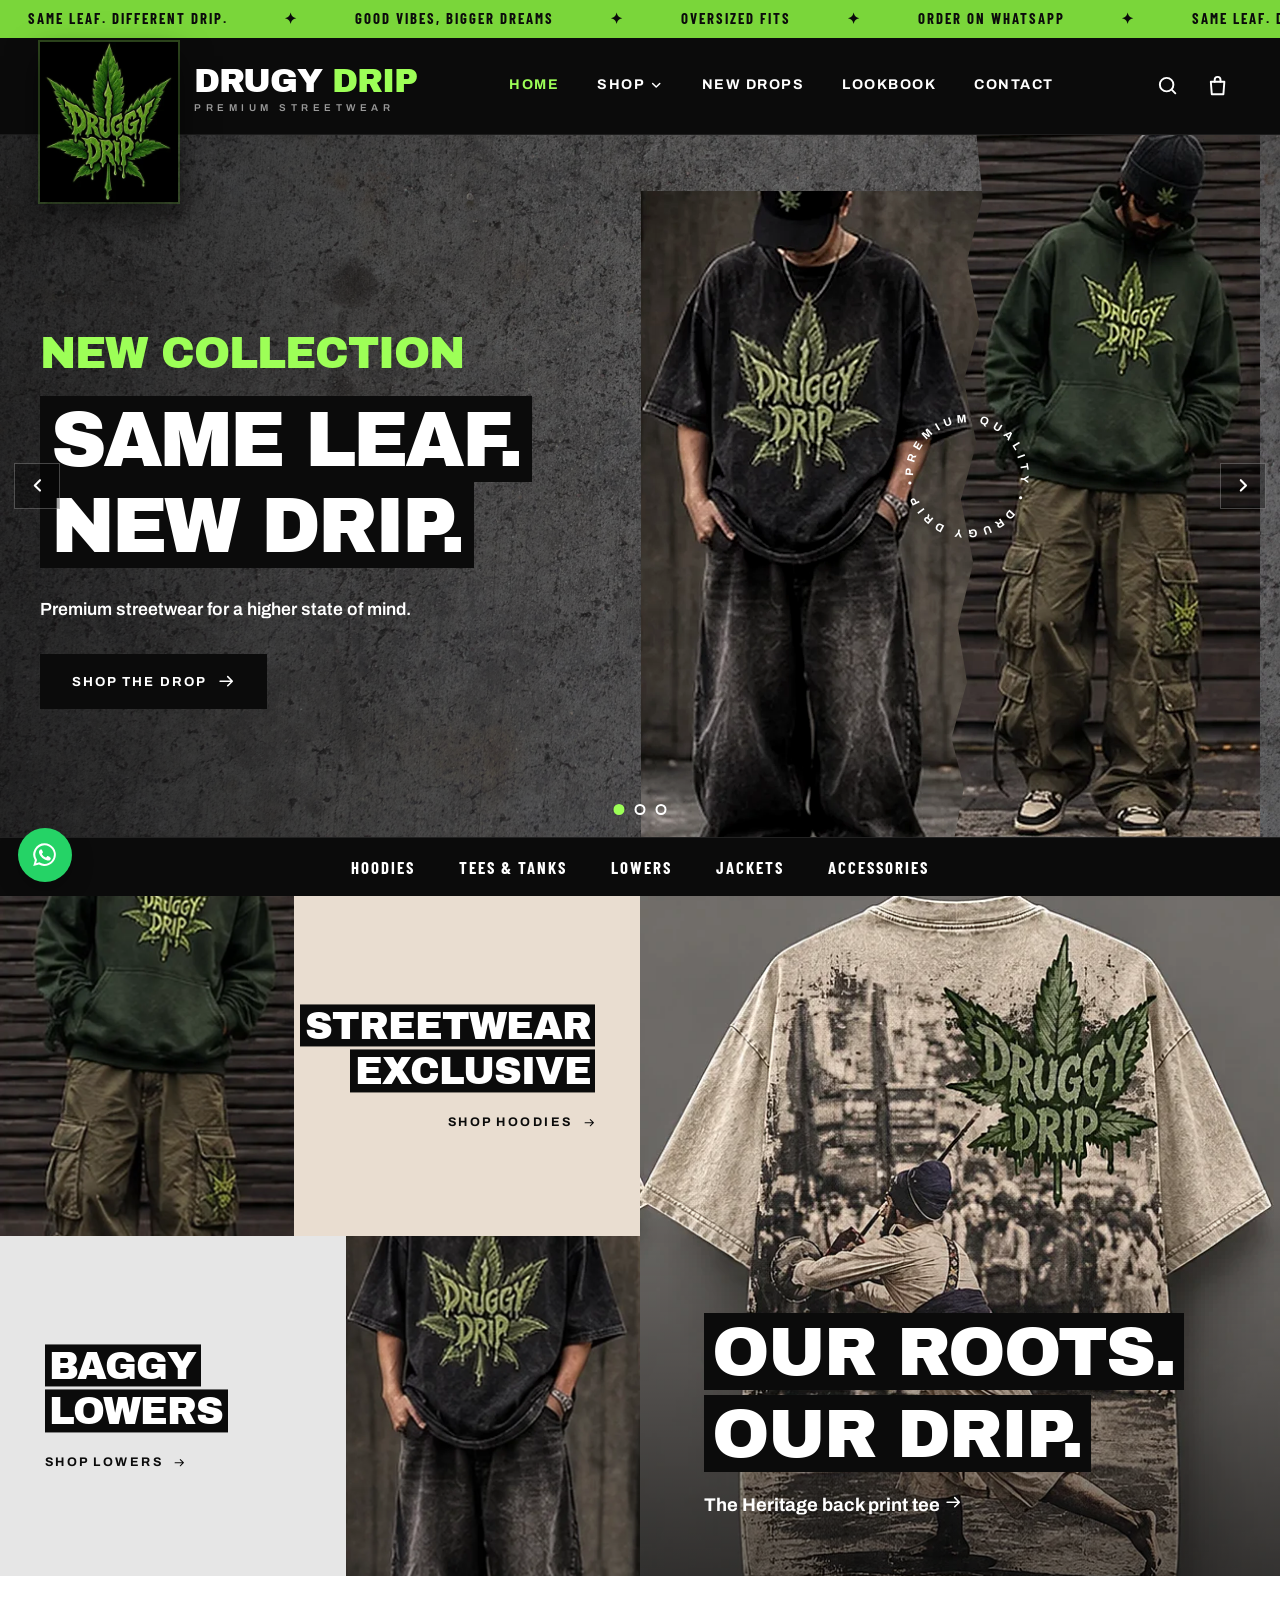
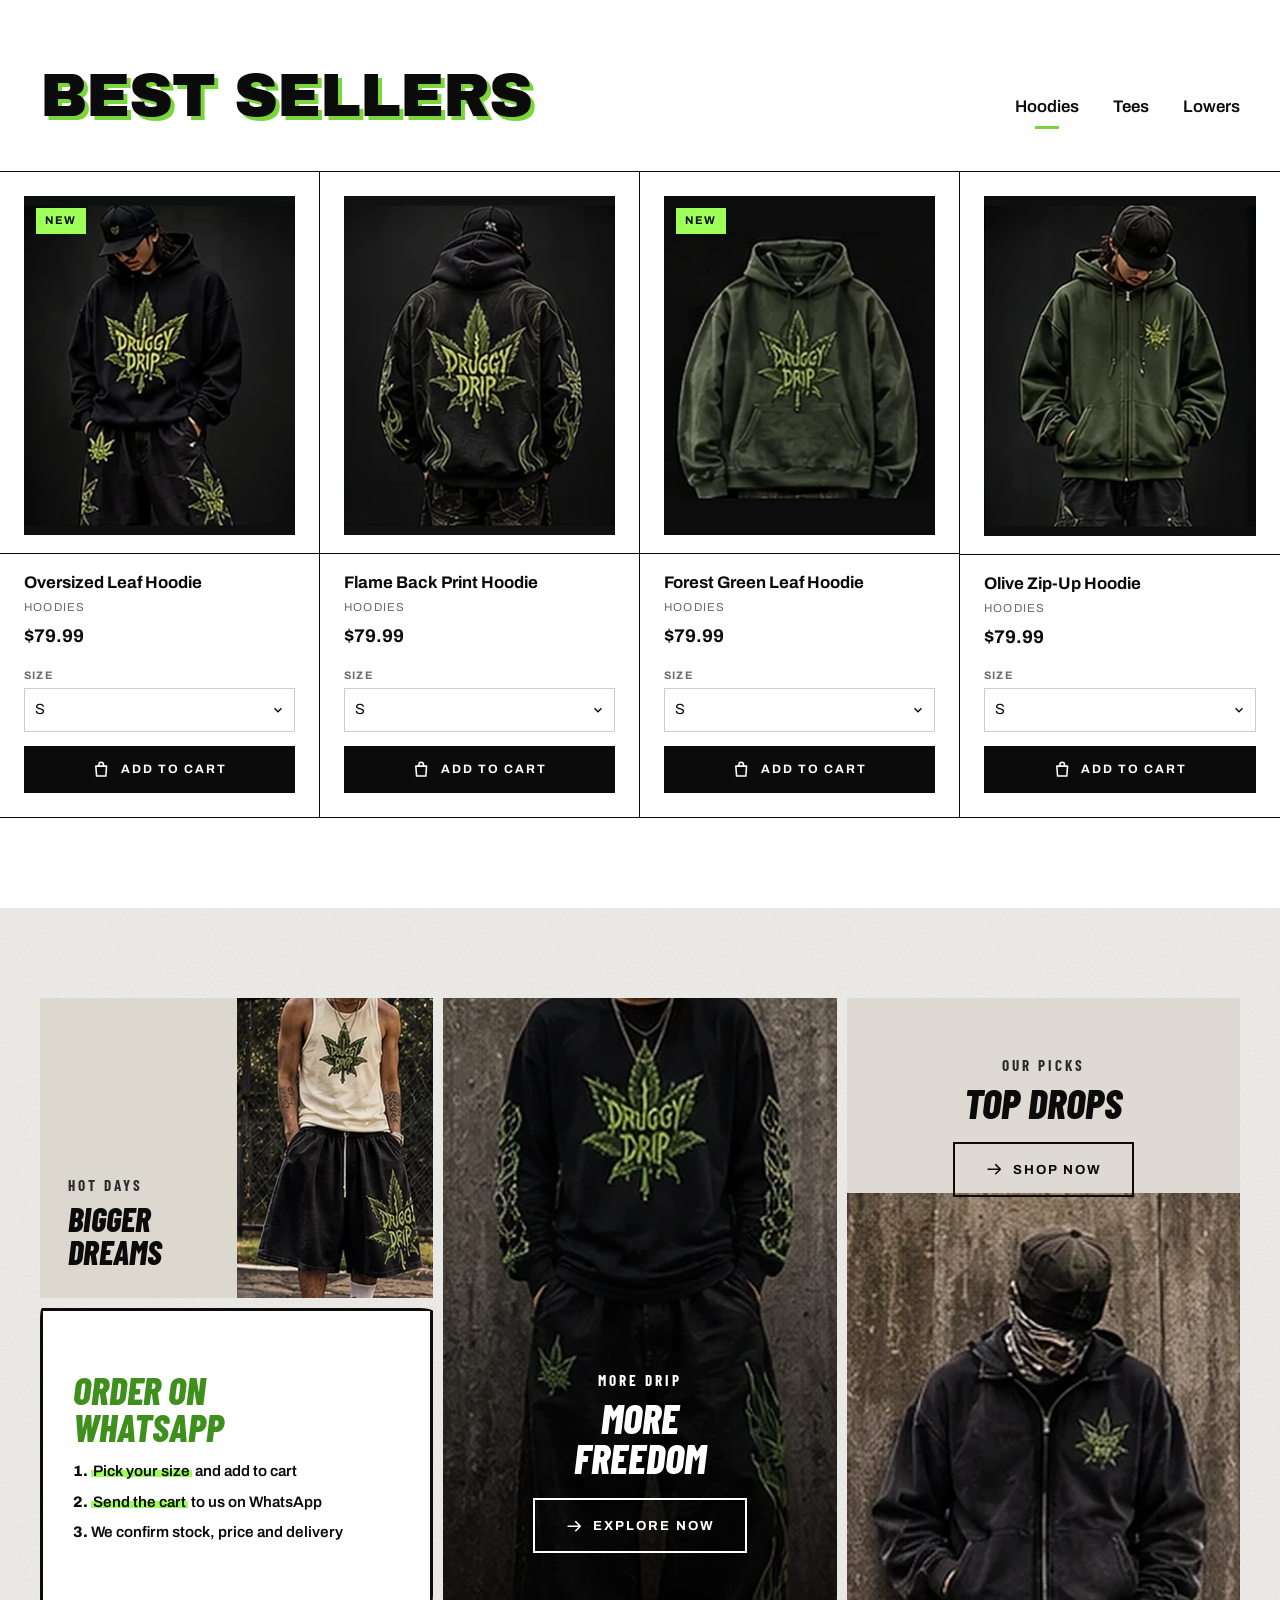
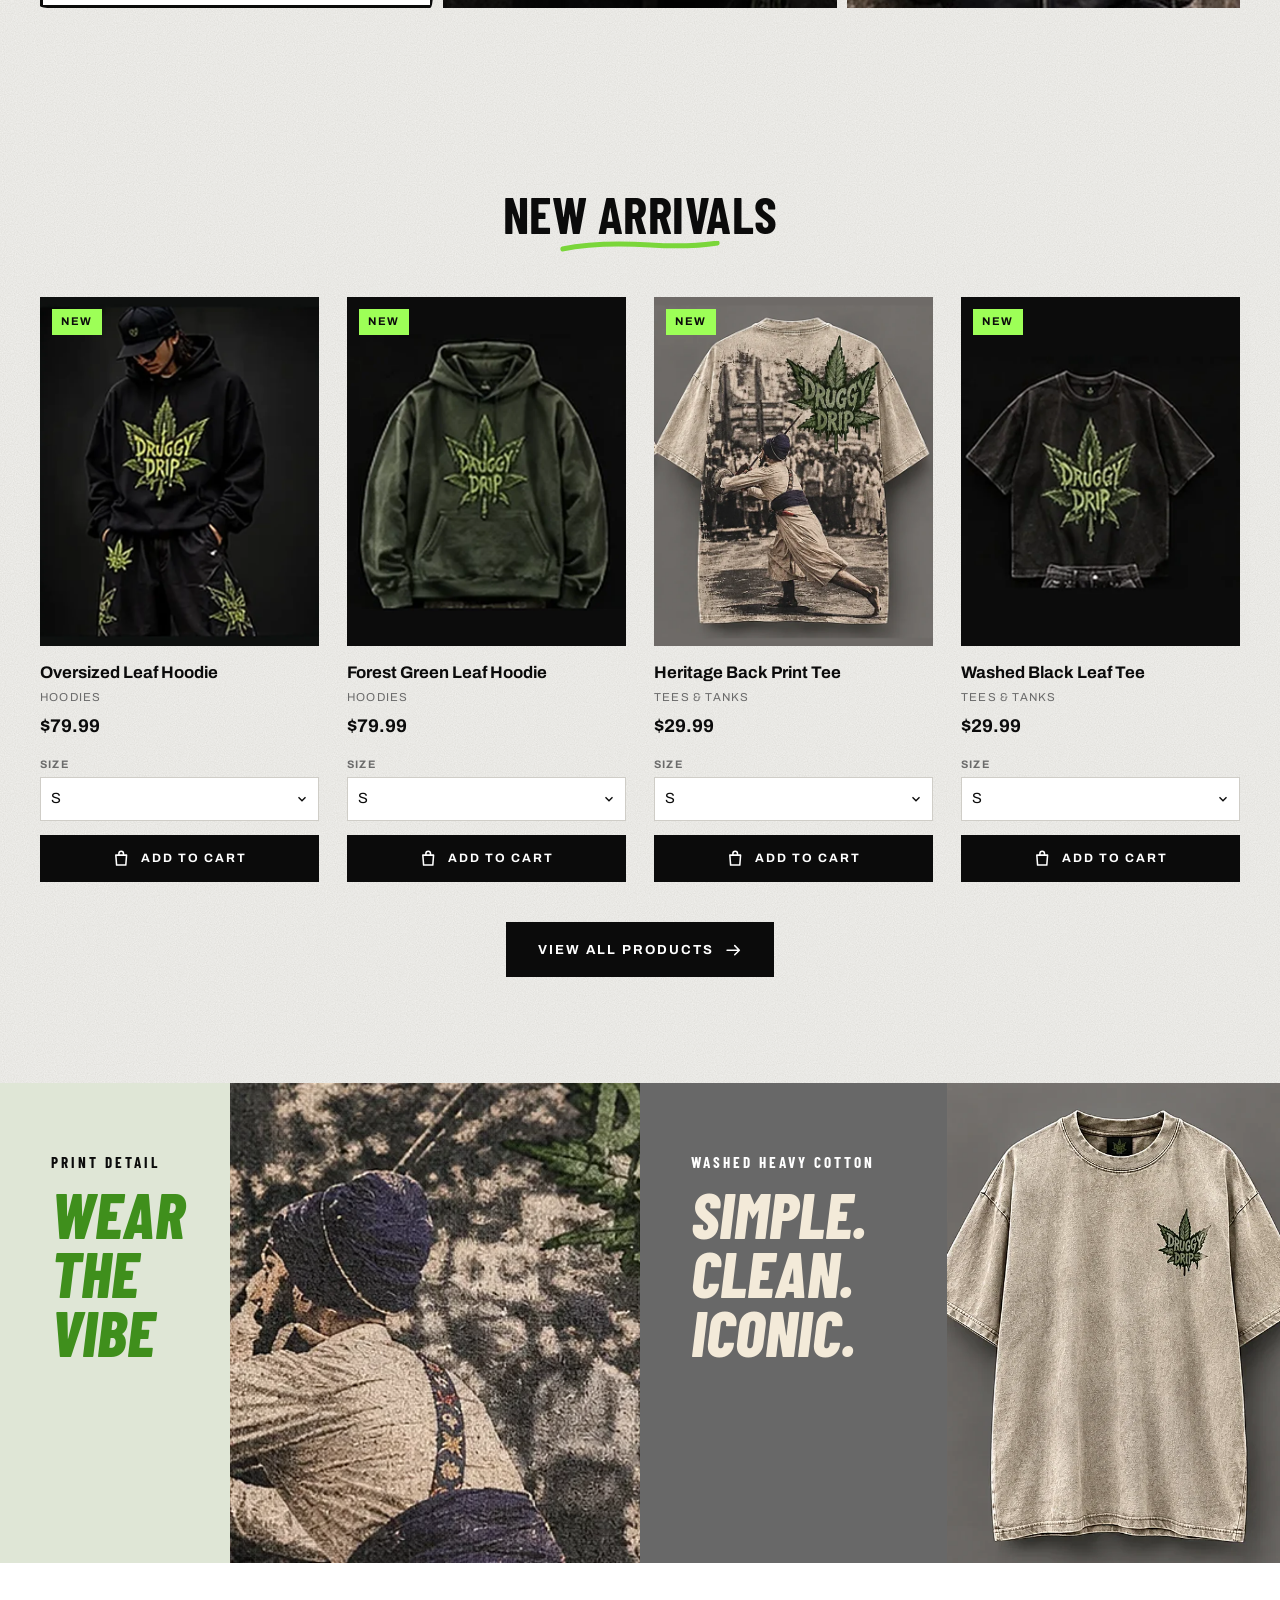
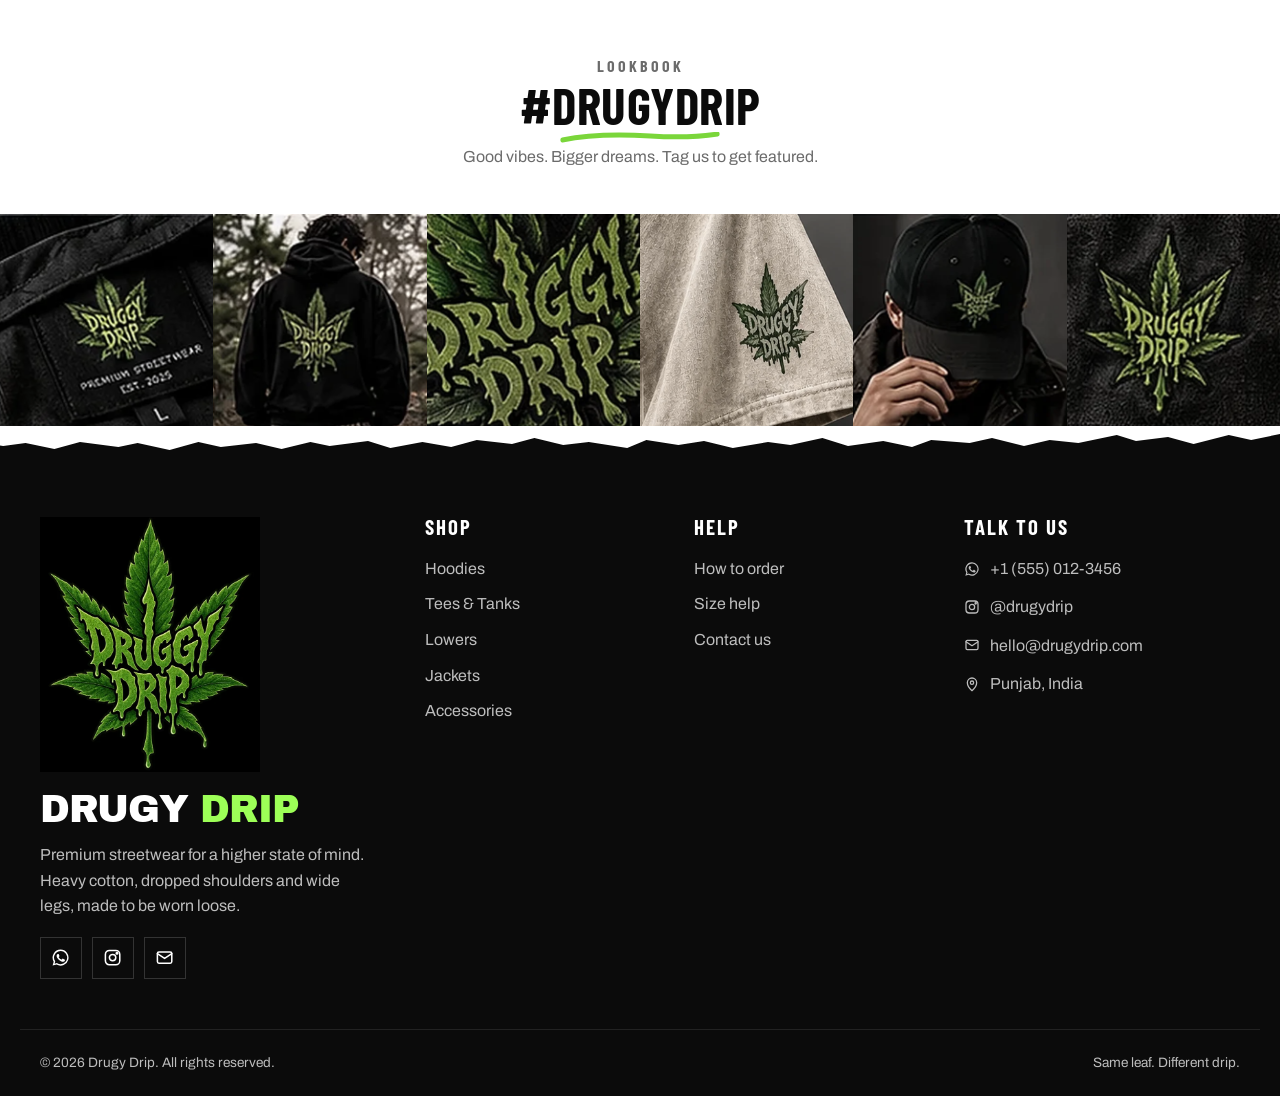
<file: index.html>
<!DOCTYPE html>
<html lang="en">
<head>
<meta charset="utf-8">
<meta name="viewport" content="width=device-width, initial-scale=1">
<title>Drugy Drip | Premium Baggy Streetwear</title>
<meta name="description" content="Drugy Drip: Premium streetwear for a higher state of mind. Oversized tees, heavy hoodies, baggy lowers, jackets and caps. Order on WhatsApp.">
<meta name="theme-color" content="#0b0b0b">
<meta property="og:type" content="website">
<meta property="og:title" content="Drugy Drip | Premium Baggy Streetwear">
<meta property="og:description" content="Drugy Drip: Premium streetwear for a higher state of mind. Oversized tees, heavy hoodies, baggy lowers, jackets and caps. Order on WhatsApp.">
<meta property="og:image" content="images/logo/drugydrip-logo-640.webp">
<link rel="icon" href="images/favicon.png" type="image/png">
<link rel="apple-touch-icon" href="images/favicon-192.png">
<link rel="preconnect" href="https://fonts.googleapis.com">
<link rel="preconnect" href="https://fonts.gstatic.com" crossorigin>
<link href="https://fonts.googleapis.com/css2?family=Archivo+Black&amp;family=Archivo:wght@400;500;600;700&amp;family=Barlow+Condensed:ital,wght@0,600;0,700;1,700;1,800&amp;display=swap" rel="stylesheet">
<link rel="stylesheet" href="css/style.css?v=3">
</head>
<body>
<a class="skip-link" href="#main">Skip to content</a>
<div class="announce"><div class="announce__track">
  <span>Same leaf. Different drip.</span><span>Good vibes, bigger dreams</span><span>Oversized fits</span><span>Order on WhatsApp</span>
  <span>Same leaf. Different drip.</span><span>Good vibes, bigger dreams</span><span>Oversized fits</span><span>Order on WhatsApp</span>
</div></div>
<header class="header">
  <div class="container header__inner">
    <button class="icon-btn header__menu" type="button" data-nav-open aria-label="Open menu" aria-controls="site-nav" aria-expanded="false"><svg viewBox="0 0 24 24" fill="none" stroke="currentColor" stroke-width="2.2" stroke-linecap="round" aria-hidden="true"><path d="M4 7h16M4 12h16M4 17h16"/></svg></button>
    <a class="logo" href="index.html" aria-label="Drugy Drip home"><img class="logo__mark" src="images/logo/drugydrip-logo-320.webp" alt="" width="320" height="370"><span class="logo__name">DRUGY <b>DRIP</b><small>Premium streetwear</small></span></a>
    <nav class="nav" id="site-nav" aria-label="Main">
      <button class="icon-btn nav__close" type="button" data-nav-close aria-label="Close menu"><svg viewBox="0 0 24 24" fill="none" stroke="currentColor" stroke-width="2.2" stroke-linecap="round" aria-hidden="true"><path d="M6 6l12 12M18 6 6 18"/></svg></button>
      <ul class="nav__list"><li><a class="nav__link" href="index.html" aria-current="page">Home</a></li><li class="nav__drop"><a class="nav__link" href="shop.html">Shop <svg viewBox="0 0 24 24" fill="none" stroke="currentColor" stroke-width="2.4" stroke-linecap="round" stroke-linejoin="round" aria-hidden="true"><path d="m6 9 6 6 6-6"/></svg></a><div class="nav__menu"><a href="shop.html#hoodies">Hoodies</a><a href="shop.html#tees">Tees &amp; Tanks</a><a href="shop.html#lowers">Lowers</a><a href="shop.html#jackets">Jackets</a><a href="shop.html#accessories">Accessories</a></div></li><li><a class="nav__link" href="shop.html#new">New Drops</a></li><li><a class="nav__link" href="index.html#lookbook">Lookbook</a></li><li><a class="nav__link" href="contact.html">Contact</a></li></ul>
    </nav>
    <div class="header__icons">
      <a class="icon-btn" href="shop.html#search" aria-label="Search products"><svg viewBox="0 0 24 24" fill="none" stroke="currentColor" stroke-width="2" stroke-linecap="round" aria-hidden="true"><circle cx="11" cy="11" r="7"/><path d="m20 20-3.5-3.5"/></svg></a>
      <button class="icon-btn cart-btn" type="button" data-cart-open aria-label="Open cart"><svg viewBox="0 0 24 24" fill="none" stroke="currentColor" stroke-width="2" stroke-linecap="round" stroke-linejoin="round" aria-hidden="true"><path d="M5 8h14l-1 13H6z"/><path d="M9 8V6a3 3 0 0 1 6 0v2"/></svg><span class="cart-btn__count" data-cart-count hidden>0</span></button>
    </div>
  </div>
</header>
<main id="main">
<section class="hero" aria-roledescription="carousel" aria-label="Featured drops" data-slider>
  <div class="hero__slide is-active" data-slide aria-roledescription="slide" aria-label="1 of 3">
      <div class="container hero__inner">
        <div class="hero__text">
          <p class="hero__kicker">New collection</p>
          <h1 class="hero__title"><span class="ink">SAME LEAF.</span><br><span class="ink">NEW DRIP.</span></h1>
          <p class="hero__sub">Premium streetwear for a higher state of mind.</p>
          <a class="btn btn--dark" href="shop.html#new">Shop the drop <svg viewBox="0 0 24 24" fill="none" stroke="currentColor" stroke-width="2" stroke-linecap="round" stroke-linejoin="round" aria-hidden="true"><path d="M4 12h16M14 6l6 6-6 6"/></svg></a>
        </div>
        <div class="hero__photos">
          <img class="hero__photo hero__photo--a" src="images/stock/outfit-1.webp" alt="" width="600" height="1420" loading="eager">
          <img class="hero__photo hero__photo--b" src="images/stock/outfit-2.webp" alt="" width="600" height="1420" loading="eager">
          <svg class="badge" viewBox="0 0 200 200" aria-hidden="true">
  <defs><path id="badge-ring" d="M100 100m-72 0a72 72 0 1 1 144 0a72 72 0 1 1-144 0"/></defs>
  <text><textPath href="#badge-ring" textLength="446" lengthAdjust="spacing">PREMIUM QUALITY &#8226; DRUGY DRIP &#8226;</textPath></text>
</svg>
        </div>
      </div>
    </div><div class="hero__slide" data-slide aria-roledescription="slide" aria-label="2 of 3">
      <div class="container hero__inner">
        <div class="hero__text">
          <p class="hero__kicker">Our roots. Our culture.</p>
          <h2 class="hero__title"><span class="ink">GOOD VIBES</span><br><span class="ink">BIG DREAMS</span></h2>
          <p class="hero__sub">Back-print tees, wide-leg pants and the leaf on everything.</p>
          <a class="btn btn--dark" href="shop.html#tees">Shop tees <svg viewBox="0 0 24 24" fill="none" stroke="currentColor" stroke-width="2" stroke-linecap="round" stroke-linejoin="round" aria-hidden="true"><path d="M4 12h16M14 6l6 6-6 6"/></svg></a>
        </div>
        <div class="hero__photos">
          <img class="hero__photo hero__photo--a" src="images/stock/outfit-3.webp" alt="" width="600" height="1420" loading="lazy">
          <img class="hero__photo hero__photo--b" src="images/stock/outfit-4.webp" alt="" width="600" height="1420" loading="lazy">
          <svg class="badge" viewBox="0 0 200 200" aria-hidden="true">
  <defs><path id="badge-ring" d="M100 100m-72 0a72 72 0 1 1 144 0a72 72 0 1 1-144 0"/></defs>
  <text><textPath href="#badge-ring" textLength="446" lengthAdjust="spacing">PREMIUM QUALITY &#8226; DRUGY DRIP &#8226;</textPath></text>
</svg>
        </div>
      </div>
    </div><div class="hero__slide" data-slide aria-roledescription="slide" aria-label="3 of 3">
      <div class="container hero__inner">
        <div class="hero__text">
          <p class="hero__kicker">Layer up. Level up.</p>
          <h2 class="hero__title"><span class="ink">STAY</span><br><span class="ink">DRIPPY</span></h2>
          <p class="hero__sub">Heavy hoodies, zip jackets and baggy cargos.</p>
          <a class="btn btn--dark" href="shop.html#hoodies">Shop hoodies <svg viewBox="0 0 24 24" fill="none" stroke="currentColor" stroke-width="2" stroke-linecap="round" stroke-linejoin="round" aria-hidden="true"><path d="M4 12h16M14 6l6 6-6 6"/></svg></a>
        </div>
        <div class="hero__photos">
          <img class="hero__photo hero__photo--a" src="images/stock/outfit-5.webp" alt="" width="600" height="1420" loading="lazy">
          <img class="hero__photo hero__photo--b" src="images/stock/outfit-6.webp" alt="" width="600" height="1420" loading="lazy">
          <svg class="badge" viewBox="0 0 200 200" aria-hidden="true">
  <defs><path id="badge-ring" d="M100 100m-72 0a72 72 0 1 1 144 0a72 72 0 1 1-144 0"/></defs>
  <text><textPath href="#badge-ring" textLength="446" lengthAdjust="spacing">PREMIUM QUALITY &#8226; DRUGY DRIP &#8226;</textPath></text>
</svg>
        </div>
      </div>
    </div>
  <button class="hero__arrow hero__arrow--prev" type="button" data-prev aria-label="Previous slide"><svg viewBox="0 0 24 24" fill="none" stroke="currentColor" stroke-width="2.4" stroke-linecap="round" stroke-linejoin="round" aria-hidden="true"><path d="m15 6-6 6 6 6"/></svg></button>
  <button class="hero__arrow hero__arrow--next" type="button" data-next aria-label="Next slide"><svg viewBox="0 0 24 24" fill="none" stroke="currentColor" stroke-width="2.4" stroke-linecap="round" stroke-linejoin="round" aria-hidden="true"><path d="m9 6 6 6-6 6"/></svg></button>
  <div class="hero__dots"><button type="button" data-dot="0" aria-label="Show slide 1" aria-current="true"></button><button type="button" data-dot="1" aria-label="Show slide 2"></button><button type="button" data-dot="2" aria-label="Show slide 3"></button></div>
</section>
<nav class="cat-strip" aria-label="Categories"><div class="container cat-strip__inner"><a href="shop.html#hoodies">Hoodies</a><a href="shop.html#tees">Tees & Tanks</a><a href="shop.html#lowers">Lowers</a><a href="shop.html#jackets">Jackets</a><a href="shop.html#accessories">Accessories</a></div></nav>
<section class="tiles" aria-label="Collections">
  <a class="tile tile--sand" href="shop.html#hoodies">
    <img src="images/stock/outfit-2.webp" alt="" loading="lazy" width="600" height="1420">
    <span class="tile__text tile__text--right"><span class="ink">STREETWEAR</span><br><span class="ink">EXCLUSIVE</span>
      <span class="tile__link">Shop hoodies <svg viewBox="0 0 24 24" fill="none" stroke="currentColor" stroke-width="2" stroke-linecap="round" stroke-linejoin="round" aria-hidden="true"><path d="M4 12h16M14 6l6 6-6 6"/></svg></span></span>
  </a>
  <a class="tile tile--grey" href="shop.html#lowers">
    <img src="images/stock/outfit-1.webp" alt="" loading="lazy" width="600" height="1420">
    <span class="tile__text"><span class="ink">BAGGY</span><br><span class="ink">LOWERS</span>
      <span class="tile__link">Shop lowers <svg viewBox="0 0 24 24" fill="none" stroke="currentColor" stroke-width="2" stroke-linecap="round" stroke-linejoin="round" aria-hidden="true"><path d="M4 12h16M14 6l6 6-6 6"/></svg></span></span>
  </a>
  <a class="tile tile--big tile--tee" href="shop.html#tees">
    <img src="images/stock/tee-back-big.webp" alt="" loading="lazy" width="630" height="772">
    <span class="tile__text tile__text--bottom"><span class="ink ink--xl">OUR ROOTS.</span><br><span class="ink ink--xl">OUR DRIP.</span>
      <span class="tile__sub">The Heritage back print tee <svg viewBox="0 0 24 24" fill="none" stroke="currentColor" stroke-width="2" stroke-linecap="round" stroke-linejoin="round" aria-hidden="true"><path d="M4 12h16M14 6l6 6-6 6"/></svg></span></span>
  </a>
</section>
<section class="section" id="best-sellers">
  <div class="container">
    <div class="section-head section-head--split">
      <h2 class="title-shadow">BEST SELLERS</h2>
      <div class="tabs" role="tablist" aria-label="Best seller categories"><button type="button" role="tab" data-tab="hoodies" aria-selected="true">Hoodies</button><button type="button" role="tab" data-tab="tees" aria-selected="false">Tees</button><button type="button" role="tab" data-tab="lowers" aria-selected="false">Lowers</button></div>
    </div>
  </div>
  <div class="container container--wide"><div class="product-grid product-grid--lined" role="tabpanel" data-panel="hoodies"><article class="card" data-pid="hoodie-front-leaf" data-name="Oversized Leaf Hoodie" data-price="79.99" data-img="images/products/hoodie-front-leaf.webp" data-cat="hoodies" data-tags="best new" data-fixed="{&quot;Colour&quot;: &quot;Black&quot;}">
  <div class="card__img"><span class="card__badge">New</span><img src="images/products/hoodie-front-leaf.webp" alt="Oversized Leaf Hoodie" width="560" height="700" loading="lazy"></div>
  <div class="card__body">
    <h3 class="card__name">Oversized Leaf Hoodie</h3>
    <p class="card__cat">Hoodies</p>
    <p class="card__price"><b>$79.99</b></p>
    <div class="card__opts">
      <label class="pick"><span>Size</span><select data-opt="Size"><option>S</option><option>M</option><option>L</option><option>XL</option><option>XXL</option></select></label>
    </div>
    <button class="btn btn--add" type="button" data-add><svg viewBox="0 0 24 24" fill="none" stroke="currentColor" stroke-width="2" stroke-linecap="round" stroke-linejoin="round" aria-hidden="true"><path d="M5 8h14l-1 13H6z"/><path d="M9 8V6a3 3 0 0 1 6 0v2"/></svg> Add to cart</button>
  </div>
</article><article class="card" data-pid="hoodie-back-print" data-name="Flame Back Print Hoodie" data-price="79.99" data-img="images/products/hoodie-back-print.webp" data-cat="hoodies" data-tags="best" data-fixed="{&quot;Colour&quot;: &quot;Black&quot;}">
  <div class="card__img"><img src="images/products/hoodie-back-print.webp" alt="Flame Back Print Hoodie" width="560" height="700" loading="lazy"></div>
  <div class="card__body">
    <h3 class="card__name">Flame Back Print Hoodie</h3>
    <p class="card__cat">Hoodies</p>
    <p class="card__price"><b>$79.99</b></p>
    <div class="card__opts">
      <label class="pick"><span>Size</span><select data-opt="Size"><option>S</option><option>M</option><option>L</option><option>XL</option><option>XXL</option></select></label>
    </div>
    <button class="btn btn--add" type="button" data-add><svg viewBox="0 0 24 24" fill="none" stroke="currentColor" stroke-width="2" stroke-linecap="round" stroke-linejoin="round" aria-hidden="true"><path d="M5 8h14l-1 13H6z"/><path d="M9 8V6a3 3 0 0 1 6 0v2"/></svg> Add to cart</button>
  </div>
</article><article class="card" data-pid="hoodie-forest" data-name="Forest Green Leaf Hoodie" data-price="79.99" data-img="images/products/hoodie-forest.webp" data-cat="hoodies" data-tags="best new" data-fixed="{&quot;Colour&quot;: &quot;Forest green&quot;}">
  <div class="card__img"><span class="card__badge">New</span><img src="images/products/hoodie-forest.webp" alt="Forest Green Leaf Hoodie" width="560" height="700" loading="lazy"></div>
  <div class="card__body">
    <h3 class="card__name">Forest Green Leaf Hoodie</h3>
    <p class="card__cat">Hoodies</p>
    <p class="card__price"><b>$79.99</b></p>
    <div class="card__opts">
      <label class="pick"><span>Size</span><select data-opt="Size"><option>S</option><option>M</option><option>L</option><option>XL</option><option>XXL</option></select></label>
    </div>
    <button class="btn btn--add" type="button" data-add><svg viewBox="0 0 24 24" fill="none" stroke="currentColor" stroke-width="2" stroke-linecap="round" stroke-linejoin="round" aria-hidden="true"><path d="M5 8h14l-1 13H6z"/><path d="M9 8V6a3 3 0 0 1 6 0v2"/></svg> Add to cart</button>
  </div>
</article><article class="card" data-pid="hoodie-zip-olive" data-name="Olive Zip-Up Hoodie" data-price="79.99" data-img="images/products/hoodie-zip-olive.webp" data-cat="hoodies" data-tags="best" data-fixed="{&quot;Colour&quot;: &quot;Olive&quot;}">
  <div class="card__img"><img src="images/products/hoodie-zip-olive.webp" alt="Olive Zip-Up Hoodie" width="560" height="700" loading="lazy"></div>
  <div class="card__body">
    <h3 class="card__name">Olive Zip-Up Hoodie</h3>
    <p class="card__cat">Hoodies</p>
    <p class="card__price"><b>$79.99</b></p>
    <div class="card__opts">
      <label class="pick"><span>Size</span><select data-opt="Size"><option>S</option><option>M</option><option>L</option><option>XL</option><option>XXL</option></select></label>
    </div>
    <button class="btn btn--add" type="button" data-add><svg viewBox="0 0 24 24" fill="none" stroke="currentColor" stroke-width="2" stroke-linecap="round" stroke-linejoin="round" aria-hidden="true"><path d="M5 8h14l-1 13H6z"/><path d="M9 8V6a3 3 0 0 1 6 0v2"/></svg> Add to cart</button>
  </div>
</article></div><div class="product-grid product-grid--lined" role="tabpanel" data-panel="tees" hidden><article class="card" data-pid="tee-heritage" data-name="Heritage Back Print Tee" data-price="29.99" data-img="images/products/tee-heritage-back.webp" data-cat="tees" data-tags="best new" data-fixed="{&quot;Colour&quot;: &quot;Washed sand&quot;}">
  <div class="card__img"><span class="card__badge">New</span><img src="images/products/tee-heritage-back.webp" alt="Heritage Back Print Tee" width="560" height="700" loading="lazy"></div>
  <div class="card__body">
    <h3 class="card__name">Heritage Back Print Tee</h3>
    <p class="card__cat">Tees &amp; Tanks</p>
    <p class="card__price"><b>$29.99</b></p>
    <div class="card__opts">
      <label class="pick"><span>Size</span><select data-opt="Size"><option>S</option><option>M</option><option>L</option><option>XL</option><option>XXL</option></select></label>
    </div>
    <button class="btn btn--add" type="button" data-add><svg viewBox="0 0 24 24" fill="none" stroke="currentColor" stroke-width="2" stroke-linecap="round" stroke-linejoin="round" aria-hidden="true"><path d="M5 8h14l-1 13H6z"/><path d="M9 8V6a3 3 0 0 1 6 0v2"/></svg> Add to cart</button>
  </div>
</article><article class="card" data-pid="tee-graphic-back" data-name="Graphic Back Tee" data-price="29.99" data-img="images/products/tee-graphic-back.webp" data-cat="tees" data-tags="best" data-fixed="{&quot;Colour&quot;: &quot;Cream&quot;}">
  <div class="card__img"><img src="images/products/tee-graphic-back.webp" alt="Graphic Back Tee" width="560" height="700" loading="lazy"></div>
  <div class="card__body">
    <h3 class="card__name">Graphic Back Tee</h3>
    <p class="card__cat">Tees &amp; Tanks</p>
    <p class="card__price"><b>$29.99</b></p>
    <div class="card__opts">
      <label class="pick"><span>Size</span><select data-opt="Size"><option>S</option><option>M</option><option>L</option><option>XL</option><option>XXL</option></select></label>
    </div>
    <button class="btn btn--add" type="button" data-add><svg viewBox="0 0 24 24" fill="none" stroke="currentColor" stroke-width="2" stroke-linecap="round" stroke-linejoin="round" aria-hidden="true"><path d="M5 8h14l-1 13H6z"/><path d="M9 8V6a3 3 0 0 1 6 0v2"/></svg> Add to cart</button>
  </div>
</article><article class="card" data-pid="tee-leaf-black" data-name="Oversized Leaf Tee" data-price="29.99" data-img="images/products/tee-leaf-black.webp" data-cat="tees" data-tags="best" data-fixed="{&quot;Colour&quot;: &quot;Black&quot;}">
  <div class="card__img"><img src="images/products/tee-leaf-black.webp" alt="Oversized Leaf Tee" width="560" height="700" loading="lazy"></div>
  <div class="card__body">
    <h3 class="card__name">Oversized Leaf Tee</h3>
    <p class="card__cat">Tees &amp; Tanks</p>
    <p class="card__price"><b>$29.99</b></p>
    <div class="card__opts">
      <label class="pick"><span>Size</span><select data-opt="Size"><option>S</option><option>M</option><option>L</option><option>XL</option><option>XXL</option></select></label>
    </div>
    <button class="btn btn--add" type="button" data-add><svg viewBox="0 0 24 24" fill="none" stroke="currentColor" stroke-width="2" stroke-linecap="round" stroke-linejoin="round" aria-hidden="true"><path d="M5 8h14l-1 13H6z"/><path d="M9 8V6a3 3 0 0 1 6 0v2"/></svg> Add to cart</button>
  </div>
</article><article class="card" data-pid="tee-washed-black" data-name="Washed Black Leaf Tee" data-price="29.99" data-img="images/products/tee-washed-black.webp" data-cat="tees" data-tags="best new" data-fixed="{&quot;Colour&quot;: &quot;Washed black&quot;}">
  <div class="card__img"><span class="card__badge">New</span><img src="images/products/tee-washed-black.webp" alt="Washed Black Leaf Tee" width="560" height="700" loading="lazy"></div>
  <div class="card__body">
    <h3 class="card__name">Washed Black Leaf Tee</h3>
    <p class="card__cat">Tees &amp; Tanks</p>
    <p class="card__price"><b>$29.99</b></p>
    <div class="card__opts">
      <label class="pick"><span>Size</span><select data-opt="Size"><option>S</option><option>M</option><option>L</option><option>XL</option><option>XXL</option></select></label>
    </div>
    <button class="btn btn--add" type="button" data-add><svg viewBox="0 0 24 24" fill="none" stroke="currentColor" stroke-width="2" stroke-linecap="round" stroke-linejoin="round" aria-hidden="true"><path d="M5 8h14l-1 13H6z"/><path d="M9 8V6a3 3 0 0 1 6 0v2"/></svg> Add to cart</button>
  </div>
</article></div><div class="product-grid product-grid--lined" role="tabpanel" data-panel="lowers" hidden><article class="card" data-pid="lower-cargo-black" data-name="Embroidered Cargo Pants" data-price="39.99" data-img="images/products/lower-cargo-black.webp" data-cat="lowers" data-tags="best new" data-fixed="{&quot;Colour&quot;: &quot;Black&quot;}">
  <div class="card__img"><span class="card__badge">New</span><img src="images/products/lower-cargo-black.webp" alt="Embroidered Cargo Pants" width="560" height="700" loading="lazy"></div>
  <div class="card__body">
    <h3 class="card__name">Embroidered Cargo Pants</h3>
    <p class="card__cat">Lowers</p>
    <p class="card__price"><b>$39.99</b></p>
    <div class="card__opts">
      <label class="pick"><span>Size</span><select data-opt="Size"><option>28</option><option>30</option><option>32</option><option>34</option><option>36</option></select></label>
    </div>
    <button class="btn btn--add" type="button" data-add><svg viewBox="0 0 24 24" fill="none" stroke="currentColor" stroke-width="2" stroke-linecap="round" stroke-linejoin="round" aria-hidden="true"><path d="M5 8h14l-1 13H6z"/><path d="M9 8V6a3 3 0 0 1 6 0v2"/></svg> Add to cart</button>
  </div>
</article><article class="card" data-pid="lower-cargo-olive" data-name="Olive Baggy Cargos" data-price="39.99" data-img="images/products/lower-cargo-olive.webp" data-cat="lowers" data-tags="best" data-fixed="{&quot;Colour&quot;: &quot;Olive&quot;}">
  <div class="card__img"><img src="images/products/lower-cargo-olive.webp" alt="Olive Baggy Cargos" width="560" height="700" loading="lazy"></div>
  <div class="card__body">
    <h3 class="card__name">Olive Baggy Cargos</h3>
    <p class="card__cat">Lowers</p>
    <p class="card__price"><b>$39.99</b></p>
    <div class="card__opts">
      <label class="pick"><span>Size</span><select data-opt="Size"><option>28</option><option>30</option><option>32</option><option>34</option><option>36</option></select></label>
    </div>
    <button class="btn btn--add" type="button" data-add><svg viewBox="0 0 24 24" fill="none" stroke="currentColor" stroke-width="2" stroke-linecap="round" stroke-linejoin="round" aria-hidden="true"><path d="M5 8h14l-1 13H6z"/><path d="M9 8V6a3 3 0 0 1 6 0v2"/></svg> Add to cart</button>
  </div>
</article><article class="card" data-pid="lower-flame-pants" data-name="Flame Wide-Leg Pants" data-price="39.99" data-img="images/products/lower-flame-pants.webp" data-cat="lowers" data-tags="best" data-fixed="{&quot;Colour&quot;: &quot;Black&quot;}">
  <div class="card__img"><img src="images/products/lower-flame-pants.webp" alt="Flame Wide-Leg Pants" width="560" height="700" loading="lazy"></div>
  <div class="card__body">
    <h3 class="card__name">Flame Wide-Leg Pants</h3>
    <p class="card__cat">Lowers</p>
    <p class="card__price"><b>$39.99</b></p>
    <div class="card__opts">
      <label class="pick"><span>Size</span><select data-opt="Size"><option>28</option><option>30</option><option>32</option><option>34</option><option>36</option></select></label>
    </div>
    <button class="btn btn--add" type="button" data-add><svg viewBox="0 0 24 24" fill="none" stroke="currentColor" stroke-width="2" stroke-linecap="round" stroke-linejoin="round" aria-hidden="true"><path d="M5 8h14l-1 13H6z"/><path d="M9 8V6a3 3 0 0 1 6 0v2"/></svg> Add to cart</button>
  </div>
</article><article class="card" data-pid="lower-denim-print" data-name="Leaf Print Baggy Denim" data-price="39.99" data-img="images/products/lower-denim-print.webp" data-cat="lowers" data-tags="best" data-fixed="{&quot;Colour&quot;: &quot;Washed black&quot;}">
  <div class="card__img"><img src="images/products/lower-denim-print.webp" alt="Leaf Print Baggy Denim" width="560" height="700" loading="lazy"></div>
  <div class="card__body">
    <h3 class="card__name">Leaf Print Baggy Denim</h3>
    <p class="card__cat">Lowers</p>
    <p class="card__price"><b>$39.99</b></p>
    <div class="card__opts">
      <label class="pick"><span>Size</span><select data-opt="Size"><option>28</option><option>30</option><option>32</option><option>34</option><option>36</option></select></label>
    </div>
    <button class="btn btn--add" type="button" data-add><svg viewBox="0 0 24 24" fill="none" stroke="currentColor" stroke-width="2" stroke-linecap="round" stroke-linejoin="round" aria-hidden="true"><path d="M5 8h14l-1 13H6z"/><path d="M9 8V6a3 3 0 0 1 6 0v2"/></svg> Add to cart</button>
  </div>
</article></div></div>
</section>
<section class="section section--grain">
  <div class="container drops">
    <a class="drop drop--a" href="shop.html#lowers">
      <img src="images/stock/outfit-6.webp" alt="" loading="lazy" width="600" height="1420">
      <span class="drop__text drop__text--right"><small>Hot days</small><strong>BIGGER<br>DREAMS</strong></span>
    </a>
    <a class="drop drop--b" href="shop.html#lowers">
      <img src="images/stock/outfit-4.webp" alt="" loading="lazy" width="600" height="1420">
      <span class="drop__text drop__text--center"><small>More drip</small><strong>MORE<br>FREEDOM</strong><span class="btn btn--ghost"><svg viewBox="0 0 24 24" fill="none" stroke="currentColor" stroke-width="2" stroke-linecap="round" stroke-linejoin="round" aria-hidden="true"><path d="M4 12h16M14 6l6 6-6 6"/></svg> Explore now</span></span>
    </a>
    <a class="drop drop--c" href="shop.html#hoodies">
      <span class="drop__text drop__text--top"><small>Our picks</small><strong>TOP DROPS</strong><span class="btn btn--outline"><svg viewBox="0 0 24 24" fill="none" stroke="currentColor" stroke-width="2" stroke-linecap="round" stroke-linejoin="round" aria-hidden="true"><path d="M4 12h16M14 6l6 6-6 6"/></svg> Shop now</span></span>
      <img src="images/stock/outfit-5.webp" alt="" loading="lazy" width="600" height="1420">
    </a>
    <div class="order-strip" id="how-to-order">
      <p class="order-strip__big">ORDER ON<br>WHATSAPP</p>
      <ol class="order-strip__steps">
        <li><mark>Pick your size</mark> and add to cart</li>
        <li><mark>Send the cart</mark> to us on WhatsApp</li>
        <li>We confirm stock, price and delivery</li>
      </ol>
    </div>
  </div>
</section>
<section class="section section--grain" id="new">
  <div class="container">
    <div class="section-head section-head--center">
      <h2 class="title-brush">NEW ARRIVALS</h2>
    </div>
    <div class="product-grid"><article class="card" data-pid="hoodie-front-leaf" data-name="Oversized Leaf Hoodie" data-price="79.99" data-img="images/products/hoodie-front-leaf.webp" data-cat="hoodies" data-tags="best new" data-fixed="{&quot;Colour&quot;: &quot;Black&quot;}">
  <div class="card__img"><span class="card__badge">New</span><img src="images/products/hoodie-front-leaf.webp" alt="Oversized Leaf Hoodie" width="560" height="700" loading="lazy"></div>
  <div class="card__body">
    <h3 class="card__name">Oversized Leaf Hoodie</h3>
    <p class="card__cat">Hoodies</p>
    <p class="card__price"><b>$79.99</b></p>
    <div class="card__opts">
      <label class="pick"><span>Size</span><select data-opt="Size"><option>S</option><option>M</option><option>L</option><option>XL</option><option>XXL</option></select></label>
    </div>
    <button class="btn btn--add" type="button" data-add><svg viewBox="0 0 24 24" fill="none" stroke="currentColor" stroke-width="2" stroke-linecap="round" stroke-linejoin="round" aria-hidden="true"><path d="M5 8h14l-1 13H6z"/><path d="M9 8V6a3 3 0 0 1 6 0v2"/></svg> Add to cart</button>
  </div>
</article><article class="card" data-pid="hoodie-forest" data-name="Forest Green Leaf Hoodie" data-price="79.99" data-img="images/products/hoodie-forest.webp" data-cat="hoodies" data-tags="best new" data-fixed="{&quot;Colour&quot;: &quot;Forest green&quot;}">
  <div class="card__img"><span class="card__badge">New</span><img src="images/products/hoodie-forest.webp" alt="Forest Green Leaf Hoodie" width="560" height="700" loading="lazy"></div>
  <div class="card__body">
    <h3 class="card__name">Forest Green Leaf Hoodie</h3>
    <p class="card__cat">Hoodies</p>
    <p class="card__price"><b>$79.99</b></p>
    <div class="card__opts">
      <label class="pick"><span>Size</span><select data-opt="Size"><option>S</option><option>M</option><option>L</option><option>XL</option><option>XXL</option></select></label>
    </div>
    <button class="btn btn--add" type="button" data-add><svg viewBox="0 0 24 24" fill="none" stroke="currentColor" stroke-width="2" stroke-linecap="round" stroke-linejoin="round" aria-hidden="true"><path d="M5 8h14l-1 13H6z"/><path d="M9 8V6a3 3 0 0 1 6 0v2"/></svg> Add to cart</button>
  </div>
</article><article class="card" data-pid="tee-heritage" data-name="Heritage Back Print Tee" data-price="29.99" data-img="images/products/tee-heritage-back.webp" data-cat="tees" data-tags="best new" data-fixed="{&quot;Colour&quot;: &quot;Washed sand&quot;}">
  <div class="card__img"><span class="card__badge">New</span><img src="images/products/tee-heritage-back.webp" alt="Heritage Back Print Tee" width="560" height="700" loading="lazy"></div>
  <div class="card__body">
    <h3 class="card__name">Heritage Back Print Tee</h3>
    <p class="card__cat">Tees &amp; Tanks</p>
    <p class="card__price"><b>$29.99</b></p>
    <div class="card__opts">
      <label class="pick"><span>Size</span><select data-opt="Size"><option>S</option><option>M</option><option>L</option><option>XL</option><option>XXL</option></select></label>
    </div>
    <button class="btn btn--add" type="button" data-add><svg viewBox="0 0 24 24" fill="none" stroke="currentColor" stroke-width="2" stroke-linecap="round" stroke-linejoin="round" aria-hidden="true"><path d="M5 8h14l-1 13H6z"/><path d="M9 8V6a3 3 0 0 1 6 0v2"/></svg> Add to cart</button>
  </div>
</article><article class="card" data-pid="tee-washed-black" data-name="Washed Black Leaf Tee" data-price="29.99" data-img="images/products/tee-washed-black.webp" data-cat="tees" data-tags="best new" data-fixed="{&quot;Colour&quot;: &quot;Washed black&quot;}">
  <div class="card__img"><span class="card__badge">New</span><img src="images/products/tee-washed-black.webp" alt="Washed Black Leaf Tee" width="560" height="700" loading="lazy"></div>
  <div class="card__body">
    <h3 class="card__name">Washed Black Leaf Tee</h3>
    <p class="card__cat">Tees &amp; Tanks</p>
    <p class="card__price"><b>$29.99</b></p>
    <div class="card__opts">
      <label class="pick"><span>Size</span><select data-opt="Size"><option>S</option><option>M</option><option>L</option><option>XL</option><option>XXL</option></select></label>
    </div>
    <button class="btn btn--add" type="button" data-add><svg viewBox="0 0 24 24" fill="none" stroke="currentColor" stroke-width="2" stroke-linecap="round" stroke-linejoin="round" aria-hidden="true"><path d="M5 8h14l-1 13H6z"/><path d="M9 8V6a3 3 0 0 1 6 0v2"/></svg> Add to cart</button>
  </div>
</article></div>
    <p class="center"><a class="btn btn--dark" href="shop.html">View all products <svg viewBox="0 0 24 24" fill="none" stroke="currentColor" stroke-width="2" stroke-linecap="round" stroke-linejoin="round" aria-hidden="true"><path d="M4 12h16M14 6l6 6-6 6"/></svg></a></p>
  </div>
</section>
<section class="banners" aria-label="Featured looks">
  <a class="banner banner--mint" href="shop.html#tees">
    <img src="images/stock/detail-print.webp" alt="" loading="lazy" width="932" height="792">
    <span class="banner__text"><small>Print detail</small><strong>WEAR<br>THE<br>VIBE</strong></span>
  </a>
  <a class="banner banner--cream" href="shop.html#tees">
    <img src="images/stock/tee-front-big.webp" alt="" loading="lazy" width="630" height="772">
    <span class="banner__text"><small>Washed heavy cotton</small><strong>SIMPLE.<br>CLEAN.<br>ICONIC.</strong></span>
  </a>
</section>
<section class="section lookbook" id="lookbook">
  <div class="container">
    <div class="section-head section-head--center">
      <p class="eyebrow">Lookbook</p>
      <h2 class="title-brush">#DRUGYDRIP</h2>
      <p>Good vibes. Bigger dreams. Tag us to get featured.</p>
    </div>
  </div>
  <div class="looks"><a class="look" href="https://www.instagram.com/drugydrip/" target="_blank" rel="noopener"><img src="images/stock/detail-label.webp" alt="" loading="lazy" width="600" height="445"></a><a class="look" href="https://www.instagram.com/drugydrip/" target="_blank" rel="noopener"><img src="images/stock/look-hoodie.webp" alt="" loading="lazy" width="600" height="445"></a><a class="look" href="https://www.instagram.com/drugydrip/" target="_blank" rel="noopener"><img src="images/stock/detail-print-2.webp" alt="" loading="lazy" width="600" height="445"></a><a class="look" href="https://www.instagram.com/drugydrip/" target="_blank" rel="noopener"><img src="images/stock/detail-sleeve.webp" alt="" loading="lazy" width="600" height="445"></a><a class="look" href="https://www.instagram.com/drugydrip/" target="_blank" rel="noopener"><img src="images/stock/look-cap.webp" alt="" loading="lazy" width="600" height="445"></a><a class="look" href="https://www.instagram.com/drugydrip/" target="_blank" rel="noopener"><img src="images/stock/detail-stitch.webp" alt="" loading="lazy" width="600" height="445"></a></div>
</section>
</main>
<footer class="footer">
  <div class="footer__grime" aria-hidden="true"></div>
  <div class="container footer__grid">
    <div class="footer__brand">
      <a class="footer__logo" href="index.html"><img src="images/logo/drugydrip-logo-640.webp" alt="Drugy Drip" width="640" height="741" loading="lazy"></a>
      <p class="footer__name">DRUGY <b>DRIP</b></p>
      <p>Premium streetwear for a higher state of mind. Heavy cotton, dropped shoulders and wide legs, made to be worn loose.</p>
      <div class="footer__social"><a href="https://wa.me/15550123456?text=Hi%20Drugy%20Drip%21" target="_blank" rel="noopener" aria-label="WhatsApp"><svg viewBox="0 0 24 24" fill="currentColor" aria-hidden="true"><path d="M12 2a10 10 0 0 0-8.6 15.1L2 22l5-1.3A10 10 0 1 0 12 2zm0 18.2a8.2 8.2 0 0 1-4.2-1.2l-.3-.2-3 .8.8-2.9-.2-.3A8.2 8.2 0 1 1 12 20.2z"/><path d="M16.6 14.1c-.3-.1-1.5-.7-1.7-.8-.2-.1-.4-.1-.6.1l-.8 1c-.1.2-.3.2-.5.1a6.7 6.7 0 0 1-3.3-2.9c-.3-.4.2-.4.8-1.4.1-.2 0-.3 0-.5l-.8-1.8c-.2-.5-.4-.4-.6-.4h-.5a1 1 0 0 0-.7.3 2.9 2.9 0 0 0-.9 2.2 5 5 0 0 0 1.1 2.7 11.5 11.5 0 0 0 4.4 3.9c1.6.7 2.3.8 3.1.6.5-.1 1.5-.6 1.7-1.2.2-.6.2-1.1.1-1.2l-.8-.3z"/></svg></a><a href="https://www.instagram.com/drugydrip/" target="_blank" rel="noopener" aria-label="Instagram"><svg viewBox="0 0 24 24" fill="none" stroke="currentColor" stroke-width="1.9" stroke-linecap="round" stroke-linejoin="round" aria-hidden="true"><rect x="3" y="3" width="18" height="18" rx="5"/><circle cx="12" cy="12" r="4"/><circle cx="17.5" cy="6.5" r="1"/></svg></a><a href="mailto:hello@drugydrip.com" target="_blank" rel="noopener" aria-label="Email"><svg viewBox="0 0 24 24" fill="none" stroke="currentColor" stroke-width="1.9" stroke-linecap="round" stroke-linejoin="round" aria-hidden="true"><rect x="3" y="5" width="18" height="14" rx="2"/><path d="m3 7 9 6 9-6"/></svg></a></div>
    </div>
    <div><h3>Shop</h3><ul><li><a href="shop.html#hoodies">Hoodies</a></li><li><a href="shop.html#tees">Tees &amp; Tanks</a></li><li><a href="shop.html#lowers">Lowers</a></li><li><a href="shop.html#jackets">Jackets</a></li><li><a href="shop.html#accessories">Accessories</a></li></ul></div>
    <div><h3>Help</h3><ul>
      <li><a href="contact.html#order">How to order</a></li>
      <li><a href="contact.html#sizes">Size help</a></li>
      <li><a href="contact.html">Contact us</a></li>
    </ul></div>
    <div><h3>Talk to us</h3><ul class="footer__contact"><li><a href="https://wa.me/15550123456?text=Hi%20Drugy%20Drip%21" target="_blank" rel="noopener"><svg viewBox="0 0 24 24" fill="currentColor" aria-hidden="true"><path d="M12 2a10 10 0 0 0-8.6 15.1L2 22l5-1.3A10 10 0 1 0 12 2zm0 18.2a8.2 8.2 0 0 1-4.2-1.2l-.3-.2-3 .8.8-2.9-.2-.3A8.2 8.2 0 1 1 12 20.2z"/><path d="M16.6 14.1c-.3-.1-1.5-.7-1.7-.8-.2-.1-.4-.1-.6.1l-.8 1c-.1.2-.3.2-.5.1a6.7 6.7 0 0 1-3.3-2.9c-.3-.4.2-.4.8-1.4.1-.2 0-.3 0-.5l-.8-1.8c-.2-.5-.4-.4-.6-.4h-.5a1 1 0 0 0-.7.3 2.9 2.9 0 0 0-.9 2.2 5 5 0 0 0 1.1 2.7 11.5 11.5 0 0 0 4.4 3.9c1.6.7 2.3.8 3.1.6.5-.1 1.5-.6 1.7-1.2.2-.6.2-1.1.1-1.2l-.8-.3z"/></svg> +1 (555) 012-3456</a></li><li><a href="https://www.instagram.com/drugydrip/" target="_blank" rel="noopener"><svg viewBox="0 0 24 24" fill="none" stroke="currentColor" stroke-width="1.9" stroke-linecap="round" stroke-linejoin="round" aria-hidden="true"><rect x="3" y="3" width="18" height="18" rx="5"/><circle cx="12" cy="12" r="4"/><circle cx="17.5" cy="6.5" r="1"/></svg> @drugydrip</a></li><li><a href="mailto:hello@drugydrip.com"><svg viewBox="0 0 24 24" fill="none" stroke="currentColor" stroke-width="1.9" stroke-linecap="round" stroke-linejoin="round" aria-hidden="true"><rect x="3" y="5" width="18" height="14" rx="2"/><path d="m3 7 9 6 9-6"/></svg> hello@drugydrip.com</a></li><li><span><svg viewBox="0 0 24 24" fill="none" stroke="currentColor" stroke-width="1.9" stroke-linecap="round" stroke-linejoin="round" aria-hidden="true"><path d="M12 22s7-6.3 7-12a7 7 0 0 0-14 0c0 5.7 7 12 7 12z"/><circle cx="12" cy="10" r="2.5"/></svg> Punjab, India</span></li></ul></div>
  </div>
  <div class="container footer__bottom">
    <span>&copy; <span data-year>2026</span> Drugy Drip. All rights reserved.</span>
    <span>Same leaf. Different drip.</span>
  </div>
</footer>
<a class="wa-float" href="https://wa.me/15550123456?text=Hi%20Drugy%20Drip%21" target="_blank" rel="noopener" aria-label="Chat on WhatsApp"><svg viewBox="0 0 24 24" fill="currentColor" aria-hidden="true"><path d="M12 2a10 10 0 0 0-8.6 15.1L2 22l5-1.3A10 10 0 1 0 12 2zm0 18.2a8.2 8.2 0 0 1-4.2-1.2l-.3-.2-3 .8.8-2.9-.2-.3A8.2 8.2 0 1 1 12 20.2z"/><path d="M16.6 14.1c-.3-.1-1.5-.7-1.7-.8-.2-.1-.4-.1-.6.1l-.8 1c-.1.2-.3.2-.5.1a6.7 6.7 0 0 1-3.3-2.9c-.3-.4.2-.4.8-1.4.1-.2 0-.3 0-.5l-.8-1.8c-.2-.5-.4-.4-.6-.4h-.5a1 1 0 0 0-.7.3 2.9 2.9 0 0 0-.9 2.2 5 5 0 0 0 1.1 2.7 11.5 11.5 0 0 0 4.4 3.9c1.6.7 2.3.8 3.1.6.5-.1 1.5-.6 1.7-1.2.2-.6.2-1.1.1-1.2l-.8-.3z"/></svg></a>
<button class="to-top" type="button" data-to-top aria-label="Back to top"><svg viewBox="0 0 24 24" fill="none" stroke="currentColor" stroke-width="2.4" stroke-linecap="round" stroke-linejoin="round" aria-hidden="true"><path d="m6 15 6-6 6 6"/></svg></button>
<script>window.DD_WHATSAPP = "15550123456";</script>
<script src="js/cart.js?v=3"></script>
<script src="js/main.js?v=3"></script>
</body>
</html>
</file>
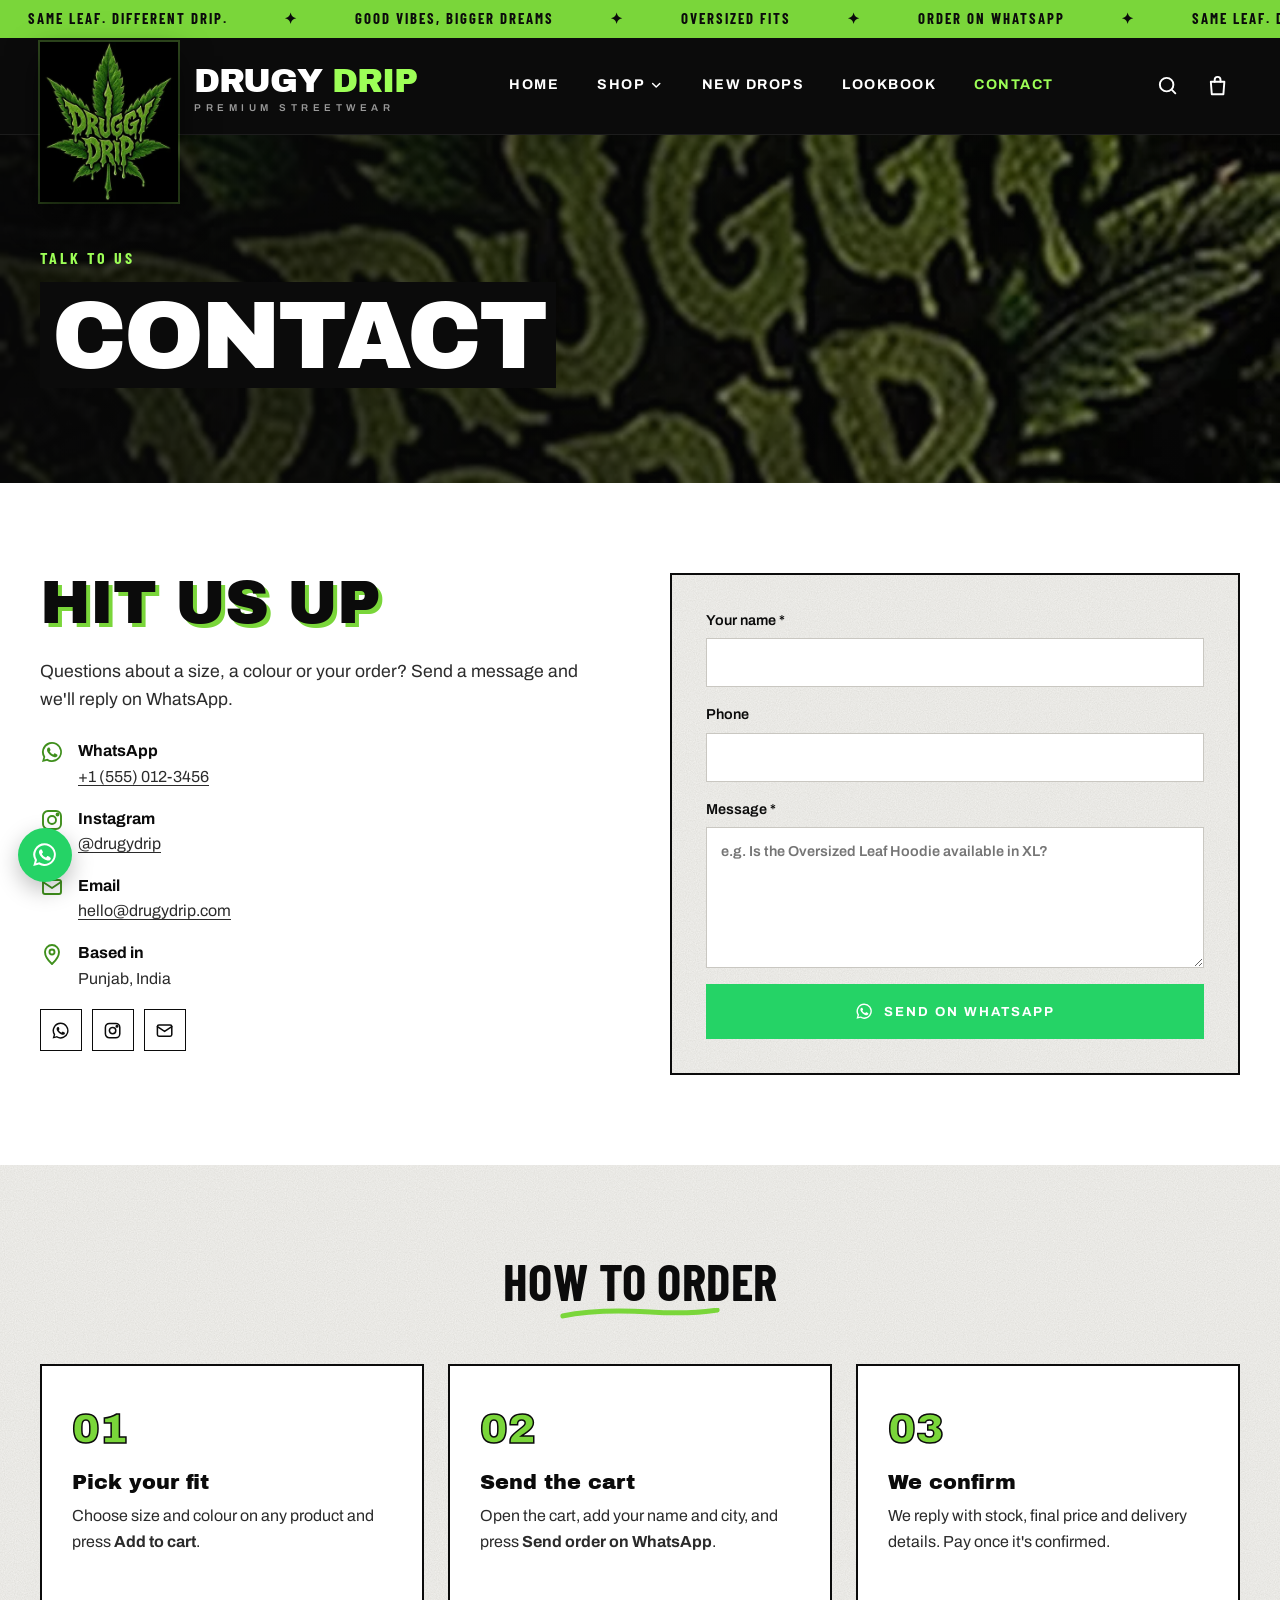
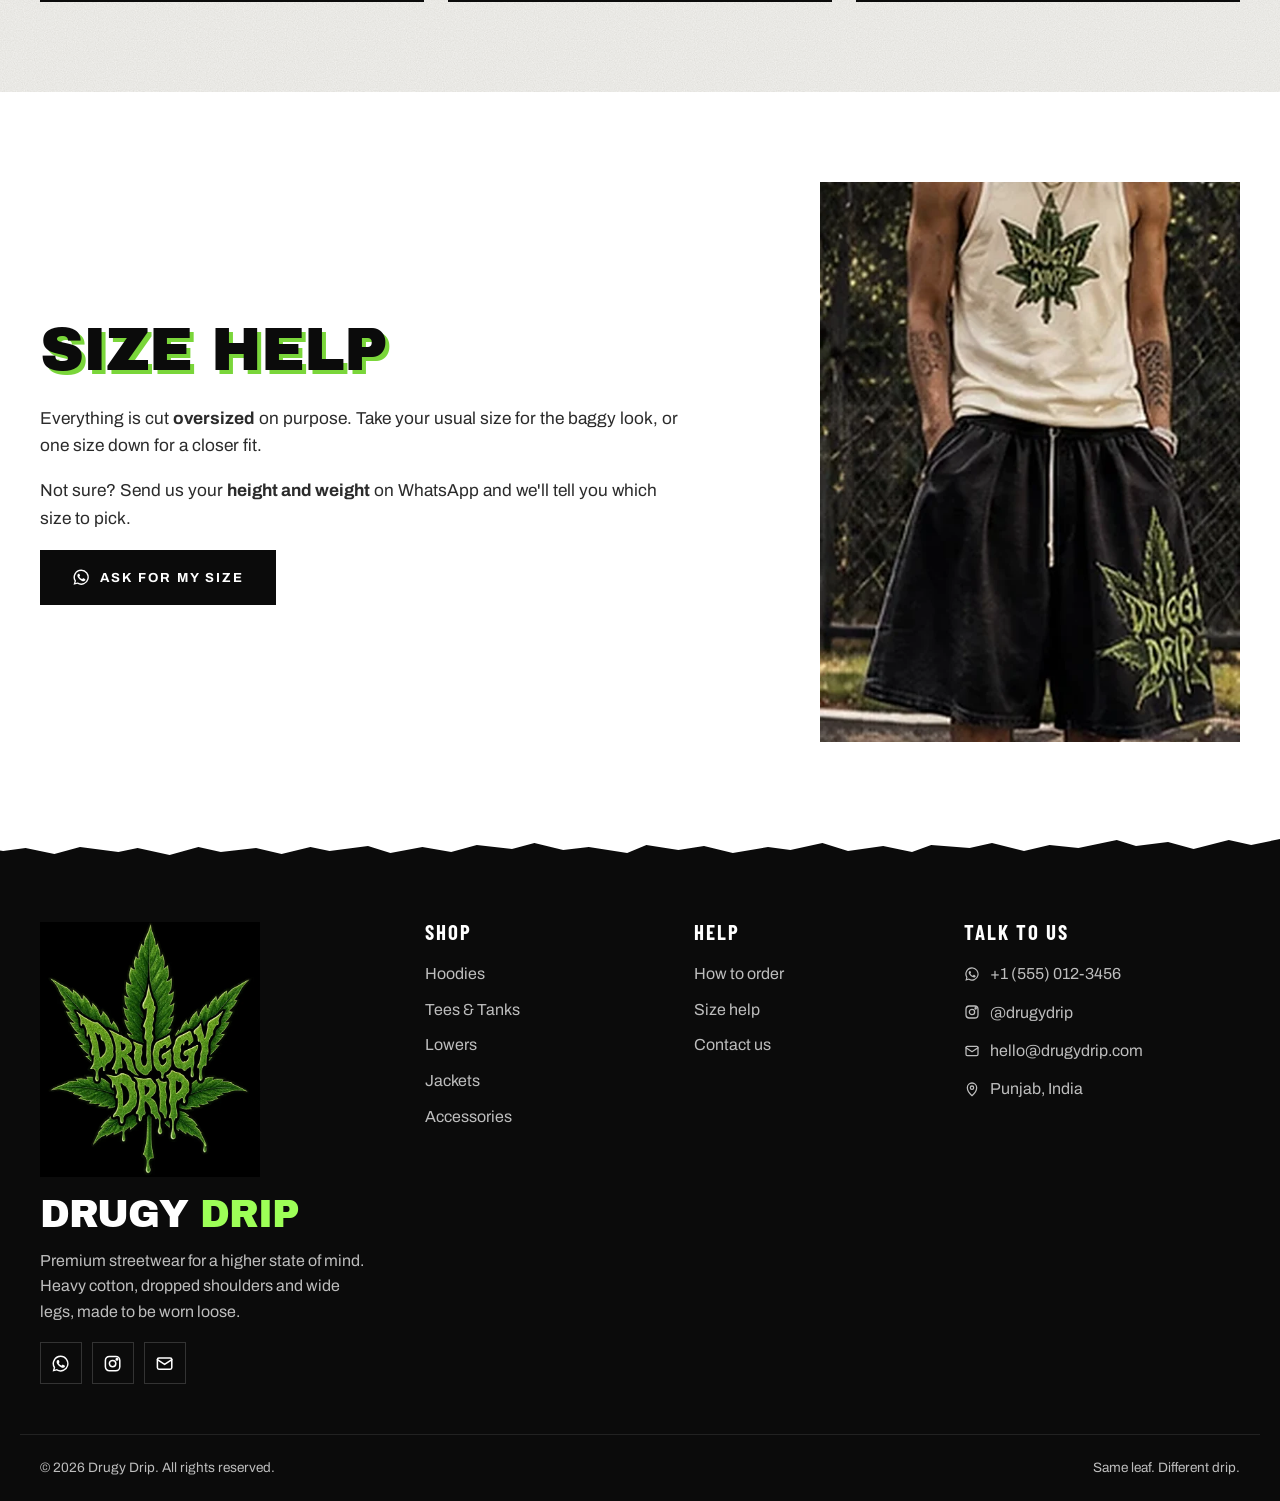
<file: contact.html>
<!DOCTYPE html>
<html lang="en">
<head>
<meta charset="utf-8">
<meta name="viewport" content="width=device-width, initial-scale=1">
<title>Contact | Drugy Drip</title>
<meta name="description" content="Contact Drugy Drip on WhatsApp for orders, sizes and new drops.">
<meta name="theme-color" content="#0b0b0b">
<meta property="og:type" content="website">
<meta property="og:title" content="Contact | Drugy Drip">
<meta property="og:description" content="Contact Drugy Drip on WhatsApp for orders, sizes and new drops.">
<meta property="og:image" content="images/logo/drugydrip-logo-640.webp">
<link rel="icon" href="images/favicon.png" type="image/png">
<link rel="apple-touch-icon" href="images/favicon-192.png">
<link rel="preconnect" href="https://fonts.googleapis.com">
<link rel="preconnect" href="https://fonts.gstatic.com" crossorigin>
<link href="https://fonts.googleapis.com/css2?family=Archivo+Black&amp;family=Archivo:wght@400;500;600;700&amp;family=Barlow+Condensed:ital,wght@0,600;0,700;1,700;1,800&amp;display=swap" rel="stylesheet">
<link rel="stylesheet" href="css/style.css?v=3">
</head>
<body>
<a class="skip-link" href="#main">Skip to content</a>
<div class="announce"><div class="announce__track">
  <span>Same leaf. Different drip.</span><span>Good vibes, bigger dreams</span><span>Oversized fits</span><span>Order on WhatsApp</span>
  <span>Same leaf. Different drip.</span><span>Good vibes, bigger dreams</span><span>Oversized fits</span><span>Order on WhatsApp</span>
</div></div>
<header class="header">
  <div class="container header__inner">
    <button class="icon-btn header__menu" type="button" data-nav-open aria-label="Open menu" aria-controls="site-nav" aria-expanded="false"><svg viewBox="0 0 24 24" fill="none" stroke="currentColor" stroke-width="2.2" stroke-linecap="round" aria-hidden="true"><path d="M4 7h16M4 12h16M4 17h16"/></svg></button>
    <a class="logo" href="index.html" aria-label="Drugy Drip home"><img class="logo__mark" src="images/logo/drugydrip-logo-320.webp" alt="" width="320" height="370"><span class="logo__name">DRUGY <b>DRIP</b><small>Premium streetwear</small></span></a>
    <nav class="nav" id="site-nav" aria-label="Main">
      <button class="icon-btn nav__close" type="button" data-nav-close aria-label="Close menu"><svg viewBox="0 0 24 24" fill="none" stroke="currentColor" stroke-width="2.2" stroke-linecap="round" aria-hidden="true"><path d="M6 6l12 12M18 6 6 18"/></svg></button>
      <ul class="nav__list"><li><a class="nav__link" href="index.html">Home</a></li><li class="nav__drop"><a class="nav__link" href="shop.html">Shop <svg viewBox="0 0 24 24" fill="none" stroke="currentColor" stroke-width="2.4" stroke-linecap="round" stroke-linejoin="round" aria-hidden="true"><path d="m6 9 6 6 6-6"/></svg></a><div class="nav__menu"><a href="shop.html#hoodies">Hoodies</a><a href="shop.html#tees">Tees &amp; Tanks</a><a href="shop.html#lowers">Lowers</a><a href="shop.html#jackets">Jackets</a><a href="shop.html#accessories">Accessories</a></div></li><li><a class="nav__link" href="shop.html#new">New Drops</a></li><li><a class="nav__link" href="index.html#lookbook">Lookbook</a></li><li><a class="nav__link" href="contact.html" aria-current="page">Contact</a></li></ul>
    </nav>
    <div class="header__icons">
      <a class="icon-btn" href="shop.html#search" aria-label="Search products"><svg viewBox="0 0 24 24" fill="none" stroke="currentColor" stroke-width="2" stroke-linecap="round" aria-hidden="true"><circle cx="11" cy="11" r="7"/><path d="m20 20-3.5-3.5"/></svg></a>
      <button class="icon-btn cart-btn" type="button" data-cart-open aria-label="Open cart"><svg viewBox="0 0 24 24" fill="none" stroke="currentColor" stroke-width="2" stroke-linecap="round" stroke-linejoin="round" aria-hidden="true"><path d="M5 8h14l-1 13H6z"/><path d="M9 8V6a3 3 0 0 1 6 0v2"/></svg><span class="cart-btn__count" data-cart-count hidden>0</span></button>
    </div>
  </div>
</header>
<main id="main">
<section class="page-banner" style="background-image: linear-gradient(90deg, rgba(8,8,8,.88), rgba(8,8,8,.35)), url('images/stock/detail-print-2.webp')">
  <div class="container">
    <p class="eyebrow">Talk to us</p>
    <h1><span class="ink">CONTACT</span></h1>
  </div>
</section>

<section class="section">
  <div class="container contact">
    <div class="contact__info">
      <h2 class="title-shadow">HIT US UP</h2>
      <p>Questions about a size, a colour or your order? Send a message and we'll reply on WhatsApp.</p>
      <ul class="contact__list"><li><svg viewBox="0 0 24 24" fill="currentColor" aria-hidden="true"><path d="M12 2a10 10 0 0 0-8.6 15.1L2 22l5-1.3A10 10 0 1 0 12 2zm0 18.2a8.2 8.2 0 0 1-4.2-1.2l-.3-.2-3 .8.8-2.9-.2-.3A8.2 8.2 0 1 1 12 20.2z"/><path d="M16.6 14.1c-.3-.1-1.5-.7-1.7-.8-.2-.1-.4-.1-.6.1l-.8 1c-.1.2-.3.2-.5.1a6.7 6.7 0 0 1-3.3-2.9c-.3-.4.2-.4.8-1.4.1-.2 0-.3 0-.5l-.8-1.8c-.2-.5-.4-.4-.6-.4h-.5a1 1 0 0 0-.7.3 2.9 2.9 0 0 0-.9 2.2 5 5 0 0 0 1.1 2.7 11.5 11.5 0 0 0 4.4 3.9c1.6.7 2.3.8 3.1.6.5-.1 1.5-.6 1.7-1.2.2-.6.2-1.1.1-1.2l-.8-.3z"/></svg><span><b>WhatsApp</b><a href="https://wa.me/15550123456?text=Hi%20Drugy%20Drip%21" target="_blank" rel="noopener">+1 (555) 012-3456</a></span></li><li><svg viewBox="0 0 24 24" fill="none" stroke="currentColor" stroke-width="1.9" stroke-linecap="round" stroke-linejoin="round" aria-hidden="true"><rect x="3" y="3" width="18" height="18" rx="5"/><circle cx="12" cy="12" r="4"/><circle cx="17.5" cy="6.5" r="1"/></svg><span><b>Instagram</b><a href="https://www.instagram.com/drugydrip/" target="_blank" rel="noopener">@drugydrip</a></span></li><li><svg viewBox="0 0 24 24" fill="none" stroke="currentColor" stroke-width="1.9" stroke-linecap="round" stroke-linejoin="round" aria-hidden="true"><rect x="3" y="5" width="18" height="14" rx="2"/><path d="m3 7 9 6 9-6"/></svg><span><b>Email</b><a href="mailto:hello@drugydrip.com">hello@drugydrip.com</a></span></li><li><svg viewBox="0 0 24 24" fill="none" stroke="currentColor" stroke-width="1.9" stroke-linecap="round" stroke-linejoin="round" aria-hidden="true"><path d="M12 22s7-6.3 7-12a7 7 0 0 0-14 0c0 5.7 7 12 7 12z"/><circle cx="12" cy="10" r="2.5"/></svg><span><b>Based in</b>Punjab, India</span></li></ul>
      <div class="footer__social contact__social"><a href="https://wa.me/15550123456?text=Hi%20Drugy%20Drip%21" target="_blank" rel="noopener" aria-label="WhatsApp"><svg viewBox="0 0 24 24" fill="currentColor" aria-hidden="true"><path d="M12 2a10 10 0 0 0-8.6 15.1L2 22l5-1.3A10 10 0 1 0 12 2zm0 18.2a8.2 8.2 0 0 1-4.2-1.2l-.3-.2-3 .8.8-2.9-.2-.3A8.2 8.2 0 1 1 12 20.2z"/><path d="M16.6 14.1c-.3-.1-1.5-.7-1.7-.8-.2-.1-.4-.1-.6.1l-.8 1c-.1.2-.3.2-.5.1a6.7 6.7 0 0 1-3.3-2.9c-.3-.4.2-.4.8-1.4.1-.2 0-.3 0-.5l-.8-1.8c-.2-.5-.4-.4-.6-.4h-.5a1 1 0 0 0-.7.3 2.9 2.9 0 0 0-.9 2.2 5 5 0 0 0 1.1 2.7 11.5 11.5 0 0 0 4.4 3.9c1.6.7 2.3.8 3.1.6.5-.1 1.5-.6 1.7-1.2.2-.6.2-1.1.1-1.2l-.8-.3z"/></svg></a><a href="https://www.instagram.com/drugydrip/" target="_blank" rel="noopener" aria-label="Instagram"><svg viewBox="0 0 24 24" fill="none" stroke="currentColor" stroke-width="1.9" stroke-linecap="round" stroke-linejoin="round" aria-hidden="true"><rect x="3" y="3" width="18" height="18" rx="5"/><circle cx="12" cy="12" r="4"/><circle cx="17.5" cy="6.5" r="1"/></svg></a><a href="mailto:hello@drugydrip.com" target="_blank" rel="noopener" aria-label="Email"><svg viewBox="0 0 24 24" fill="none" stroke="currentColor" stroke-width="1.9" stroke-linecap="round" stroke-linejoin="round" aria-hidden="true"><rect x="3" y="5" width="18" height="14" rx="2"/><path d="m3 7 9 6 9-6"/></svg></a></div>
    </div>
    <form class="contact__form" data-contact-form novalidate>
      <label><span>Your name *</span><input name="name" type="text" autocomplete="name" required></label>
      <label><span>Phone</span><input name="phone" type="tel" autocomplete="tel" inputmode="tel"></label>
      <label><span>Message *</span><textarea name="message" rows="5" required placeholder="e.g. Is the Oversized Leaf Hoodie available in XL?"></textarea></label>
      <p class="form-err" data-form-err hidden>Please fill in your name and message.</p>
      <button class="btn btn--wa" type="submit"><svg viewBox="0 0 24 24" fill="currentColor" aria-hidden="true"><path d="M12 2a10 10 0 0 0-8.6 15.1L2 22l5-1.3A10 10 0 1 0 12 2zm0 18.2a8.2 8.2 0 0 1-4.2-1.2l-.3-.2-3 .8.8-2.9-.2-.3A8.2 8.2 0 1 1 12 20.2z"/><path d="M16.6 14.1c-.3-.1-1.5-.7-1.7-.8-.2-.1-.4-.1-.6.1l-.8 1c-.1.2-.3.2-.5.1a6.7 6.7 0 0 1-3.3-2.9c-.3-.4.2-.4.8-1.4.1-.2 0-.3 0-.5l-.8-1.8c-.2-.5-.4-.4-.6-.4h-.5a1 1 0 0 0-.7.3 2.9 2.9 0 0 0-.9 2.2 5 5 0 0 0 1.1 2.7 11.5 11.5 0 0 0 4.4 3.9c1.6.7 2.3.8 3.1.6.5-.1 1.5-.6 1.7-1.2.2-.6.2-1.1.1-1.2l-.8-.3z"/></svg> Send on WhatsApp</button>
    </form>
  </div>
</section>

<section class="section section--grain" id="order">
  <div class="container">
    <div class="section-head section-head--center"><h2 class="title-brush">HOW TO ORDER</h2></div>
    <ol class="steps">
      <li><span>01</span><h3>Pick your fit</h3><p>Choose size and colour on any product and press <b>Add to cart</b>.</p></li>
      <li><span>02</span><h3>Send the cart</h3><p>Open the cart, add your name and city, and press <b>Send order on WhatsApp</b>.</p></li>
      <li><span>03</span><h3>We confirm</h3><p>We reply with stock, final price and delivery details. Pay once it's confirmed.</p></li>
    </ol>
  </div>
</section>

<section class="section" id="sizes">
  <div class="container size-help">
    <div>
      <h2 class="title-shadow">SIZE HELP</h2>
      <p>Everything is cut <b>oversized</b> on purpose. Take your usual size for the baggy look, or one size down for a closer fit.</p>
      <p>Not sure? Send us your <b>height and weight</b> on WhatsApp and we'll tell you which size to pick.</p>
      <a class="btn btn--dark" href="https://wa.me/15550123456?text=Hi%21%20Which%20size%20should%20I%20take%3F%20My%20height%20is%20___%20and%20weight%20is%20___" target="_blank" rel="noopener"><svg viewBox="0 0 24 24" fill="currentColor" aria-hidden="true"><path d="M12 2a10 10 0 0 0-8.6 15.1L2 22l5-1.3A10 10 0 1 0 12 2zm0 18.2a8.2 8.2 0 0 1-4.2-1.2l-.3-.2-3 .8.8-2.9-.2-.3A8.2 8.2 0 1 1 12 20.2z"/><path d="M16.6 14.1c-.3-.1-1.5-.7-1.7-.8-.2-.1-.4-.1-.6.1l-.8 1c-.1.2-.3.2-.5.1a6.7 6.7 0 0 1-3.3-2.9c-.3-.4.2-.4.8-1.4.1-.2 0-.3 0-.5l-.8-1.8c-.2-.5-.4-.4-.6-.4h-.5a1 1 0 0 0-.7.3 2.9 2.9 0 0 0-.9 2.2 5 5 0 0 0 1.1 2.7 11.5 11.5 0 0 0 4.4 3.9c1.6.7 2.3.8 3.1.6.5-.1 1.5-.6 1.7-1.2.2-.6.2-1.1.1-1.2l-.8-.3z"/></svg> Ask for my size</a>
    </div>
    <img src="images/stock/outfit-6.webp" alt="" loading="lazy" width="600" height="1420">
  </div>
</section>
</main>
<footer class="footer">
  <div class="footer__grime" aria-hidden="true"></div>
  <div class="container footer__grid">
    <div class="footer__brand">
      <a class="footer__logo" href="index.html"><img src="images/logo/drugydrip-logo-640.webp" alt="Drugy Drip" width="640" height="741" loading="lazy"></a>
      <p class="footer__name">DRUGY <b>DRIP</b></p>
      <p>Premium streetwear for a higher state of mind. Heavy cotton, dropped shoulders and wide legs, made to be worn loose.</p>
      <div class="footer__social"><a href="https://wa.me/15550123456?text=Hi%20Drugy%20Drip%21" target="_blank" rel="noopener" aria-label="WhatsApp"><svg viewBox="0 0 24 24" fill="currentColor" aria-hidden="true"><path d="M12 2a10 10 0 0 0-8.6 15.1L2 22l5-1.3A10 10 0 1 0 12 2zm0 18.2a8.2 8.2 0 0 1-4.2-1.2l-.3-.2-3 .8.8-2.9-.2-.3A8.2 8.2 0 1 1 12 20.2z"/><path d="M16.6 14.1c-.3-.1-1.5-.7-1.7-.8-.2-.1-.4-.1-.6.1l-.8 1c-.1.2-.3.2-.5.1a6.7 6.7 0 0 1-3.3-2.9c-.3-.4.2-.4.8-1.4.1-.2 0-.3 0-.5l-.8-1.8c-.2-.5-.4-.4-.6-.4h-.5a1 1 0 0 0-.7.3 2.9 2.9 0 0 0-.9 2.2 5 5 0 0 0 1.1 2.7 11.5 11.5 0 0 0 4.4 3.9c1.6.7 2.3.8 3.1.6.5-.1 1.5-.6 1.7-1.2.2-.6.2-1.1.1-1.2l-.8-.3z"/></svg></a><a href="https://www.instagram.com/drugydrip/" target="_blank" rel="noopener" aria-label="Instagram"><svg viewBox="0 0 24 24" fill="none" stroke="currentColor" stroke-width="1.9" stroke-linecap="round" stroke-linejoin="round" aria-hidden="true"><rect x="3" y="3" width="18" height="18" rx="5"/><circle cx="12" cy="12" r="4"/><circle cx="17.5" cy="6.5" r="1"/></svg></a><a href="mailto:hello@drugydrip.com" target="_blank" rel="noopener" aria-label="Email"><svg viewBox="0 0 24 24" fill="none" stroke="currentColor" stroke-width="1.9" stroke-linecap="round" stroke-linejoin="round" aria-hidden="true"><rect x="3" y="5" width="18" height="14" rx="2"/><path d="m3 7 9 6 9-6"/></svg></a></div>
    </div>
    <div><h3>Shop</h3><ul><li><a href="shop.html#hoodies">Hoodies</a></li><li><a href="shop.html#tees">Tees &amp; Tanks</a></li><li><a href="shop.html#lowers">Lowers</a></li><li><a href="shop.html#jackets">Jackets</a></li><li><a href="shop.html#accessories">Accessories</a></li></ul></div>
    <div><h3>Help</h3><ul>
      <li><a href="contact.html#order">How to order</a></li>
      <li><a href="contact.html#sizes">Size help</a></li>
      <li><a href="contact.html">Contact us</a></li>
    </ul></div>
    <div><h3>Talk to us</h3><ul class="footer__contact"><li><a href="https://wa.me/15550123456?text=Hi%20Drugy%20Drip%21" target="_blank" rel="noopener"><svg viewBox="0 0 24 24" fill="currentColor" aria-hidden="true"><path d="M12 2a10 10 0 0 0-8.6 15.1L2 22l5-1.3A10 10 0 1 0 12 2zm0 18.2a8.2 8.2 0 0 1-4.2-1.2l-.3-.2-3 .8.8-2.9-.2-.3A8.2 8.2 0 1 1 12 20.2z"/><path d="M16.6 14.1c-.3-.1-1.5-.7-1.7-.8-.2-.1-.4-.1-.6.1l-.8 1c-.1.2-.3.2-.5.1a6.7 6.7 0 0 1-3.3-2.9c-.3-.4.2-.4.8-1.4.1-.2 0-.3 0-.5l-.8-1.8c-.2-.5-.4-.4-.6-.4h-.5a1 1 0 0 0-.7.3 2.9 2.9 0 0 0-.9 2.2 5 5 0 0 0 1.1 2.7 11.5 11.5 0 0 0 4.4 3.9c1.6.7 2.3.8 3.1.6.5-.1 1.5-.6 1.7-1.2.2-.6.2-1.1.1-1.2l-.8-.3z"/></svg> +1 (555) 012-3456</a></li><li><a href="https://www.instagram.com/drugydrip/" target="_blank" rel="noopener"><svg viewBox="0 0 24 24" fill="none" stroke="currentColor" stroke-width="1.9" stroke-linecap="round" stroke-linejoin="round" aria-hidden="true"><rect x="3" y="3" width="18" height="18" rx="5"/><circle cx="12" cy="12" r="4"/><circle cx="17.5" cy="6.5" r="1"/></svg> @drugydrip</a></li><li><a href="mailto:hello@drugydrip.com"><svg viewBox="0 0 24 24" fill="none" stroke="currentColor" stroke-width="1.9" stroke-linecap="round" stroke-linejoin="round" aria-hidden="true"><rect x="3" y="5" width="18" height="14" rx="2"/><path d="m3 7 9 6 9-6"/></svg> hello@drugydrip.com</a></li><li><span><svg viewBox="0 0 24 24" fill="none" stroke="currentColor" stroke-width="1.9" stroke-linecap="round" stroke-linejoin="round" aria-hidden="true"><path d="M12 22s7-6.3 7-12a7 7 0 0 0-14 0c0 5.7 7 12 7 12z"/><circle cx="12" cy="10" r="2.5"/></svg> Punjab, India</span></li></ul></div>
  </div>
  <div class="container footer__bottom">
    <span>&copy; <span data-year>2026</span> Drugy Drip. All rights reserved.</span>
    <span>Same leaf. Different drip.</span>
  </div>
</footer>
<a class="wa-float" href="https://wa.me/15550123456?text=Hi%20Drugy%20Drip%21" target="_blank" rel="noopener" aria-label="Chat on WhatsApp"><svg viewBox="0 0 24 24" fill="currentColor" aria-hidden="true"><path d="M12 2a10 10 0 0 0-8.6 15.1L2 22l5-1.3A10 10 0 1 0 12 2zm0 18.2a8.2 8.2 0 0 1-4.2-1.2l-.3-.2-3 .8.8-2.9-.2-.3A8.2 8.2 0 1 1 12 20.2z"/><path d="M16.6 14.1c-.3-.1-1.5-.7-1.7-.8-.2-.1-.4-.1-.6.1l-.8 1c-.1.2-.3.2-.5.1a6.7 6.7 0 0 1-3.3-2.9c-.3-.4.2-.4.8-1.4.1-.2 0-.3 0-.5l-.8-1.8c-.2-.5-.4-.4-.6-.4h-.5a1 1 0 0 0-.7.3 2.9 2.9 0 0 0-.9 2.2 5 5 0 0 0 1.1 2.7 11.5 11.5 0 0 0 4.4 3.9c1.6.7 2.3.8 3.1.6.5-.1 1.5-.6 1.7-1.2.2-.6.2-1.1.1-1.2l-.8-.3z"/></svg></a>
<button class="to-top" type="button" data-to-top aria-label="Back to top"><svg viewBox="0 0 24 24" fill="none" stroke="currentColor" stroke-width="2.4" stroke-linecap="round" stroke-linejoin="round" aria-hidden="true"><path d="m6 15 6-6 6 6"/></svg></button>
<script>window.DD_WHATSAPP = "15550123456";</script>
<script src="js/cart.js?v=3"></script>
<script src="js/main.js?v=3"></script>
</body>
</html>
</file>
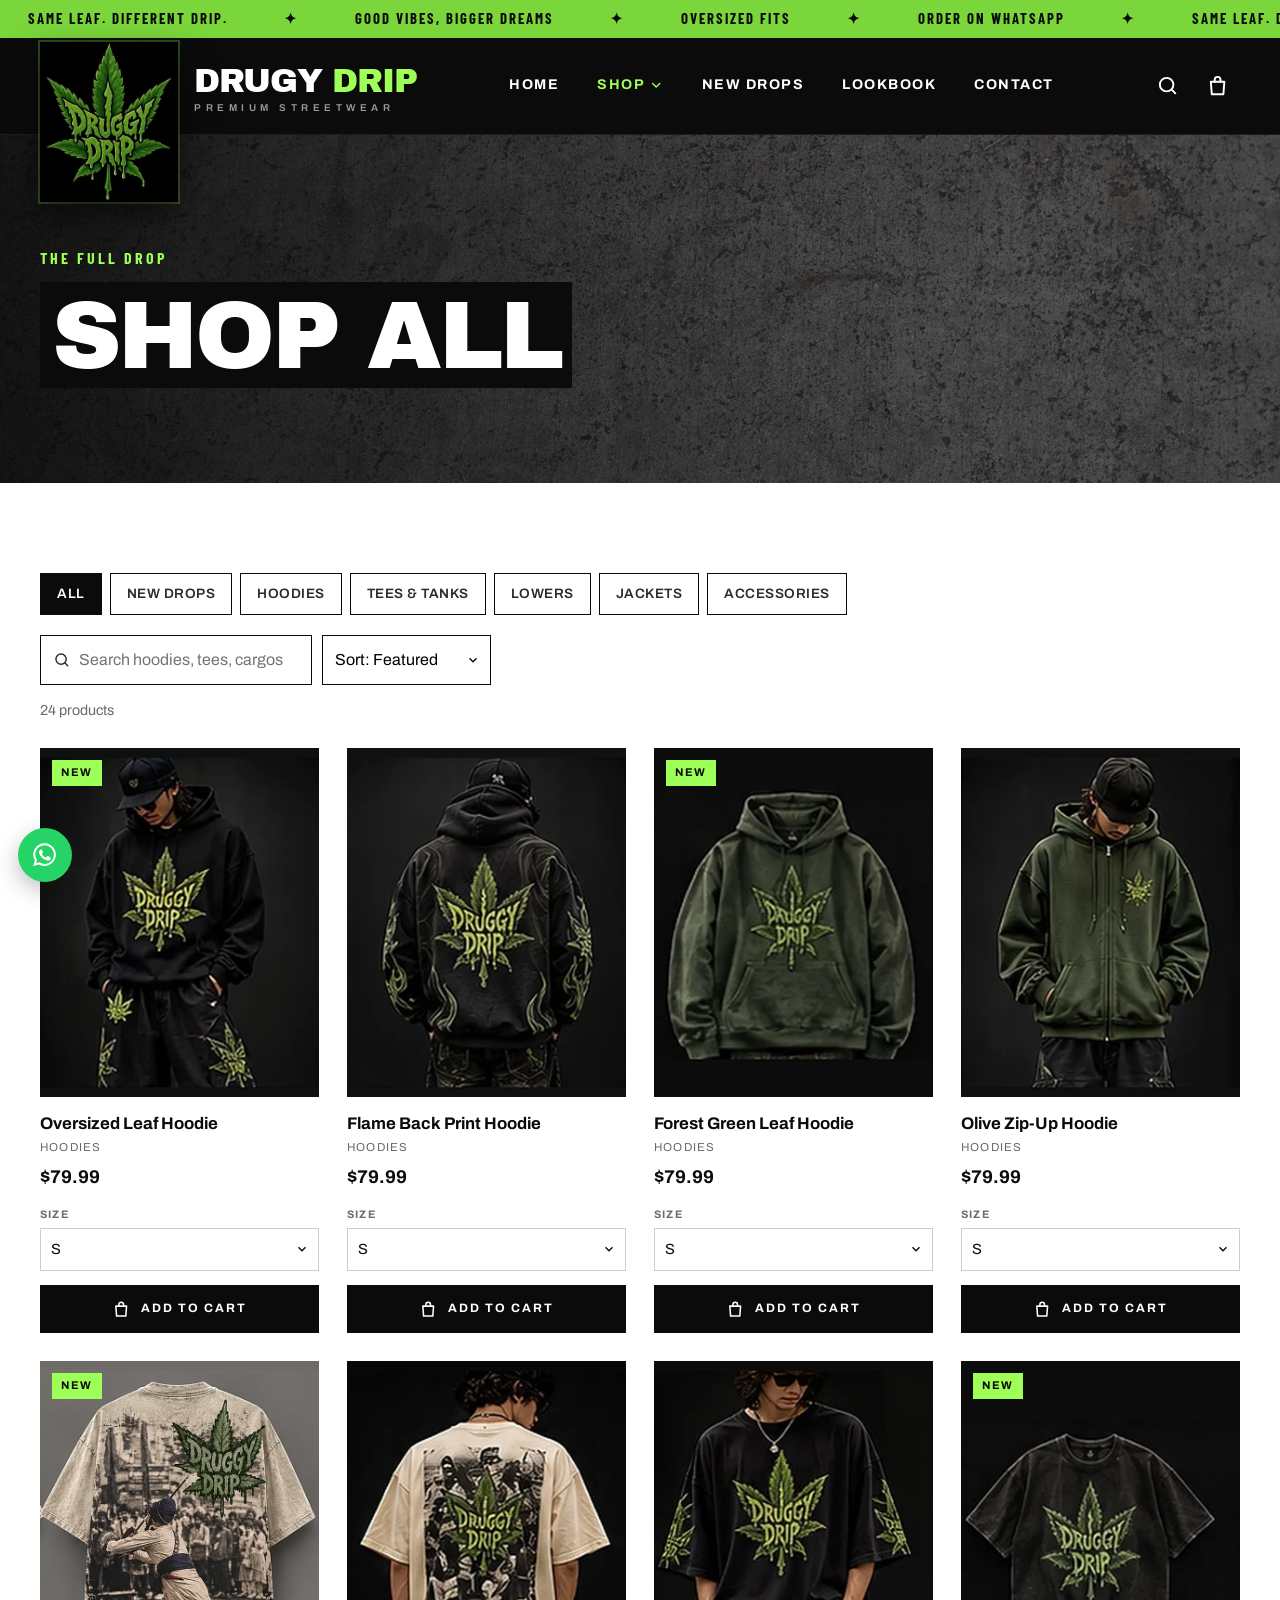
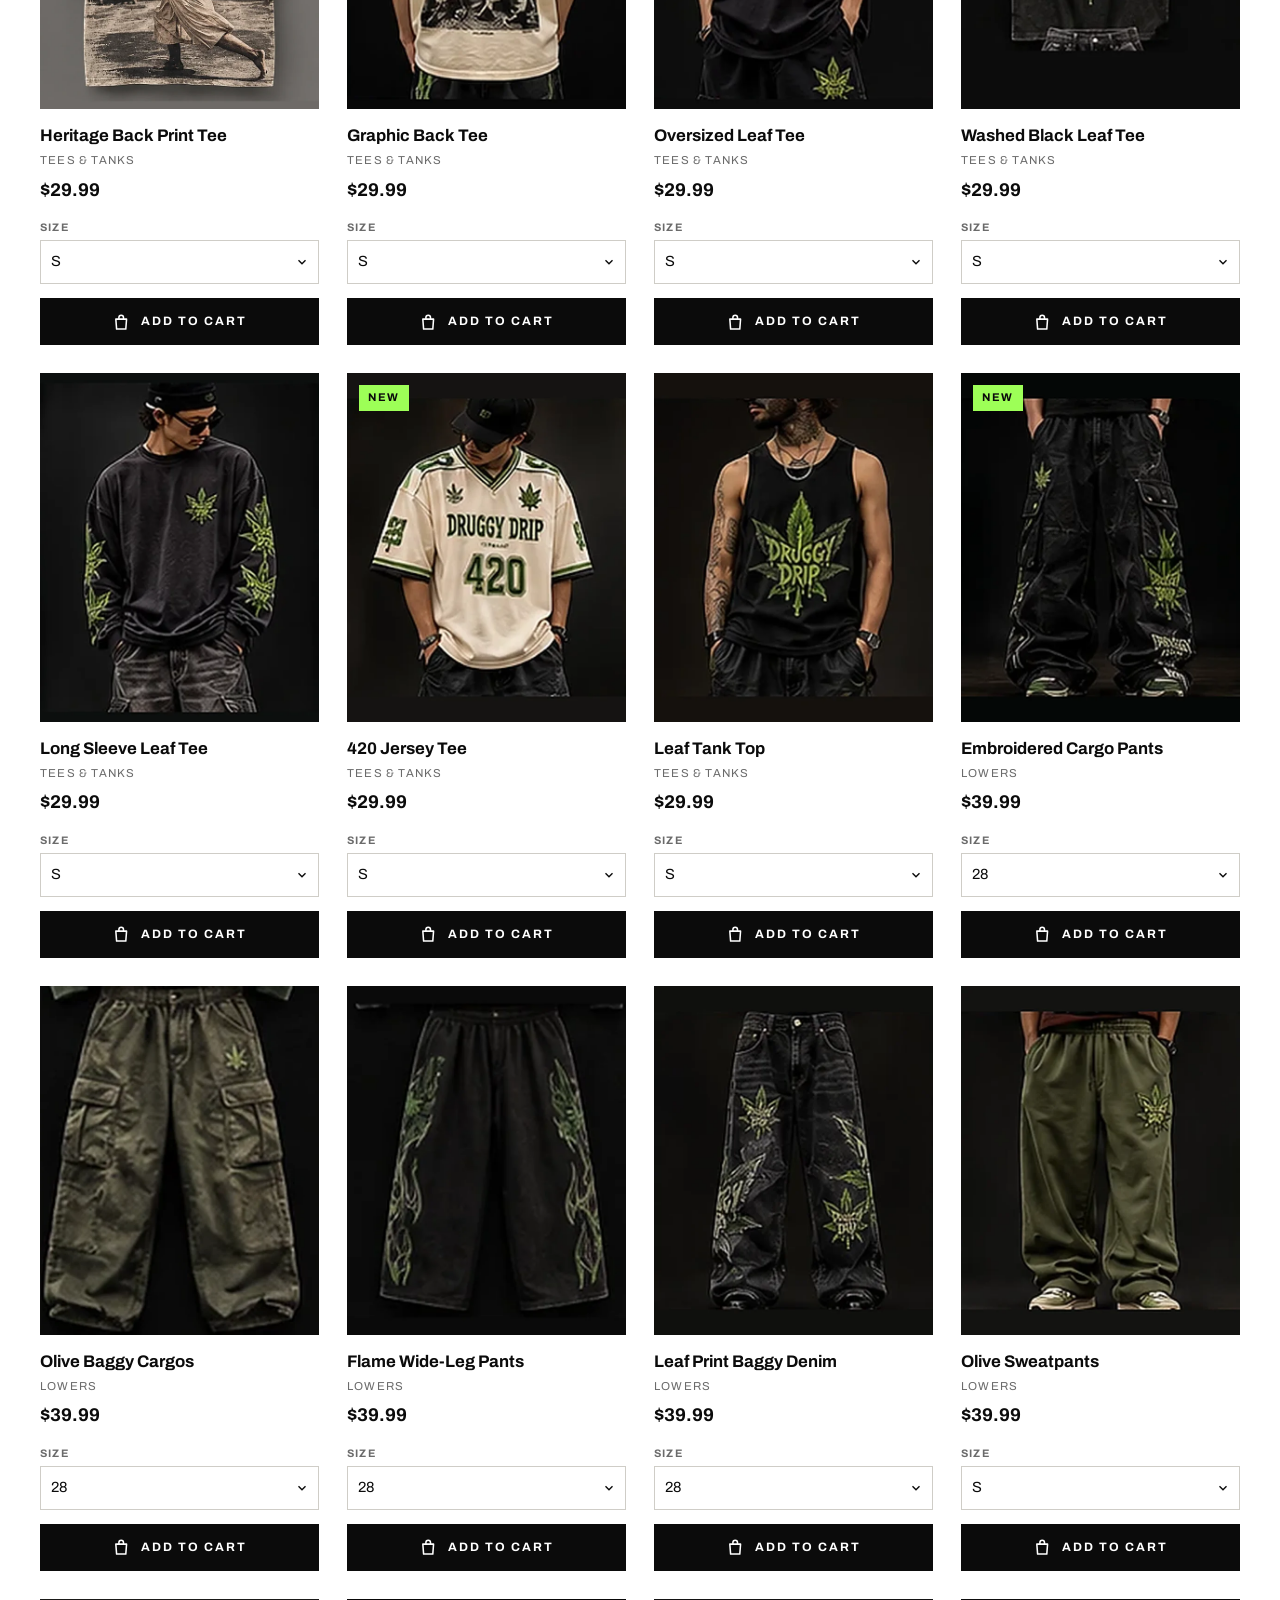
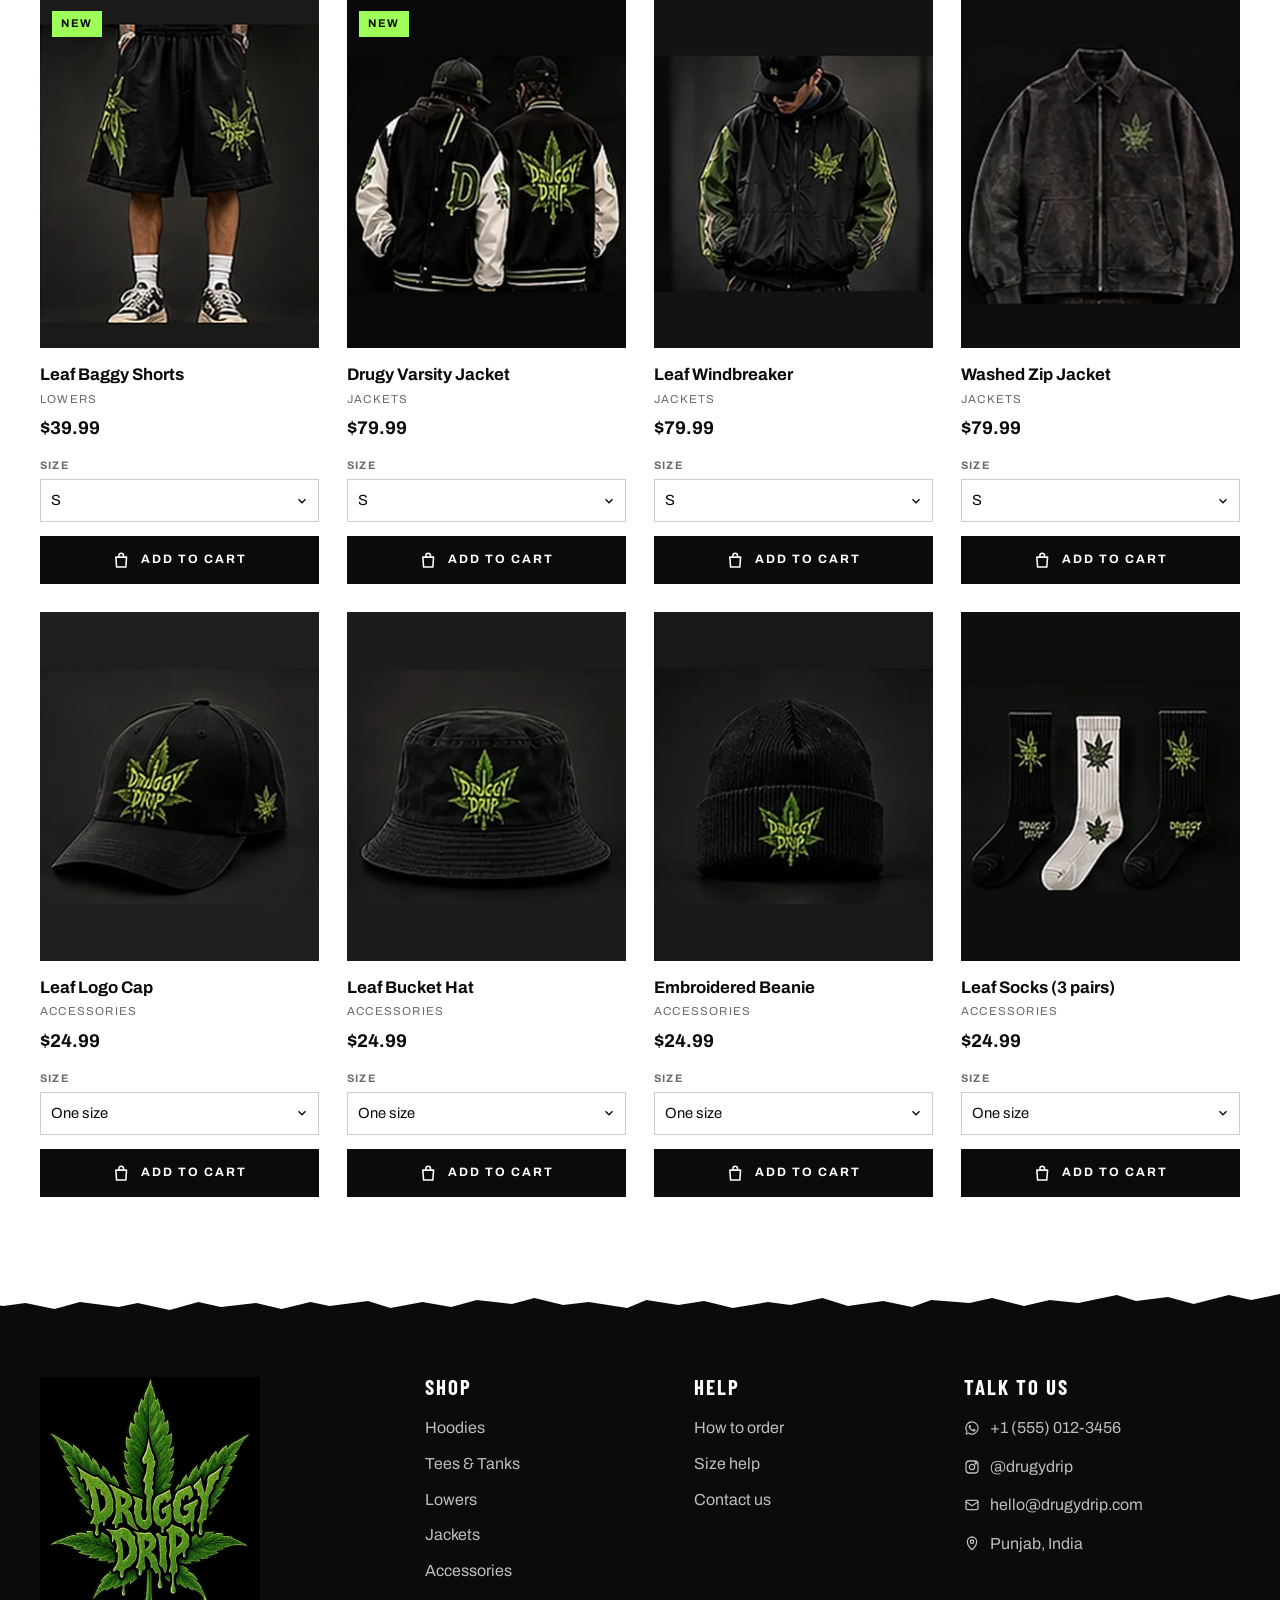
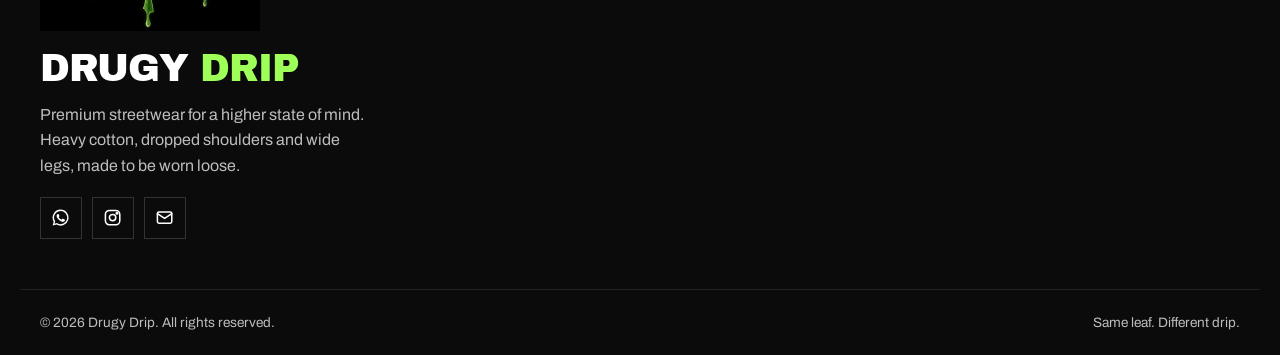
<file: shop.html>
<!DOCTYPE html>
<html lang="en">
<head>
<meta charset="utf-8">
<meta name="viewport" content="width=device-width, initial-scale=1">
<title>Shop | Drugy Drip</title>
<meta name="description" content="Shop Drugy Drip: oversized tees, hoodies, baggy lowers, jackets and accessories.">
<meta name="theme-color" content="#0b0b0b">
<meta property="og:type" content="website">
<meta property="og:title" content="Shop | Drugy Drip">
<meta property="og:description" content="Shop Drugy Drip: oversized tees, hoodies, baggy lowers, jackets and accessories.">
<meta property="og:image" content="images/logo/drugydrip-logo-640.webp">
<link rel="icon" href="images/favicon.png" type="image/png">
<link rel="apple-touch-icon" href="images/favicon-192.png">
<link rel="preconnect" href="https://fonts.googleapis.com">
<link rel="preconnect" href="https://fonts.gstatic.com" crossorigin>
<link href="https://fonts.googleapis.com/css2?family=Archivo+Black&amp;family=Archivo:wght@400;500;600;700&amp;family=Barlow+Condensed:ital,wght@0,600;0,700;1,700;1,800&amp;display=swap" rel="stylesheet">
<link rel="stylesheet" href="css/style.css?v=3">
</head>
<body>
<a class="skip-link" href="#main">Skip to content</a>
<div class="announce"><div class="announce__track">
  <span>Same leaf. Different drip.</span><span>Good vibes, bigger dreams</span><span>Oversized fits</span><span>Order on WhatsApp</span>
  <span>Same leaf. Different drip.</span><span>Good vibes, bigger dreams</span><span>Oversized fits</span><span>Order on WhatsApp</span>
</div></div>
<header class="header">
  <div class="container header__inner">
    <button class="icon-btn header__menu" type="button" data-nav-open aria-label="Open menu" aria-controls="site-nav" aria-expanded="false"><svg viewBox="0 0 24 24" fill="none" stroke="currentColor" stroke-width="2.2" stroke-linecap="round" aria-hidden="true"><path d="M4 7h16M4 12h16M4 17h16"/></svg></button>
    <a class="logo" href="index.html" aria-label="Drugy Drip home"><img class="logo__mark" src="images/logo/drugydrip-logo-320.webp" alt="" width="320" height="370"><span class="logo__name">DRUGY <b>DRIP</b><small>Premium streetwear</small></span></a>
    <nav class="nav" id="site-nav" aria-label="Main">
      <button class="icon-btn nav__close" type="button" data-nav-close aria-label="Close menu"><svg viewBox="0 0 24 24" fill="none" stroke="currentColor" stroke-width="2.2" stroke-linecap="round" aria-hidden="true"><path d="M6 6l12 12M18 6 6 18"/></svg></button>
      <ul class="nav__list"><li><a class="nav__link" href="index.html">Home</a></li><li class="nav__drop"><a class="nav__link" href="shop.html" aria-current="page">Shop <svg viewBox="0 0 24 24" fill="none" stroke="currentColor" stroke-width="2.4" stroke-linecap="round" stroke-linejoin="round" aria-hidden="true"><path d="m6 9 6 6 6-6"/></svg></a><div class="nav__menu"><a href="shop.html#hoodies">Hoodies</a><a href="shop.html#tees">Tees &amp; Tanks</a><a href="shop.html#lowers">Lowers</a><a href="shop.html#jackets">Jackets</a><a href="shop.html#accessories">Accessories</a></div></li><li><a class="nav__link" href="shop.html#new">New Drops</a></li><li><a class="nav__link" href="index.html#lookbook">Lookbook</a></li><li><a class="nav__link" href="contact.html">Contact</a></li></ul>
    </nav>
    <div class="header__icons">
      <a class="icon-btn" href="shop.html#search" aria-label="Search products"><svg viewBox="0 0 24 24" fill="none" stroke="currentColor" stroke-width="2" stroke-linecap="round" aria-hidden="true"><circle cx="11" cy="11" r="7"/><path d="m20 20-3.5-3.5"/></svg></a>
      <button class="icon-btn cart-btn" type="button" data-cart-open aria-label="Open cart"><svg viewBox="0 0 24 24" fill="none" stroke="currentColor" stroke-width="2" stroke-linecap="round" stroke-linejoin="round" aria-hidden="true"><path d="M5 8h14l-1 13H6z"/><path d="M9 8V6a3 3 0 0 1 6 0v2"/></svg><span class="cart-btn__count" data-cart-count hidden>0</span></button>
    </div>
  </div>
</header>
<main id="main">
<section class="page-banner" style="background-image: linear-gradient(90deg, rgba(8,8,8,.88), rgba(8,8,8,.35)), url('images/stock/concrete.webp')">
  <div class="container">
    <p class="eyebrow">The full drop</p>
    <h1><span class="ink">SHOP ALL</span></h1>
  </div>
</section>

<section class="section shop" data-shop>
  <div class="container">
    <div class="shop__bar">
      <div class="chips" role="group" aria-label="Filter by category"><button type="button" class="chip is-on" data-filter="all">All</button><button type="button" class="chip" data-filter="new">New drops</button><button type="button" class="chip" data-filter="hoodies">Hoodies</button><button type="button" class="chip" data-filter="tees">Tees & Tanks</button><button type="button" class="chip" data-filter="lowers">Lowers</button><button type="button" class="chip" data-filter="jackets">Jackets</button><button type="button" class="chip" data-filter="accessories">Accessories</button></div>
      <div class="shop__tools">
        <label class="search" id="search"><svg viewBox="0 0 24 24" fill="none" stroke="currentColor" stroke-width="2" stroke-linecap="round" aria-hidden="true"><circle cx="11" cy="11" r="7"/><path d="m20 20-3.5-3.5"/></svg><span class="sr-only">Search products</span>
          <input type="search" placeholder="Search hoodies, tees, cargos..." data-search></label>
        <label class="sort"><span class="sr-only">Sort</span>
          <select data-sort>
            <option value="">Sort: Featured</option>
            <option value="low">Price: low to high</option>
            <option value="high">Price: high to low</option>
          </select></label>
      </div>
    </div>
    <p class="shop__count" data-count aria-live="polite">24 products</p>
    <div class="product-grid" data-grid><article class="card" data-pid="hoodie-front-leaf" data-name="Oversized Leaf Hoodie" data-price="79.99" data-img="images/products/hoodie-front-leaf.webp" data-cat="hoodies" data-tags="best new" data-fixed="{&quot;Colour&quot;: &quot;Black&quot;}">
  <div class="card__img"><span class="card__badge">New</span><img src="images/products/hoodie-front-leaf.webp" alt="Oversized Leaf Hoodie" width="560" height="700" loading="lazy"></div>
  <div class="card__body">
    <h3 class="card__name">Oversized Leaf Hoodie</h3>
    <p class="card__cat">Hoodies</p>
    <p class="card__price"><b>$79.99</b></p>
    <div class="card__opts">
      <label class="pick"><span>Size</span><select data-opt="Size"><option>S</option><option>M</option><option>L</option><option>XL</option><option>XXL</option></select></label>
    </div>
    <button class="btn btn--add" type="button" data-add><svg viewBox="0 0 24 24" fill="none" stroke="currentColor" stroke-width="2" stroke-linecap="round" stroke-linejoin="round" aria-hidden="true"><path d="M5 8h14l-1 13H6z"/><path d="M9 8V6a3 3 0 0 1 6 0v2"/></svg> Add to cart</button>
  </div>
</article><article class="card" data-pid="hoodie-back-print" data-name="Flame Back Print Hoodie" data-price="79.99" data-img="images/products/hoodie-back-print.webp" data-cat="hoodies" data-tags="best" data-fixed="{&quot;Colour&quot;: &quot;Black&quot;}">
  <div class="card__img"><img src="images/products/hoodie-back-print.webp" alt="Flame Back Print Hoodie" width="560" height="700" loading="lazy"></div>
  <div class="card__body">
    <h3 class="card__name">Flame Back Print Hoodie</h3>
    <p class="card__cat">Hoodies</p>
    <p class="card__price"><b>$79.99</b></p>
    <div class="card__opts">
      <label class="pick"><span>Size</span><select data-opt="Size"><option>S</option><option>M</option><option>L</option><option>XL</option><option>XXL</option></select></label>
    </div>
    <button class="btn btn--add" type="button" data-add><svg viewBox="0 0 24 24" fill="none" stroke="currentColor" stroke-width="2" stroke-linecap="round" stroke-linejoin="round" aria-hidden="true"><path d="M5 8h14l-1 13H6z"/><path d="M9 8V6a3 3 0 0 1 6 0v2"/></svg> Add to cart</button>
  </div>
</article><article class="card" data-pid="hoodie-forest" data-name="Forest Green Leaf Hoodie" data-price="79.99" data-img="images/products/hoodie-forest.webp" data-cat="hoodies" data-tags="best new" data-fixed="{&quot;Colour&quot;: &quot;Forest green&quot;}">
  <div class="card__img"><span class="card__badge">New</span><img src="images/products/hoodie-forest.webp" alt="Forest Green Leaf Hoodie" width="560" height="700" loading="lazy"></div>
  <div class="card__body">
    <h3 class="card__name">Forest Green Leaf Hoodie</h3>
    <p class="card__cat">Hoodies</p>
    <p class="card__price"><b>$79.99</b></p>
    <div class="card__opts">
      <label class="pick"><span>Size</span><select data-opt="Size"><option>S</option><option>M</option><option>L</option><option>XL</option><option>XXL</option></select></label>
    </div>
    <button class="btn btn--add" type="button" data-add><svg viewBox="0 0 24 24" fill="none" stroke="currentColor" stroke-width="2" stroke-linecap="round" stroke-linejoin="round" aria-hidden="true"><path d="M5 8h14l-1 13H6z"/><path d="M9 8V6a3 3 0 0 1 6 0v2"/></svg> Add to cart</button>
  </div>
</article><article class="card" data-pid="hoodie-zip-olive" data-name="Olive Zip-Up Hoodie" data-price="79.99" data-img="images/products/hoodie-zip-olive.webp" data-cat="hoodies" data-tags="best" data-fixed="{&quot;Colour&quot;: &quot;Olive&quot;}">
  <div class="card__img"><img src="images/products/hoodie-zip-olive.webp" alt="Olive Zip-Up Hoodie" width="560" height="700" loading="lazy"></div>
  <div class="card__body">
    <h3 class="card__name">Olive Zip-Up Hoodie</h3>
    <p class="card__cat">Hoodies</p>
    <p class="card__price"><b>$79.99</b></p>
    <div class="card__opts">
      <label class="pick"><span>Size</span><select data-opt="Size"><option>S</option><option>M</option><option>L</option><option>XL</option><option>XXL</option></select></label>
    </div>
    <button class="btn btn--add" type="button" data-add><svg viewBox="0 0 24 24" fill="none" stroke="currentColor" stroke-width="2" stroke-linecap="round" stroke-linejoin="round" aria-hidden="true"><path d="M5 8h14l-1 13H6z"/><path d="M9 8V6a3 3 0 0 1 6 0v2"/></svg> Add to cart</button>
  </div>
</article><article class="card" data-pid="tee-heritage" data-name="Heritage Back Print Tee" data-price="29.99" data-img="images/products/tee-heritage-back.webp" data-cat="tees" data-tags="best new" data-fixed="{&quot;Colour&quot;: &quot;Washed sand&quot;}">
  <div class="card__img"><span class="card__badge">New</span><img src="images/products/tee-heritage-back.webp" alt="Heritage Back Print Tee" width="560" height="700" loading="lazy"></div>
  <div class="card__body">
    <h3 class="card__name">Heritage Back Print Tee</h3>
    <p class="card__cat">Tees &amp; Tanks</p>
    <p class="card__price"><b>$29.99</b></p>
    <div class="card__opts">
      <label class="pick"><span>Size</span><select data-opt="Size"><option>S</option><option>M</option><option>L</option><option>XL</option><option>XXL</option></select></label>
    </div>
    <button class="btn btn--add" type="button" data-add><svg viewBox="0 0 24 24" fill="none" stroke="currentColor" stroke-width="2" stroke-linecap="round" stroke-linejoin="round" aria-hidden="true"><path d="M5 8h14l-1 13H6z"/><path d="M9 8V6a3 3 0 0 1 6 0v2"/></svg> Add to cart</button>
  </div>
</article><article class="card" data-pid="tee-graphic-back" data-name="Graphic Back Tee" data-price="29.99" data-img="images/products/tee-graphic-back.webp" data-cat="tees" data-tags="best" data-fixed="{&quot;Colour&quot;: &quot;Cream&quot;}">
  <div class="card__img"><img src="images/products/tee-graphic-back.webp" alt="Graphic Back Tee" width="560" height="700" loading="lazy"></div>
  <div class="card__body">
    <h3 class="card__name">Graphic Back Tee</h3>
    <p class="card__cat">Tees &amp; Tanks</p>
    <p class="card__price"><b>$29.99</b></p>
    <div class="card__opts">
      <label class="pick"><span>Size</span><select data-opt="Size"><option>S</option><option>M</option><option>L</option><option>XL</option><option>XXL</option></select></label>
    </div>
    <button class="btn btn--add" type="button" data-add><svg viewBox="0 0 24 24" fill="none" stroke="currentColor" stroke-width="2" stroke-linecap="round" stroke-linejoin="round" aria-hidden="true"><path d="M5 8h14l-1 13H6z"/><path d="M9 8V6a3 3 0 0 1 6 0v2"/></svg> Add to cart</button>
  </div>
</article><article class="card" data-pid="tee-leaf-black" data-name="Oversized Leaf Tee" data-price="29.99" data-img="images/products/tee-leaf-black.webp" data-cat="tees" data-tags="best" data-fixed="{&quot;Colour&quot;: &quot;Black&quot;}">
  <div class="card__img"><img src="images/products/tee-leaf-black.webp" alt="Oversized Leaf Tee" width="560" height="700" loading="lazy"></div>
  <div class="card__body">
    <h3 class="card__name">Oversized Leaf Tee</h3>
    <p class="card__cat">Tees &amp; Tanks</p>
    <p class="card__price"><b>$29.99</b></p>
    <div class="card__opts">
      <label class="pick"><span>Size</span><select data-opt="Size"><option>S</option><option>M</option><option>L</option><option>XL</option><option>XXL</option></select></label>
    </div>
    <button class="btn btn--add" type="button" data-add><svg viewBox="0 0 24 24" fill="none" stroke="currentColor" stroke-width="2" stroke-linecap="round" stroke-linejoin="round" aria-hidden="true"><path d="M5 8h14l-1 13H6z"/><path d="M9 8V6a3 3 0 0 1 6 0v2"/></svg> Add to cart</button>
  </div>
</article><article class="card" data-pid="tee-washed-black" data-name="Washed Black Leaf Tee" data-price="29.99" data-img="images/products/tee-washed-black.webp" data-cat="tees" data-tags="best new" data-fixed="{&quot;Colour&quot;: &quot;Washed black&quot;}">
  <div class="card__img"><span class="card__badge">New</span><img src="images/products/tee-washed-black.webp" alt="Washed Black Leaf Tee" width="560" height="700" loading="lazy"></div>
  <div class="card__body">
    <h3 class="card__name">Washed Black Leaf Tee</h3>
    <p class="card__cat">Tees &amp; Tanks</p>
    <p class="card__price"><b>$29.99</b></p>
    <div class="card__opts">
      <label class="pick"><span>Size</span><select data-opt="Size"><option>S</option><option>M</option><option>L</option><option>XL</option><option>XXL</option></select></label>
    </div>
    <button class="btn btn--add" type="button" data-add><svg viewBox="0 0 24 24" fill="none" stroke="currentColor" stroke-width="2" stroke-linecap="round" stroke-linejoin="round" aria-hidden="true"><path d="M5 8h14l-1 13H6z"/><path d="M9 8V6a3 3 0 0 1 6 0v2"/></svg> Add to cart</button>
  </div>
</article><article class="card" data-pid="tee-longsleeve" data-name="Long Sleeve Leaf Tee" data-price="29.99" data-img="images/products/tee-longsleeve.webp" data-cat="tees" data-tags="" data-fixed="{&quot;Colour&quot;: &quot;Black&quot;}">
  <div class="card__img"><img src="images/products/tee-longsleeve.webp" alt="Long Sleeve Leaf Tee" width="560" height="700" loading="lazy"></div>
  <div class="card__body">
    <h3 class="card__name">Long Sleeve Leaf Tee</h3>
    <p class="card__cat">Tees &amp; Tanks</p>
    <p class="card__price"><b>$29.99</b></p>
    <div class="card__opts">
      <label class="pick"><span>Size</span><select data-opt="Size"><option>S</option><option>M</option><option>L</option><option>XL</option><option>XXL</option></select></label>
    </div>
    <button class="btn btn--add" type="button" data-add><svg viewBox="0 0 24 24" fill="none" stroke="currentColor" stroke-width="2" stroke-linecap="round" stroke-linejoin="round" aria-hidden="true"><path d="M5 8h14l-1 13H6z"/><path d="M9 8V6a3 3 0 0 1 6 0v2"/></svg> Add to cart</button>
  </div>
</article><article class="card" data-pid="tee-jersey" data-name="420 Jersey Tee" data-price="29.99" data-img="images/products/tee-jersey.webp" data-cat="tees" data-tags="new" data-fixed="{&quot;Colour&quot;: &quot;Cream&quot;}">
  <div class="card__img"><span class="card__badge">New</span><img src="images/products/tee-jersey.webp" alt="420 Jersey Tee" width="560" height="700" loading="lazy"></div>
  <div class="card__body">
    <h3 class="card__name">420 Jersey Tee</h3>
    <p class="card__cat">Tees &amp; Tanks</p>
    <p class="card__price"><b>$29.99</b></p>
    <div class="card__opts">
      <label class="pick"><span>Size</span><select data-opt="Size"><option>S</option><option>M</option><option>L</option><option>XL</option><option>XXL</option></select></label>
    </div>
    <button class="btn btn--add" type="button" data-add><svg viewBox="0 0 24 24" fill="none" stroke="currentColor" stroke-width="2" stroke-linecap="round" stroke-linejoin="round" aria-hidden="true"><path d="M5 8h14l-1 13H6z"/><path d="M9 8V6a3 3 0 0 1 6 0v2"/></svg> Add to cart</button>
  </div>
</article><article class="card" data-pid="tee-tank" data-name="Leaf Tank Top" data-price="29.99" data-img="images/products/tee-tank.webp" data-cat="tees" data-tags="" data-fixed="{&quot;Colour&quot;: &quot;Black&quot;}">
  <div class="card__img"><img src="images/products/tee-tank.webp" alt="Leaf Tank Top" width="560" height="700" loading="lazy"></div>
  <div class="card__body">
    <h3 class="card__name">Leaf Tank Top</h3>
    <p class="card__cat">Tees &amp; Tanks</p>
    <p class="card__price"><b>$29.99</b></p>
    <div class="card__opts">
      <label class="pick"><span>Size</span><select data-opt="Size"><option>S</option><option>M</option><option>L</option><option>XL</option><option>XXL</option></select></label>
    </div>
    <button class="btn btn--add" type="button" data-add><svg viewBox="0 0 24 24" fill="none" stroke="currentColor" stroke-width="2" stroke-linecap="round" stroke-linejoin="round" aria-hidden="true"><path d="M5 8h14l-1 13H6z"/><path d="M9 8V6a3 3 0 0 1 6 0v2"/></svg> Add to cart</button>
  </div>
</article><article class="card" data-pid="lower-cargo-black" data-name="Embroidered Cargo Pants" data-price="39.99" data-img="images/products/lower-cargo-black.webp" data-cat="lowers" data-tags="best new" data-fixed="{&quot;Colour&quot;: &quot;Black&quot;}">
  <div class="card__img"><span class="card__badge">New</span><img src="images/products/lower-cargo-black.webp" alt="Embroidered Cargo Pants" width="560" height="700" loading="lazy"></div>
  <div class="card__body">
    <h3 class="card__name">Embroidered Cargo Pants</h3>
    <p class="card__cat">Lowers</p>
    <p class="card__price"><b>$39.99</b></p>
    <div class="card__opts">
      <label class="pick"><span>Size</span><select data-opt="Size"><option>28</option><option>30</option><option>32</option><option>34</option><option>36</option></select></label>
    </div>
    <button class="btn btn--add" type="button" data-add><svg viewBox="0 0 24 24" fill="none" stroke="currentColor" stroke-width="2" stroke-linecap="round" stroke-linejoin="round" aria-hidden="true"><path d="M5 8h14l-1 13H6z"/><path d="M9 8V6a3 3 0 0 1 6 0v2"/></svg> Add to cart</button>
  </div>
</article><article class="card" data-pid="lower-cargo-olive" data-name="Olive Baggy Cargos" data-price="39.99" data-img="images/products/lower-cargo-olive.webp" data-cat="lowers" data-tags="best" data-fixed="{&quot;Colour&quot;: &quot;Olive&quot;}">
  <div class="card__img"><img src="images/products/lower-cargo-olive.webp" alt="Olive Baggy Cargos" width="560" height="700" loading="lazy"></div>
  <div class="card__body">
    <h3 class="card__name">Olive Baggy Cargos</h3>
    <p class="card__cat">Lowers</p>
    <p class="card__price"><b>$39.99</b></p>
    <div class="card__opts">
      <label class="pick"><span>Size</span><select data-opt="Size"><option>28</option><option>30</option><option>32</option><option>34</option><option>36</option></select></label>
    </div>
    <button class="btn btn--add" type="button" data-add><svg viewBox="0 0 24 24" fill="none" stroke="currentColor" stroke-width="2" stroke-linecap="round" stroke-linejoin="round" aria-hidden="true"><path d="M5 8h14l-1 13H6z"/><path d="M9 8V6a3 3 0 0 1 6 0v2"/></svg> Add to cart</button>
  </div>
</article><article class="card" data-pid="lower-flame-pants" data-name="Flame Wide-Leg Pants" data-price="39.99" data-img="images/products/lower-flame-pants.webp" data-cat="lowers" data-tags="best" data-fixed="{&quot;Colour&quot;: &quot;Black&quot;}">
  <div class="card__img"><img src="images/products/lower-flame-pants.webp" alt="Flame Wide-Leg Pants" width="560" height="700" loading="lazy"></div>
  <div class="card__body">
    <h3 class="card__name">Flame Wide-Leg Pants</h3>
    <p class="card__cat">Lowers</p>
    <p class="card__price"><b>$39.99</b></p>
    <div class="card__opts">
      <label class="pick"><span>Size</span><select data-opt="Size"><option>28</option><option>30</option><option>32</option><option>34</option><option>36</option></select></label>
    </div>
    <button class="btn btn--add" type="button" data-add><svg viewBox="0 0 24 24" fill="none" stroke="currentColor" stroke-width="2" stroke-linecap="round" stroke-linejoin="round" aria-hidden="true"><path d="M5 8h14l-1 13H6z"/><path d="M9 8V6a3 3 0 0 1 6 0v2"/></svg> Add to cart</button>
  </div>
</article><article class="card" data-pid="lower-denim-print" data-name="Leaf Print Baggy Denim" data-price="39.99" data-img="images/products/lower-denim-print.webp" data-cat="lowers" data-tags="best" data-fixed="{&quot;Colour&quot;: &quot;Washed black&quot;}">
  <div class="card__img"><img src="images/products/lower-denim-print.webp" alt="Leaf Print Baggy Denim" width="560" height="700" loading="lazy"></div>
  <div class="card__body">
    <h3 class="card__name">Leaf Print Baggy Denim</h3>
    <p class="card__cat">Lowers</p>
    <p class="card__price"><b>$39.99</b></p>
    <div class="card__opts">
      <label class="pick"><span>Size</span><select data-opt="Size"><option>28</option><option>30</option><option>32</option><option>34</option><option>36</option></select></label>
    </div>
    <button class="btn btn--add" type="button" data-add><svg viewBox="0 0 24 24" fill="none" stroke="currentColor" stroke-width="2" stroke-linecap="round" stroke-linejoin="round" aria-hidden="true"><path d="M5 8h14l-1 13H6z"/><path d="M9 8V6a3 3 0 0 1 6 0v2"/></svg> Add to cart</button>
  </div>
</article><article class="card" data-pid="lower-sweatpants" data-name="Olive Sweatpants" data-price="39.99" data-img="images/products/lower-sweatpants.webp" data-cat="lowers" data-tags="" data-fixed="{&quot;Colour&quot;: &quot;Olive&quot;}">
  <div class="card__img"><img src="images/products/lower-sweatpants.webp" alt="Olive Sweatpants" width="560" height="700" loading="lazy"></div>
  <div class="card__body">
    <h3 class="card__name">Olive Sweatpants</h3>
    <p class="card__cat">Lowers</p>
    <p class="card__price"><b>$39.99</b></p>
    <div class="card__opts">
      <label class="pick"><span>Size</span><select data-opt="Size"><option>S</option><option>M</option><option>L</option><option>XL</option><option>XXL</option></select></label>
    </div>
    <button class="btn btn--add" type="button" data-add><svg viewBox="0 0 24 24" fill="none" stroke="currentColor" stroke-width="2" stroke-linecap="round" stroke-linejoin="round" aria-hidden="true"><path d="M5 8h14l-1 13H6z"/><path d="M9 8V6a3 3 0 0 1 6 0v2"/></svg> Add to cart</button>
  </div>
</article><article class="card" data-pid="lower-shorts" data-name="Leaf Baggy Shorts" data-price="39.99" data-img="images/products/lower-shorts.webp" data-cat="lowers" data-tags="new" data-fixed="{&quot;Colour&quot;: &quot;Black&quot;}">
  <div class="card__img"><span class="card__badge">New</span><img src="images/products/lower-shorts.webp" alt="Leaf Baggy Shorts" width="560" height="700" loading="lazy"></div>
  <div class="card__body">
    <h3 class="card__name">Leaf Baggy Shorts</h3>
    <p class="card__cat">Lowers</p>
    <p class="card__price"><b>$39.99</b></p>
    <div class="card__opts">
      <label class="pick"><span>Size</span><select data-opt="Size"><option>S</option><option>M</option><option>L</option><option>XL</option><option>XXL</option></select></label>
    </div>
    <button class="btn btn--add" type="button" data-add><svg viewBox="0 0 24 24" fill="none" stroke="currentColor" stroke-width="2" stroke-linecap="round" stroke-linejoin="round" aria-hidden="true"><path d="M5 8h14l-1 13H6z"/><path d="M9 8V6a3 3 0 0 1 6 0v2"/></svg> Add to cart</button>
  </div>
</article><article class="card" data-pid="jacket-varsity" data-name="Drugy Varsity Jacket" data-price="79.99" data-img="images/products/jacket-varsity.webp" data-cat="jackets" data-tags="new" data-fixed="{&quot;Colour&quot;: &quot;Black / Cream&quot;}">
  <div class="card__img"><span class="card__badge">New</span><img src="images/products/jacket-varsity.webp" alt="Drugy Varsity Jacket" width="560" height="700" loading="lazy"></div>
  <div class="card__body">
    <h3 class="card__name">Drugy Varsity Jacket</h3>
    <p class="card__cat">Jackets</p>
    <p class="card__price"><b>$79.99</b></p>
    <div class="card__opts">
      <label class="pick"><span>Size</span><select data-opt="Size"><option>S</option><option>M</option><option>L</option><option>XL</option><option>XXL</option></select></label>
    </div>
    <button class="btn btn--add" type="button" data-add><svg viewBox="0 0 24 24" fill="none" stroke="currentColor" stroke-width="2" stroke-linecap="round" stroke-linejoin="round" aria-hidden="true"><path d="M5 8h14l-1 13H6z"/><path d="M9 8V6a3 3 0 0 1 6 0v2"/></svg> Add to cart</button>
  </div>
</article><article class="card" data-pid="jacket-windbreaker" data-name="Leaf Windbreaker" data-price="79.99" data-img="images/products/jacket-windbreaker.webp" data-cat="jackets" data-tags="" data-fixed="{&quot;Colour&quot;: &quot;Black / Green&quot;}">
  <div class="card__img"><img src="images/products/jacket-windbreaker.webp" alt="Leaf Windbreaker" width="560" height="700" loading="lazy"></div>
  <div class="card__body">
    <h3 class="card__name">Leaf Windbreaker</h3>
    <p class="card__cat">Jackets</p>
    <p class="card__price"><b>$79.99</b></p>
    <div class="card__opts">
      <label class="pick"><span>Size</span><select data-opt="Size"><option>S</option><option>M</option><option>L</option><option>XL</option><option>XXL</option></select></label>
    </div>
    <button class="btn btn--add" type="button" data-add><svg viewBox="0 0 24 24" fill="none" stroke="currentColor" stroke-width="2" stroke-linecap="round" stroke-linejoin="round" aria-hidden="true"><path d="M5 8h14l-1 13H6z"/><path d="M9 8V6a3 3 0 0 1 6 0v2"/></svg> Add to cart</button>
  </div>
</article><article class="card" data-pid="jacket-washed-zip" data-name="Washed Zip Jacket" data-price="79.99" data-img="images/products/jacket-washed-zip.webp" data-cat="jackets" data-tags="" data-fixed="{&quot;Colour&quot;: &quot;Washed black&quot;}">
  <div class="card__img"><img src="images/products/jacket-washed-zip.webp" alt="Washed Zip Jacket" width="560" height="700" loading="lazy"></div>
  <div class="card__body">
    <h3 class="card__name">Washed Zip Jacket</h3>
    <p class="card__cat">Jackets</p>
    <p class="card__price"><b>$79.99</b></p>
    <div class="card__opts">
      <label class="pick"><span>Size</span><select data-opt="Size"><option>S</option><option>M</option><option>L</option><option>XL</option><option>XXL</option></select></label>
    </div>
    <button class="btn btn--add" type="button" data-add><svg viewBox="0 0 24 24" fill="none" stroke="currentColor" stroke-width="2" stroke-linecap="round" stroke-linejoin="round" aria-hidden="true"><path d="M5 8h14l-1 13H6z"/><path d="M9 8V6a3 3 0 0 1 6 0v2"/></svg> Add to cart</button>
  </div>
</article><article class="card" data-pid="acc-cap" data-name="Leaf Logo Cap" data-price="24.99" data-img="images/products/acc-cap.webp" data-cat="accessories" data-tags="" data-fixed="{&quot;Colour&quot;: &quot;Black&quot;}">
  <div class="card__img"><img src="images/products/acc-cap.webp" alt="Leaf Logo Cap" width="560" height="700" loading="lazy"></div>
  <div class="card__body">
    <h3 class="card__name">Leaf Logo Cap</h3>
    <p class="card__cat">Accessories</p>
    <p class="card__price"><b>$24.99</b></p>
    <div class="card__opts">
      <label class="pick"><span>Size</span><select data-opt="Size"><option>One size</option></select></label>
    </div>
    <button class="btn btn--add" type="button" data-add><svg viewBox="0 0 24 24" fill="none" stroke="currentColor" stroke-width="2" stroke-linecap="round" stroke-linejoin="round" aria-hidden="true"><path d="M5 8h14l-1 13H6z"/><path d="M9 8V6a3 3 0 0 1 6 0v2"/></svg> Add to cart</button>
  </div>
</article><article class="card" data-pid="acc-bucket" data-name="Leaf Bucket Hat" data-price="24.99" data-img="images/products/acc-bucket.webp" data-cat="accessories" data-tags="" data-fixed="{&quot;Colour&quot;: &quot;Black&quot;}">
  <div class="card__img"><img src="images/products/acc-bucket.webp" alt="Leaf Bucket Hat" width="560" height="700" loading="lazy"></div>
  <div class="card__body">
    <h3 class="card__name">Leaf Bucket Hat</h3>
    <p class="card__cat">Accessories</p>
    <p class="card__price"><b>$24.99</b></p>
    <div class="card__opts">
      <label class="pick"><span>Size</span><select data-opt="Size"><option>One size</option></select></label>
    </div>
    <button class="btn btn--add" type="button" data-add><svg viewBox="0 0 24 24" fill="none" stroke="currentColor" stroke-width="2" stroke-linecap="round" stroke-linejoin="round" aria-hidden="true"><path d="M5 8h14l-1 13H6z"/><path d="M9 8V6a3 3 0 0 1 6 0v2"/></svg> Add to cart</button>
  </div>
</article><article class="card" data-pid="acc-beanie" data-name="Embroidered Beanie" data-price="24.99" data-img="images/products/acc-beanie.webp" data-cat="accessories" data-tags="" data-fixed="{&quot;Colour&quot;: &quot;Black&quot;}">
  <div class="card__img"><img src="images/products/acc-beanie.webp" alt="Embroidered Beanie" width="560" height="700" loading="lazy"></div>
  <div class="card__body">
    <h3 class="card__name">Embroidered Beanie</h3>
    <p class="card__cat">Accessories</p>
    <p class="card__price"><b>$24.99</b></p>
    <div class="card__opts">
      <label class="pick"><span>Size</span><select data-opt="Size"><option>One size</option></select></label>
    </div>
    <button class="btn btn--add" type="button" data-add><svg viewBox="0 0 24 24" fill="none" stroke="currentColor" stroke-width="2" stroke-linecap="round" stroke-linejoin="round" aria-hidden="true"><path d="M5 8h14l-1 13H6z"/><path d="M9 8V6a3 3 0 0 1 6 0v2"/></svg> Add to cart</button>
  </div>
</article><article class="card" data-pid="acc-socks" data-name="Leaf Socks (3 pairs)" data-price="24.99" data-img="images/products/acc-socks.webp" data-cat="accessories" data-tags="" data-fixed="{&quot;Colour&quot;: &quot;Black / White&quot;}">
  <div class="card__img"><img src="images/products/acc-socks.webp" alt="Leaf Socks (3 pairs)" width="560" height="700" loading="lazy"></div>
  <div class="card__body">
    <h3 class="card__name">Leaf Socks (3 pairs)</h3>
    <p class="card__cat">Accessories</p>
    <p class="card__price"><b>$24.99</b></p>
    <div class="card__opts">
      <label class="pick"><span>Size</span><select data-opt="Size"><option>One size</option></select></label>
    </div>
    <button class="btn btn--add" type="button" data-add><svg viewBox="0 0 24 24" fill="none" stroke="currentColor" stroke-width="2" stroke-linecap="round" stroke-linejoin="round" aria-hidden="true"><path d="M5 8h14l-1 13H6z"/><path d="M9 8V6a3 3 0 0 1 6 0v2"/></svg> Add to cart</button>
  </div>
</article></div>
    <p class="shop__empty" data-empty hidden>Nothing matches that. Try another word or category.</p>
  </div>
</section>
</main>
<footer class="footer">
  <div class="footer__grime" aria-hidden="true"></div>
  <div class="container footer__grid">
    <div class="footer__brand">
      <a class="footer__logo" href="index.html"><img src="images/logo/drugydrip-logo-640.webp" alt="Drugy Drip" width="640" height="741" loading="lazy"></a>
      <p class="footer__name">DRUGY <b>DRIP</b></p>
      <p>Premium streetwear for a higher state of mind. Heavy cotton, dropped shoulders and wide legs, made to be worn loose.</p>
      <div class="footer__social"><a href="https://wa.me/15550123456?text=Hi%20Drugy%20Drip%21" target="_blank" rel="noopener" aria-label="WhatsApp"><svg viewBox="0 0 24 24" fill="currentColor" aria-hidden="true"><path d="M12 2a10 10 0 0 0-8.6 15.1L2 22l5-1.3A10 10 0 1 0 12 2zm0 18.2a8.2 8.2 0 0 1-4.2-1.2l-.3-.2-3 .8.8-2.9-.2-.3A8.2 8.2 0 1 1 12 20.2z"/><path d="M16.6 14.1c-.3-.1-1.5-.7-1.7-.8-.2-.1-.4-.1-.6.1l-.8 1c-.1.2-.3.2-.5.1a6.7 6.7 0 0 1-3.3-2.9c-.3-.4.2-.4.8-1.4.1-.2 0-.3 0-.5l-.8-1.8c-.2-.5-.4-.4-.6-.4h-.5a1 1 0 0 0-.7.3 2.9 2.9 0 0 0-.9 2.2 5 5 0 0 0 1.1 2.7 11.5 11.5 0 0 0 4.4 3.9c1.6.7 2.3.8 3.1.6.5-.1 1.5-.6 1.7-1.2.2-.6.2-1.1.1-1.2l-.8-.3z"/></svg></a><a href="https://www.instagram.com/drugydrip/" target="_blank" rel="noopener" aria-label="Instagram"><svg viewBox="0 0 24 24" fill="none" stroke="currentColor" stroke-width="1.9" stroke-linecap="round" stroke-linejoin="round" aria-hidden="true"><rect x="3" y="3" width="18" height="18" rx="5"/><circle cx="12" cy="12" r="4"/><circle cx="17.5" cy="6.5" r="1"/></svg></a><a href="mailto:hello@drugydrip.com" target="_blank" rel="noopener" aria-label="Email"><svg viewBox="0 0 24 24" fill="none" stroke="currentColor" stroke-width="1.9" stroke-linecap="round" stroke-linejoin="round" aria-hidden="true"><rect x="3" y="5" width="18" height="14" rx="2"/><path d="m3 7 9 6 9-6"/></svg></a></div>
    </div>
    <div><h3>Shop</h3><ul><li><a href="shop.html#hoodies">Hoodies</a></li><li><a href="shop.html#tees">Tees &amp; Tanks</a></li><li><a href="shop.html#lowers">Lowers</a></li><li><a href="shop.html#jackets">Jackets</a></li><li><a href="shop.html#accessories">Accessories</a></li></ul></div>
    <div><h3>Help</h3><ul>
      <li><a href="contact.html#order">How to order</a></li>
      <li><a href="contact.html#sizes">Size help</a></li>
      <li><a href="contact.html">Contact us</a></li>
    </ul></div>
    <div><h3>Talk to us</h3><ul class="footer__contact"><li><a href="https://wa.me/15550123456?text=Hi%20Drugy%20Drip%21" target="_blank" rel="noopener"><svg viewBox="0 0 24 24" fill="currentColor" aria-hidden="true"><path d="M12 2a10 10 0 0 0-8.6 15.1L2 22l5-1.3A10 10 0 1 0 12 2zm0 18.2a8.2 8.2 0 0 1-4.2-1.2l-.3-.2-3 .8.8-2.9-.2-.3A8.2 8.2 0 1 1 12 20.2z"/><path d="M16.6 14.1c-.3-.1-1.5-.7-1.7-.8-.2-.1-.4-.1-.6.1l-.8 1c-.1.2-.3.2-.5.1a6.7 6.7 0 0 1-3.3-2.9c-.3-.4.2-.4.8-1.4.1-.2 0-.3 0-.5l-.8-1.8c-.2-.5-.4-.4-.6-.4h-.5a1 1 0 0 0-.7.3 2.9 2.9 0 0 0-.9 2.2 5 5 0 0 0 1.1 2.7 11.5 11.5 0 0 0 4.4 3.9c1.6.7 2.3.8 3.1.6.5-.1 1.5-.6 1.7-1.2.2-.6.2-1.1.1-1.2l-.8-.3z"/></svg> +1 (555) 012-3456</a></li><li><a href="https://www.instagram.com/drugydrip/" target="_blank" rel="noopener"><svg viewBox="0 0 24 24" fill="none" stroke="currentColor" stroke-width="1.9" stroke-linecap="round" stroke-linejoin="round" aria-hidden="true"><rect x="3" y="3" width="18" height="18" rx="5"/><circle cx="12" cy="12" r="4"/><circle cx="17.5" cy="6.5" r="1"/></svg> @drugydrip</a></li><li><a href="mailto:hello@drugydrip.com"><svg viewBox="0 0 24 24" fill="none" stroke="currentColor" stroke-width="1.9" stroke-linecap="round" stroke-linejoin="round" aria-hidden="true"><rect x="3" y="5" width="18" height="14" rx="2"/><path d="m3 7 9 6 9-6"/></svg> hello@drugydrip.com</a></li><li><span><svg viewBox="0 0 24 24" fill="none" stroke="currentColor" stroke-width="1.9" stroke-linecap="round" stroke-linejoin="round" aria-hidden="true"><path d="M12 22s7-6.3 7-12a7 7 0 0 0-14 0c0 5.7 7 12 7 12z"/><circle cx="12" cy="10" r="2.5"/></svg> Punjab, India</span></li></ul></div>
  </div>
  <div class="container footer__bottom">
    <span>&copy; <span data-year>2026</span> Drugy Drip. All rights reserved.</span>
    <span>Same leaf. Different drip.</span>
  </div>
</footer>
<a class="wa-float" href="https://wa.me/15550123456?text=Hi%20Drugy%20Drip%21" target="_blank" rel="noopener" aria-label="Chat on WhatsApp"><svg viewBox="0 0 24 24" fill="currentColor" aria-hidden="true"><path d="M12 2a10 10 0 0 0-8.6 15.1L2 22l5-1.3A10 10 0 1 0 12 2zm0 18.2a8.2 8.2 0 0 1-4.2-1.2l-.3-.2-3 .8.8-2.9-.2-.3A8.2 8.2 0 1 1 12 20.2z"/><path d="M16.6 14.1c-.3-.1-1.5-.7-1.7-.8-.2-.1-.4-.1-.6.1l-.8 1c-.1.2-.3.2-.5.1a6.7 6.7 0 0 1-3.3-2.9c-.3-.4.2-.4.8-1.4.1-.2 0-.3 0-.5l-.8-1.8c-.2-.5-.4-.4-.6-.4h-.5a1 1 0 0 0-.7.3 2.9 2.9 0 0 0-.9 2.2 5 5 0 0 0 1.1 2.7 11.5 11.5 0 0 0 4.4 3.9c1.6.7 2.3.8 3.1.6.5-.1 1.5-.6 1.7-1.2.2-.6.2-1.1.1-1.2l-.8-.3z"/></svg></a>
<button class="to-top" type="button" data-to-top aria-label="Back to top"><svg viewBox="0 0 24 24" fill="none" stroke="currentColor" stroke-width="2.4" stroke-linecap="round" stroke-linejoin="round" aria-hidden="true"><path d="m6 15 6-6 6 6"/></svg></button>
<script>window.DD_WHATSAPP = "15550123456";</script>
<script src="js/cart.js?v=3"></script>
<script src="js/main.js?v=3"></script>
</body>
</html>
</file>
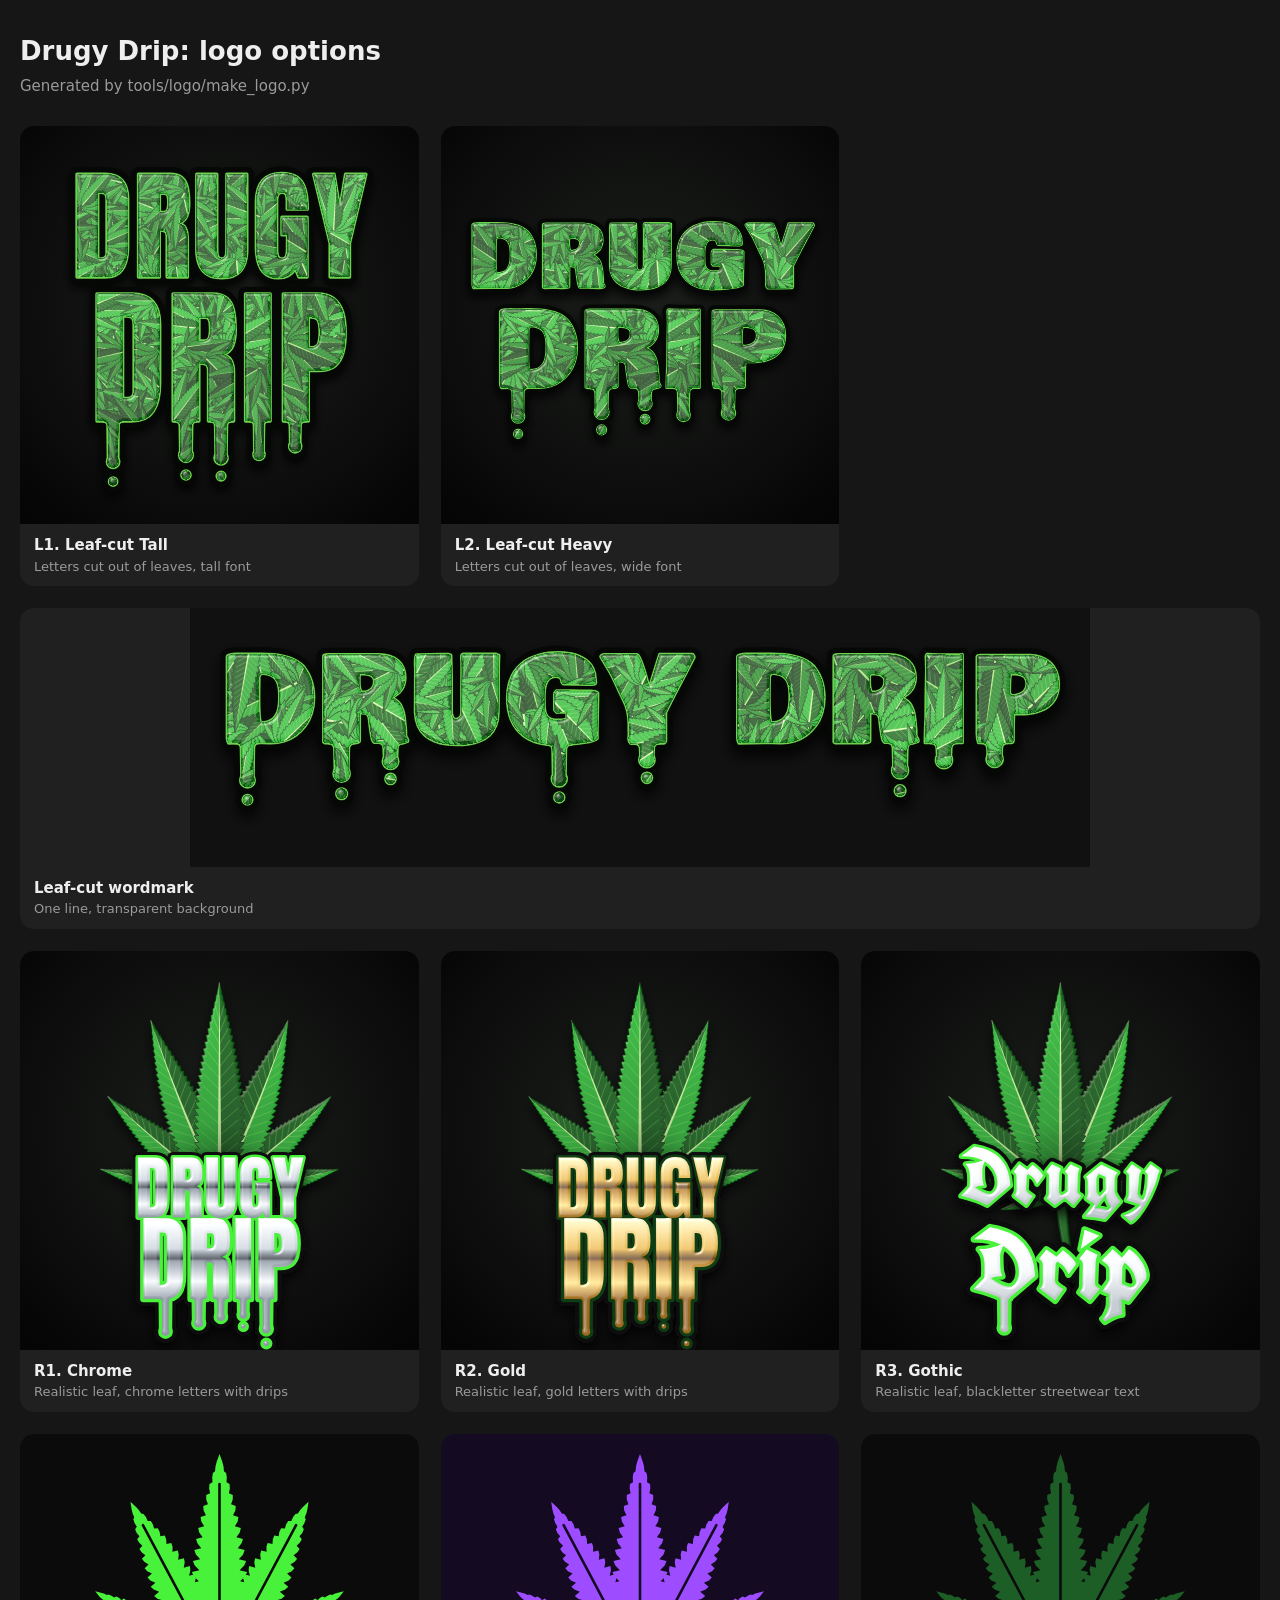
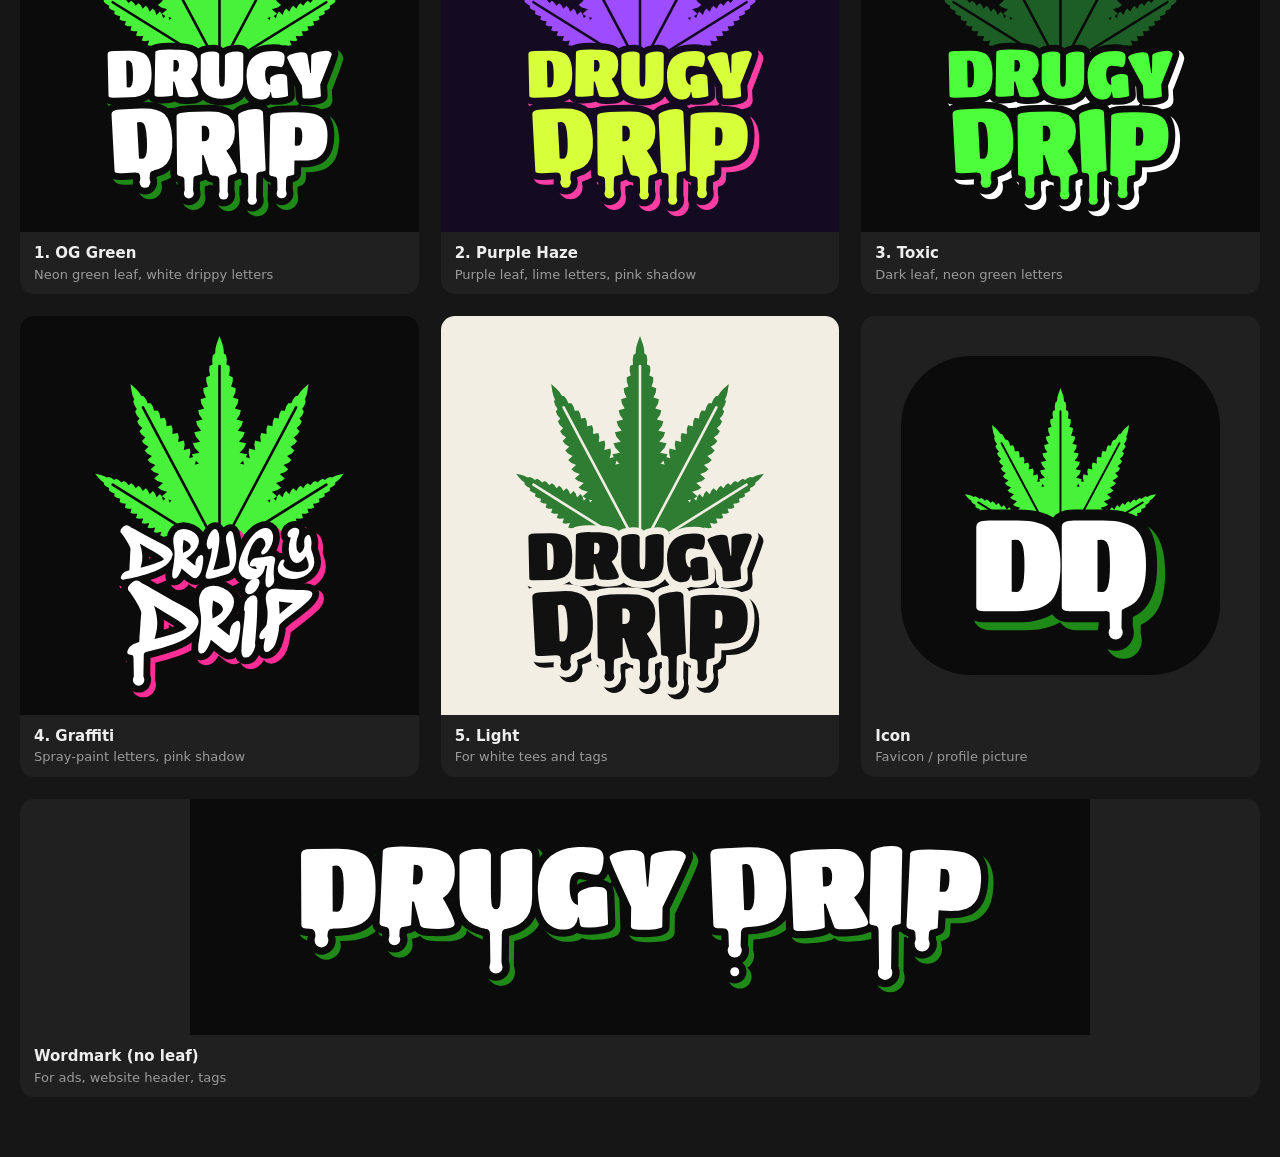
<file: tools/logo/preview.html>
<!doctype html>
<html lang="en">
<head>
<meta charset="utf-8">
<meta name="viewport" content="width=device-width, initial-scale=1">
<title>Drugy Drip logo options</title>
<link rel="icon" href="../../images/favicon.svg" type="image/svg+xml">
<style>
  body { margin: 0; padding: 32px 20px 60px; background: #161616; color: #eee; font: 15px/1.5 system-ui, sans-serif; }
  h1 { margin: 0 0 4px; font-size: 26px; }
  p { margin: 0 0 28px; color: #9a9a9a; }
  .grid { display: grid; grid-template-columns: repeat(auto-fill, minmax(300px, 1fr)); gap: 22px; }
  figure { margin: 0; background: #202020; border-radius: 14px; overflow: hidden; }
  figure img { width: 100%; display: block; }
  figcaption { padding: 10px 14px; font-weight: 600; }
  figcaption span { display: block; font-weight: 400; color: #9a9a9a; font-size: 13px; }
  .wide { grid-column: 1 / -1; }
  .wide img { max-width: 900px; margin: 0 auto; }
  .row { display: flex; gap: 22px; align-items: center; padding: 18px; background: #f3eee4; }
</style>
</head>
<body>
  <h1>Drugy Drip: logo options</h1>
  <p>Generated by tools/logo/make_logo.py</p>
  <div class="grid">
    <figure><img src="../../images/logo/drugydrip-leafcut-tall.svg" alt=""><figcaption>L1. Leaf-cut Tall<span>Letters cut out of leaves, tall font</span></figcaption></figure>
    <figure><img src="../../images/logo/drugydrip-leafcut-heavy.svg" alt=""><figcaption>L2. Leaf-cut Heavy<span>Letters cut out of leaves, wide font</span></figcaption></figure>
    <figure class="wide"><img src="../../images/logo/drugydrip-leafcut-wordmark.svg" alt="" style="background:#111"><figcaption>Leaf-cut wordmark<span>One line, transparent background</span></figcaption></figure>
    <figure><img src="../../images/logo/drugydrip-real-chrome.svg" alt=""><figcaption>R1. Chrome<span>Realistic leaf, chrome letters with drips</span></figcaption></figure>
    <figure><img src="../../images/logo/drugydrip-real-gold.svg" alt=""><figcaption>R2. Gold<span>Realistic leaf, gold letters with drips</span></figcaption></figure>
    <figure><img src="../../images/logo/drugydrip-real-gothic.svg" alt=""><figcaption>R3. Gothic<span>Realistic leaf, blackletter streetwear text</span></figcaption></figure>
    <figure><img src="../../images/logo/drugydrip-og-green.svg" alt=""><figcaption>1. OG Green<span>Neon green leaf, white drippy letters</span></figcaption></figure>
    <figure><img src="../../images/logo/drugydrip-purple-haze.svg" alt=""><figcaption>2. Purple Haze<span>Purple leaf, lime letters, pink shadow</span></figcaption></figure>
    <figure><img src="../../images/logo/drugydrip-toxic.svg" alt=""><figcaption>3. Toxic<span>Dark leaf, neon green letters</span></figcaption></figure>
    <figure><img src="../../images/logo/drugydrip-graffiti.svg" alt=""><figcaption>4. Graffiti<span>Spray-paint letters, pink shadow</span></figcaption></figure>
    <figure><img src="../../images/logo/drugydrip-light.svg" alt=""><figcaption>5. Light<span>For white tees and tags</span></figcaption></figure>
    <figure><img src="../../images/logo/drugydrip-icon.svg" alt="" style="padding:40px;box-sizing:border-box"><figcaption>Icon<span>Favicon / profile picture</span></figcaption></figure>
    <figure class="wide"><img src="../../images/logo/drugydrip-wordmark.svg" alt=""><figcaption>Wordmark (no leaf)<span>For ads, website header, tags</span></figcaption></figure>
  </div>
</body>
</html>
</file>
<file: css/style.css>
/* =========================================================
   Drugy Drip: main stylesheet
   Theme: black + leaf green, bold streetwear type
   ========================================================= */

:root {
  --ink: #0b0b0b;
  --ink-2: #2b2b2b;
  --muted: #6b6b6b;
  --line: #e2e0db;
  --paper: #ffffff;
  --paper-2: #f4f3ef;
  --card-bg: #ecebe7;
  --green: #7ad63a;
  --green-dark: #3f8f1c;
  --green-neon: #9dff57;
  --wa: #25d366;

  --container: 1240px;
  --header-h: 96px;
  --radius: 4px;

  --font-display: "Archivo Black", "Arial Black", sans-serif;
  --font-cond: "Barlow Condensed", "Arial Narrow", sans-serif;
  --font-body: "Archivo", "Segoe UI", system-ui, sans-serif;

  --grain: url("data:image/svg+xml,%3Csvg xmlns='http://www.w3.org/2000/svg' width='220' height='220'%3E%3Cfilter id='n'%3E%3CfeTurbulence type='fractalNoise' baseFrequency='.9' numOctaves='2' stitchTiles='stitch'/%3E%3CfeColorMatrix values='0 0 0 0 0 0 0 0 0 0 0 0 0 0 0 0 0 0 .09 0'/%3E%3C/filter%3E%3Crect width='100%25' height='100%25' filter='url(%23n)'/%3E%3C/svg%3E");
}

*, *::before, *::after { box-sizing: border-box; }
html { scroll-behavior: smooth; scroll-padding-top: calc(var(--header-h) + 20px); }
body {
  margin: 0;
  font-family: var(--font-body);
  font-size: 16px;
  line-height: 1.6;
  color: var(--ink-2);
  background: var(--paper);
  -webkit-font-smoothing: antialiased;
  overflow-x: hidden;
}
body.no-scroll { overflow: hidden; }
[hidden] { display: none !important; }
img { max-width: 100%; height: auto; display: block; }
a { color: inherit; text-decoration: none; }
button { font: inherit; cursor: pointer; color: inherit; }
ul, ol { margin: 0; padding: 0; list-style: none; }
h1, h2, h3 { margin: 0 0 .4em; color: var(--ink); line-height: 1; font-weight: 400; }
p { margin: 0 0 1em; }
svg { width: 1em; height: 1em; flex: none; }
:focus-visible { outline: 3px solid var(--green); outline-offset: 3px; }

.container { width: 100%; max-width: var(--container); margin: 0 auto; padding: 0 20px; }
.container--wide { max-width: 1600px; padding: 0; }
.center { text-align: center; margin-top: 40px; }
.sr-only { position: absolute; width: 1px; height: 1px; overflow: hidden; clip: rect(0 0 0 0); white-space: nowrap; }
.skip-link { position: absolute; left: -9999px; top: 8px; z-index: 999; background: var(--ink); color: #fff; padding: 8px 14px; }
.skip-link:focus { left: 8px; }

.section { padding: 90px 0; }
.section--grain { background: var(--paper-2) var(--grain); }
.eyebrow { font-family: var(--font-cond); font-weight: 700; font-size: 1rem; letter-spacing: 3px; text-transform: uppercase; color: var(--green-dark); margin-bottom: 10px; }

/* black box highlight behind words, like a label maker strip */
.ink {
  display: inline;
  background: var(--ink);
  color: #fff;
  padding: .02em .12em 0;
  -webkit-box-decoration-break: clone;
  box-decoration-break: clone;
  line-height: 1.18;
}

/* ---------- headings ---------- */
.section-head { margin-bottom: 44px; }
.section-head--center { text-align: center; }
.section-head--center p { color: var(--muted); max-width: 560px; margin: 0 auto; }
.section-head--split { display: flex; align-items: flex-end; justify-content: space-between; gap: 24px; flex-wrap: wrap; }
.title-shadow {
  font-family: var(--font-display);
  font-size: clamp(2.2rem, 5vw, 3.8rem);
  letter-spacing: -1px;
  text-shadow: 4px 4px 0 var(--green);
  margin: 0;
}
.title-brush {
  display: inline-block;
  font-family: var(--font-cond);
  font-weight: 700;
  font-size: clamp(2.2rem, 4.5vw, 3.2rem);
  letter-spacing: .5px;
  margin: 0;
  padding-bottom: 14px;
  background: url("data:image/svg+xml,%3Csvg xmlns='http://www.w3.org/2000/svg' viewBox='0 0 200 12' preserveAspectRatio='none'%3E%3Cpath d='M3 8c30-5 70-6 110-4s60 1 84-2' fill='none' stroke='%237ad63a' stroke-width='5' stroke-linecap='round'/%3E%3C/svg%3E") center bottom / 160px 12px no-repeat;
}

/* ---------- buttons ---------- */
.btn {
  display: inline-flex; align-items: center; justify-content: center; gap: 10px;
  padding: 15px 30px;
  border: 2px solid var(--ink);
  background: var(--ink);
  color: #fff;
  font-family: var(--font-body);
  font-weight: 700; font-size: .82rem; letter-spacing: 2px; text-transform: uppercase;
  border-radius: 0;
  transition: background .2s, color .2s, border-color .2s, transform .2s;
}
.btn:hover { background: var(--green); border-color: var(--green); color: var(--ink); }
.btn--dark { background: var(--ink); }
.btn--outline { background: transparent; color: var(--ink); }
.btn--outline:hover { background: var(--ink); color: #fff; border-color: var(--ink); }
.btn--ghost { background: transparent; border-color: #fff; color: #fff; }
.btn--wa { background: var(--wa); border-color: var(--wa); color: #fff; }
.btn--wa:hover { background: #1ebe5a; border-color: #1ebe5a; color: #fff; }
.btn svg { font-size: 1.15rem; }

/* ---------- announcement bar ---------- */
.announce { background: var(--green); color: var(--ink); overflow: hidden; font-family: var(--font-cond); font-weight: 700; letter-spacing: 2px; text-transform: uppercase; font-size: .92rem; }
.announce__track { display: flex; width: max-content; animation: marquee 28s linear infinite; }
.announce__track span { padding: 7px 28px; white-space: nowrap; }
.announce__track span::after { content: "\2726"; margin-left: 56px; }
@keyframes marquee { to { transform: translateX(-50%); } }

/* ---------- header ---------- */
.header { position: sticky; top: 0; z-index: 50; background: var(--ink); color: #fff; border-bottom: 1px solid #1d1d1d; }
.header__inner { display: flex; align-items: center; gap: 24px; height: var(--header-h); }
.logo { display: flex; align-items: center; gap: 16px; align-self: flex-start; position: relative; z-index: 2; }
.logo__mark {
  height: 160px; width: auto; margin-bottom: -64px;
  box-shadow: 0 14px 30px rgba(0,0,0,.55), 0 0 0 2px rgba(157,255,87,.25);
  transition: transform .3s;
}
.logo:hover .logo__mark { transform: rotate(-3deg) scale(1.03); }
.logo__name { align-self: center; margin-top: 0; font-family: var(--font-display); font-size: 2.1rem; line-height: .9; letter-spacing: -1px; color: #fff; white-space: nowrap; }
.logo__name b { font-weight: 400; color: var(--green-neon); }
.logo__name small { display: block; margin-top: 7px; font-family: var(--font-body); font-weight: 600; font-size: .62rem; letter-spacing: 4.5px; text-transform: uppercase; color: #9a9a9a; }
.header__inner > .logo { height: 100%; padding-top: 8px; }
.nav { margin: 0 auto; }
.nav__list { display: flex; gap: 6px; }
.nav__link {
  display: inline-flex; align-items: center; gap: 4px;
  padding: 10px 16px;
  font-weight: 700; font-size: .88rem; letter-spacing: 1.5px; text-transform: uppercase;
  transition: color .2s;
}
.nav__link svg { font-size: .9rem; }
.nav__link:hover, .nav__link[aria-current="page"] { color: var(--green-neon); }
.nav__drop { position: relative; }
.nav__menu {
  position: absolute; top: 100%; left: 0; min-width: 220px;
  background: #fff; color: var(--ink);
  padding: 10px 0; box-shadow: 0 18px 40px rgba(0,0,0,.25);
  opacity: 0; visibility: hidden; transform: translateY(8px);
  transition: opacity .2s, transform .2s, visibility .2s;
}
.nav__menu a { display: block; padding: 9px 22px; font-weight: 600; font-size: .95rem; }
.nav__menu a:hover { background: var(--paper-2); color: var(--green-dark); }
.nav__drop:hover .nav__menu, .nav__drop:focus-within .nav__menu { opacity: 1; visibility: visible; transform: none; }
.header__icons { display: flex; gap: 6px; margin-left: auto; }
.nav + .header__icons { margin-left: 0; }
.icon-btn {
  display: inline-grid; place-items: center;
  width: 44px; height: 44px;
  background: none; border: 0; color: inherit; font-size: 1.45rem;
  position: relative; transition: color .2s;
}
.icon-btn:hover { color: var(--green-neon); }
.nav__close.icon-btn, .header__menu.icon-btn { display: none; }
.cart-btn__count {
  position: absolute; top: 3px; right: 1px;
  min-width: 19px; height: 19px; padding: 0 5px;
  display: grid; place-items: center;
  background: var(--green-neon); color: var(--ink);
  border-radius: 999px; font-size: .7rem; font-weight: 700;
}
.cart-btn__count.is-bump { animation: bump .4s; }
@keyframes bump { 50% { transform: scale(1.4); } }

/* ---------- hero slider ---------- */
.hero {
  position: relative;
  min-height: clamp(560px, 78vh, 760px);
  background: #262626 url("../images/stock/concrete.webp") center / cover;
  overflow: hidden;
  color: #fff;
}
.hero::before { content: ""; position: absolute; inset: 0; background: linear-gradient(90deg, rgba(10,10,10,.72), rgba(10,10,10,.35) 60%, rgba(10,10,10,.1)); }
.hero__slide { position: absolute; inset: 0; opacity: 0; visibility: hidden; transition: opacity .8s, visibility .8s; }
.hero__slide.is-active { opacity: 1; visibility: visible; }
.hero__inner { position: relative; height: 100%; display: grid; grid-template-columns: 1fr 1.05fr; align-items: center; gap: 30px; }
.hero__text { padding-top: 70px; }
.hero__kicker { font-family: var(--font-display); font-size: clamp(1.6rem, 3.4vw, 3rem); color: var(--green-neon); text-transform: uppercase; line-height: 1; margin: 0 0 22px; letter-spacing: -1px; }
.hero__title { font-family: var(--font-display); font-size: clamp(2.6rem, 6vw, 5.6rem); white-space: nowrap; color: #fff; letter-spacing: -3px; line-height: 1; margin-bottom: 26px; }
.hero__title .ink { padding: .04em .14em 0; line-height: 1.12; }
.hero__sub { font-weight: 600; font-size: 1.1rem; max-width: 420px; margin-bottom: 30px; }
.hero__slide.is-active .hero__text > * { animation: rise .8s both; }
.hero__slide.is-active .hero__text > :nth-child(2) { animation-delay: .1s; }
.hero__slide.is-active .hero__text > :nth-child(3) { animation-delay: .2s; }
.hero__slide.is-active .hero__text > :nth-child(4) { animation-delay: .3s; }
@keyframes rise { from { opacity: 0; transform: translateY(26px); } }
.hero__photos { position: relative; align-self: stretch; }
.hero__photo { position: absolute; bottom: 0; height: 100%; object-fit: cover; }
.hero__photo--a { left: 0; width: 58%; height: 92%; filter: grayscale(.15) contrast(1.05); }
.hero__photo--b {
  right: -20px; width: 52%;
  /* torn paper edge on the left side */
  clip-path: polygon(9% 0, 100% 0, 100% 100%, 2% 100%, 5% 93%, 1% 86%, 6% 78%, 3% 70%, 8% 61%, 4% 52%, 9% 44%, 5% 35%, 10% 27%, 6% 18%, 11% 9%);
}
.badge {
  position: absolute; left: 50%; top: 38%; width: 150px; height: 150px; margin-left: -48px;
  fill: #fff; font-family: var(--font-body); font-weight: 700; font-size: 15px;
  animation: spin 16s linear infinite;
  filter: drop-shadow(0 2px 6px rgba(0,0,0,.6));
}
@keyframes spin { to { transform: rotate(360deg); } }
.hero__arrow {
  position: absolute; top: 50%; z-index: 3; transform: translateY(-50%);
  width: 46px; height: 46px; display: grid; place-items: center;
  background: rgba(0,0,0,.35); border: 1px solid rgba(255,255,255,.25); color: #fff; font-size: 1.3rem;
  transition: background .2s;
}
.hero__arrow:hover { background: var(--green); color: var(--ink); }
.hero__arrow--prev { left: 14px; }
.hero__arrow--next { right: 14px; }
.hero__dots { position: absolute; left: 50%; bottom: 22px; z-index: 3; display: flex; gap: 10px; transform: translateX(-50%); }
.hero__dots button { width: 11px; height: 11px; border-radius: 50%; border: 2px solid #fff; background: transparent; padding: 0; }
.hero__dots button[aria-current="true"] { background: var(--green-neon); border-color: var(--green-neon); }

/* ---------- category strip ---------- */
.cat-strip { background: var(--ink); color: #fff; border-top: 1px solid #222; }
.cat-strip__inner { display: flex; justify-content: center; flex-wrap: wrap; }
.cat-strip a { padding: 16px 22px; font-family: var(--font-cond); font-weight: 700; font-size: 1.05rem; letter-spacing: 2px; text-transform: uppercase; }
.cat-strip a:hover { color: var(--green-neon); }

/* ---------- collection tiles ---------- */
.tiles { display: grid; grid-template-columns: 1fr 1fr; grid-template-rows: 340px 340px; }
.tile { position: relative; overflow: hidden; display: block; }
.tile img { position: absolute; inset: 0; width: 100%; height: 100%; object-fit: cover; transition: transform .8s; }
.tile:hover img { transform: scale(1.05); }
.tile--sand { background: #e9ddd0; }
.tile--sand img, .tile--grey img { width: 46%; left: 0; }
.tile--grey { background: #e6e6e6; }
.tile--grey img { left: auto; right: 0; }
.tile--big { grid-column: 2; grid-row: 1 / span 2; }
.tile--big::after { content: ""; position: absolute; inset: 0; background: linear-gradient(0deg, rgba(0,0,0,.55), transparent 55%); }
.tile__text { position: absolute; z-index: 2; left: 52%; top: 50%; transform: translateY(-50%); font-family: var(--font-display); font-size: clamp(1.6rem, 3vw, 2.7rem); letter-spacing: -1px; line-height: 1; }
.tile--grey .tile__text { left: 7%; }
.tile__text--right { text-align: right; left: auto; right: 7%; }
.tile__text--bottom { top: auto; bottom: 9%; left: 10%; transform: none; }
.ink--xl { font-size: clamp(2.6rem, 5.4vw, 4.6rem); letter-spacing: -2px; }
.tile__link {
  display: flex; align-items: center; gap: 10px; margin-top: 22px;
  font-family: var(--font-body); font-size: .78rem; font-weight: 700; letter-spacing: 2.5px; text-transform: uppercase; color: var(--ink);
}
.tile__text--right .tile__link { justify-content: flex-end; }
.tile__sub { display: block; margin-top: 18px; font-family: var(--font-body); font-weight: 700; font-size: 1.15rem; letter-spacing: 0; color: #fff; }

/* ---------- tabs ---------- */
.tabs { display: flex; gap: 34px; }
.tabs button { background: none; border: 0; padding: 6px 0; font-weight: 600; font-size: 1.05rem; color: var(--ink); position: relative; }
.tabs button::after { content: ""; position: absolute; left: 50%; bottom: -2px; width: 0; height: 3px; background: var(--green); transform: translateX(-50%); transition: width .25s; }
.tabs button[aria-selected="true"]::after, .tabs button:hover::after { width: 24px; }

/* ---------- product cards ---------- */
.product-grid { display: grid; grid-template-columns: repeat(4, 1fr); gap: 28px; }
.product-grid--lined { gap: 0; border-top: 1px solid var(--ink); border-bottom: 1px solid var(--ink); }
.product-grid--lined .card { border-right: 1px solid var(--ink); padding: 24px; }
.product-grid--lined .card:last-child { border-right: 0; }
.card { display: flex; flex-direction: column; background: transparent; }
.card[hidden] { display: none; }
.card__img { position: relative; aspect-ratio: 4 / 5; background: var(--card-bg); overflow: hidden; }
.card__img img { width: 100%; height: 100%; object-fit: cover; transition: transform .7s; }
.card:hover .card__img img { transform: scale(1.06); }
.card__badge { position: absolute; top: 12px; left: 12px; z-index: 2; background: var(--green-neon); color: var(--ink); font-size: .7rem; font-weight: 700; letter-spacing: 1.5px; text-transform: uppercase; padding: 4px 9px; }
.card__body { display: flex; flex-direction: column; flex: 1; padding-top: 16px; }
.product-grid--lined .card__body { border-top: 1px solid var(--ink); margin: 18px -24px 0; padding: 18px 24px 0; }
.card__name { font-family: var(--font-body); font-weight: 700; font-size: 1.05rem; color: var(--ink); margin: 0 0 4px; line-height: 1.3; }
.card__cat { font-size: .72rem; letter-spacing: 1.2px; text-transform: uppercase; color: var(--muted); margin: 0 0 6px; }
.card__price { font-size: 1.15rem; margin: 0 0 14px; color: var(--ink); }
.card__price s { color: var(--muted); font-size: .9rem; margin-left: 4px; }
.card__price em { font-style: normal; font-size: .8rem; font-weight: 700; color: var(--green-dark); margin-left: 4px; }
.card__opts { display: flex; gap: 10px; margin-bottom: 14px; margin-top: auto; }
.pick { flex: 1; display: grid; gap: 4px; min-width: 0; }
.pick span { font-size: .68rem; font-weight: 700; letter-spacing: 1.2px; text-transform: uppercase; color: var(--muted); }
.pick select {
  width: 100%; padding: 9px 30px 9px 10px; border: 1px solid #cfcdc7; border-radius: 0; background: #fff
    url("data:image/svg+xml,%3Csvg xmlns='http://www.w3.org/2000/svg' viewBox='0 0 24 24' fill='none' stroke='%230b0b0b' stroke-width='2.4'%3E%3Cpath d='m6 9 6 6 6-6'/%3E%3C/svg%3E") right 9px center / 14px no-repeat;
  appearance: none; font: inherit; font-size: .92rem; color: var(--ink);
}
.btn--add { width: 100%; padding: 12px 16px; font-size: .76rem; }

/* ---------- drops grid ---------- */
.drops { display: grid; grid-template-columns: 1fr 1fr 1fr; grid-template-rows: 300px 300px; gap: 10px; }
.drop { position: relative; overflow: hidden; display: block; }
.drop img { position: absolute; inset: 0; width: 100%; height: 100%; object-fit: cover; transition: transform .8s; }
.drop:hover img { transform: scale(1.05); }
.drop--a { background: #ddd8cf; }
.drop--a img { width: 50%; left: auto; right: 0; }
.drop--b { grid-row: 1 / span 2; grid-column: 2; }
.drop--b::after { content: ""; position: absolute; inset: 0; background: linear-gradient(0deg, rgba(0,0,0,.7), rgba(0,0,0,.05) 70%); }
.drop--c { grid-row: 1 / span 2; grid-column: 3; background: #dedad3; }
.drop--c img { top: auto; height: 68%; object-position: top; }
.drop__text { position: absolute; z-index: 2; display: grid; gap: 6px; }
.drop__text small { font-family: var(--font-cond); font-weight: 700; font-size: .95rem; letter-spacing: 3px; text-transform: uppercase; }
.drop__text strong { font-family: var(--font-cond); font-style: italic; font-weight: 800; font-size: clamp(2rem, 3.2vw, 2.8rem); line-height: .98; color: var(--ink); }
.drop__text--right { left: 7%; bottom: 10%; max-width: 46%; }
.drop__text--right strong { font-size: clamp(1.7rem, 2.6vw, 2.4rem); }
.drop__text--center { left: 0; right: 0; bottom: 9%; text-align: center; justify-items: center; color: #fff; }
.drop__text--center strong { color: #fff; }
.drop__text--center .btn { margin-top: 14px; }
.drop__text--top { left: 0; right: 0; top: 9%; text-align: center; justify-items: center; }
.drop__text--top .btn { margin-top: 12px; }
.order-strip {
  grid-column: 1; grid-row: 2;
  display: flex; flex-direction: column; justify-content: center; gap: 14px;
  padding: 28px 30px;
  background: #fff;
  border: 3px solid var(--ink);
  border-radius: 2px 14px 3px 12px / 12px 3px 14px 2px;
}
.order-strip__big { font-family: var(--font-cond); font-style: italic; font-weight: 800; font-size: clamp(2rem, 3vw, 2.6rem); line-height: .95; color: var(--green-dark); margin: 0; }
.order-strip__steps { counter-reset: s; display: grid; gap: 6px; font-weight: 600; font-size: .95rem; color: var(--ink); }
.order-strip__steps li { counter-increment: s; }
.order-strip__steps li::before { content: counter(s) ". "; font-weight: 800; }
mark { background: linear-gradient(transparent 45%, var(--green-neon) 45%, var(--green-neon) 90%, transparent 90%); color: inherit; padding: 0 2px; }

/* ---------- banners ---------- */
.banners { display: grid; grid-template-columns: 1fr 1fr; }
.banner { position: relative; height: 480px; overflow: hidden; display: block; }
.banner img { position: absolute; inset: 0; width: 100%; height: 100%; object-fit: cover; transition: transform .9s; }
.banner:hover img { transform: scale(1.04); }
.banner--mint img { width: 64%; left: auto; right: 0; }
.banner--mint { background: #dfe6d6; }
.banner--cream { background: #686868; }
.banner--cream img { width: 52%; left: auto; right: 0; object-position: top; }
.banner__text { position: absolute; left: 8%; top: 14%; z-index: 2; display: grid; gap: 10px; }
.banner__text small { font-family: var(--font-cond); font-weight: 700; letter-spacing: 3px; text-transform: uppercase; font-size: .95rem; color: var(--ink); }
.banner__text strong { font-family: var(--font-cond); font-style: italic; font-weight: 800; font-size: clamp(2.8rem, 5vw, 4.4rem); line-height: .92; }
.banner--mint .banner__text strong { color: var(--green-dark); }
.banner--cream .banner__text strong { color: #f3ead9; }
.banner--cream .banner__text small { color: #fff; }

/* ---------- lookbook ---------- */
.lookbook { padding-bottom: 0; }
.looks { display: grid; grid-template-columns: repeat(6, 1fr); }
.look { display: block; overflow: hidden; aspect-ratio: 1 / 1; position: relative; }
.look img { width: 100%; height: 100%; object-fit: cover; transition: transform .7s, filter .4s; filter: grayscale(.25); }
.look:hover img { transform: scale(1.07); filter: none; }

/* ---------- footer ---------- */
.footer { position: relative; background: var(--ink); color: #bdbdbd; padding: 90px 0 0; margin-top: 0; }
.footer__grime {
  position: absolute; top: -1px; left: 0; right: 0; height: 26px; background: var(--paper);
  -webkit-mask: url("data:image/svg+xml,%3Csvg xmlns='http://www.w3.org/2000/svg' viewBox='0 0 400 26' preserveAspectRatio='none'%3E%3Cpath d='M0 0h400v8l-9 6-7-5-11 9-8-7-10 4-6-6-12 8-9-3-8 6-10-8-7 5-12-3-6 7-9-6-11 5-8-8-10 7-7-3-11 6-9-7-8 4-10-5-6 8-12-6-8 3-9-7-7 6-11-4-8 7-9-5-10 6-7-7-12 5-6-4-9 7-8-6-11 4-7-5-9 8-10-7-6 4-12-5-8 7-9-6-7 3-11-6-8 8-10-7z' fill='%23000'/%3E%3C/svg%3E") top / 100% 100%;
          mask: url("data:image/svg+xml,%3Csvg xmlns='http://www.w3.org/2000/svg' viewBox='0 0 400 26' preserveAspectRatio='none'%3E%3Cpath d='M0 0h400v8l-9 6-7-5-11 9-8-7-10 4-6-6-12 8-9-3-8 6-10-8-7 5-12-3-6 7-9-6-11 5-8-8-10 7-7-3-11 6-9-7-8 4-10-5-6 8-12-6-8 3-9-7-7 6-11-4-8 7-9-5-10 6-7-7-12 5-6-4-9 7-8-6-11 4-7-5-9 8-10-7-6 4-12-5-8 7-9-6-7 3-11-6-8 8-10-7z' fill='%23000'/%3E%3C/svg%3E") top / 100% 100%;
}
.footer__grid { display: grid; grid-template-columns: 1.5fr 1fr 1fr 1.2fr; gap: 40px; padding-bottom: 50px; }
.footer__logo img { width: 220px; margin-bottom: 18px; }
.footer__name { font-family: var(--font-display); font-size: 2.4rem; line-height: 1; letter-spacing: -1px; color: #fff; margin-bottom: 14px; }
.footer__name b { font-weight: 400; color: var(--green-neon); }
.footer__brand p { max-width: 330px; }
.footer h3 { font-family: var(--font-cond); font-weight: 700; font-size: 1.3rem; letter-spacing: 2px; text-transform: uppercase; color: #fff; margin-bottom: 18px; }
.footer ul { display: grid; gap: 10px; }
.footer a:hover { color: var(--green-neon); }
.footer__contact a, .footer__contact span { display: inline-flex; align-items: center; gap: 10px; }
.footer__social { display: flex; gap: 10px; margin-top: 18px; }
.footer__social a { width: 42px; height: 42px; display: grid; place-items: center; border: 1px solid #333; font-size: 1.2rem; color: #fff; transition: background .2s, color .2s, border-color .2s; }
.footer__social a:hover { background: var(--green); border-color: var(--green); color: var(--ink); }
.footer__bottom { display: flex; justify-content: space-between; flex-wrap: wrap; gap: 10px; padding: 22px 20px; border-top: 1px solid #222; font-size: .85rem; }

.wa-float {
  position: fixed; left: 18px; bottom: 18px; z-index: 40;
  width: 54px; height: 54px; border-radius: 50%; display: grid; place-items: center;
  background: var(--wa); color: #fff; font-size: 1.7rem; box-shadow: 0 8px 22px rgba(0,0,0,.25);
}
.to-top {
  position: fixed; right: 18px; bottom: 18px; z-index: 40;
  width: 50px; height: 50px; display: grid; place-items: center;
  background: var(--ink); color: var(--green-neon); border: 0; font-size: 1.3rem;
  opacity: 0; visibility: hidden; transform: translateY(10px); transition: .3s;
}
.to-top.is-show { opacity: 1; visibility: visible; transform: none; }

/* ---------- inner page banner ---------- */
.page-banner { padding: 110px 0 90px; background-size: cover; background-position: center; color: #fff; }
.page-banner .eyebrow { color: var(--green-neon); }
.page-banner h1 { font-family: var(--font-display); font-size: clamp(3rem, 8vw, 6rem); letter-spacing: -3px; color: #fff; margin: 0; }

/* ---------- shop ---------- */
.shop__bar { display: flex; justify-content: space-between; align-items: center; gap: 20px; flex-wrap: wrap; margin-bottom: 14px; }
.chips { display: flex; flex-wrap: wrap; gap: 8px; }
.chip { padding: 9px 16px; border: 1px solid var(--ink); background: #fff; font-weight: 600; font-size: .85rem; letter-spacing: .5px; text-transform: uppercase; }
.chip:hover { background: var(--paper-2); }
.chip.is-on { background: var(--ink); color: #fff; }
.shop__tools { display: flex; gap: 10px; flex-wrap: wrap; }
.search { display: flex; align-items: center; gap: 8px; border: 1px solid var(--ink); padding: 0 12px; background: #fff; }
.search svg { font-size: 1.1rem; }
.search input { border: 0; outline: 0; padding: 10px 0; font: inherit; width: 220px; background: transparent; }
.sort select { padding: 11px 34px 11px 12px; border: 1px solid var(--ink); border-radius: 0; font: inherit; appearance: none; background: #fff url("data:image/svg+xml,%3Csvg xmlns='http://www.w3.org/2000/svg' viewBox='0 0 24 24' fill='none' stroke='%230b0b0b' stroke-width='2.4'%3E%3Cpath d='m6 9 6 6 6-6'/%3E%3C/svg%3E") right 10px center / 14px no-repeat; }
.shop__count { color: var(--muted); font-size: .9rem; margin-bottom: 26px; }
.shop__empty { text-align: center; padding: 40px 0; font-weight: 600; }

/* ---------- contact ---------- */
.contact { display: grid; grid-template-columns: 1fr 1fr; gap: 60px; align-items: start; }
.contact__info > p { font-size: 1.1rem; margin: 24px 0; }
.contact__list { display: grid; gap: 16px; }
.contact__list li { display: flex; gap: 14px; align-items: flex-start; }
.contact__list li > svg { font-size: 1.5rem; color: var(--green-dark); margin-top: 2px; }
.contact__list b { display: block; color: var(--ink); }
.contact__list a { text-decoration: underline; text-underline-offset: 3px; }
.contact__social a { color: var(--ink); border-color: var(--ink); }
.contact__form { display: grid; gap: 16px; padding: 34px; background: var(--paper-2) var(--grain); border: 2px solid var(--ink); }
.contact__form label, .cart__form label { display: grid; gap: 6px; font-weight: 600; font-size: .9rem; color: var(--ink); }
.contact__form input, .contact__form textarea, .cart__form input, .cart__form textarea {
  width: 100%; padding: 12px 14px; border: 1px solid #c9c7c1; border-radius: 0; background: #fff; font: inherit; color: var(--ink);
}
.contact__form input:focus, .contact__form textarea:focus, .cart__form input:focus, .cart__form textarea:focus { outline: 2px solid var(--green); border-color: var(--green); }
.form-err { color: #c62828; font-weight: 600; margin: 0; }
.steps { display: grid; grid-template-columns: repeat(3, 1fr); gap: 24px; counter-reset: none; }
.steps li { background: #fff; padding: 30px; border: 2px solid var(--ink); }
.steps span { font-family: var(--font-display); font-size: 2.6rem; color: var(--green); -webkit-text-stroke: 1.5px var(--ink); }
.steps h3 { font-family: var(--font-display); font-size: 1.3rem; margin: 10px 0; }
.size-help { display: grid; grid-template-columns: 1.3fr 1fr; gap: 60px; align-items: center; }
.size-help p { font-size: 1.08rem; }
.size-help .title-shadow { margin-bottom: 24px; }
.size-help img { aspect-ratio: 3 / 4; object-fit: cover; width: 100%; max-width: 420px; justify-self: end; }

/* ---------- cart drawer ---------- */
.cart { position: fixed; inset: 0; z-index: 100; visibility: hidden; }
.cart.is-open { visibility: visible; }
.cart__backdrop { position: absolute; inset: 0; background: rgba(0,0,0,.55); opacity: 0; transition: opacity .3s; }
.cart.is-open .cart__backdrop { opacity: 1; }
.cart__panel {
  position: absolute; top: 0; right: 0; bottom: 0; width: min(440px, 100%);
  display: flex; flex-direction: column; background: #fff;
  transform: translateX(100%); transition: transform .35s ease;
}
.cart.is-open .cart__panel { transform: none; }
.cart__head { display: flex; justify-content: space-between; align-items: center; padding: 20px 22px; background: var(--ink); color: #fff; }
.cart__head h2 { font-family: var(--font-display); font-size: 1.4rem; color: #fff; margin: 0; }
.cart__close { background: none; border: 0; color: #fff; font-size: 1.5rem; display: grid; place-items: center; width: 40px; height: 40px; }
.cart__body { flex: 1; overflow-y: auto; padding: 18px 22px; }
.cart__items { display: grid; gap: 14px; }
.cart-item { display: grid; grid-template-columns: 70px 1fr auto; gap: 14px; align-items: start; padding-bottom: 14px; border-bottom: 1px solid var(--line); }
.cart-item__img img { width: 70px; height: 88px; object-fit: cover; background: var(--card-bg); }
.cart-item__info { display: grid; gap: 2px; }
.cart-item__info b { color: var(--ink); line-height: 1.3; }
.cart-item__info small { color: var(--muted); }
.cart-item__price { font-weight: 700; color: var(--ink); }
.cart-item__qty { display: inline-flex; align-items: center; margin-top: 6px; border: 1px solid #c9c7c1; width: max-content; }
.cart-item__qty button { width: 30px; height: 30px; background: none; border: 0; font-size: 1.1rem; }
.cart-item__qty span { min-width: 28px; text-align: center; font-weight: 700; }
.cart-item__remove { background: none; border: 0; color: var(--muted); font-size: 1.2rem; padding: 4px; }
.cart-item__remove:hover { color: #c62828; }
.cart__empty { text-align: center; padding: 50px 10px; color: var(--muted); }
.cart__form { display: grid; gap: 12px; margin-top: 20px; }
.req { color: #c62828; }
.cart__err { color: #c62828; font-weight: 600; }
.cart__foot { padding: 18px 22px 22px; border-top: 1px solid var(--line); display: grid; gap: 10px; }
.cart__total { display: flex; justify-content: space-between; font-weight: 700; font-size: 1.1rem; color: var(--ink); }
.cart__send { width: 100%; }
.cart__hint { margin: 0; font-size: .82rem; color: var(--muted); text-align: center; }
.cart__clear { background: none; border: 0; color: var(--muted); font-size: .85rem; text-decoration: underline; }
.toast {
  position: fixed; left: 50%; bottom: 24px; z-index: 90;
  display: flex; align-items: center; gap: 16px;
  padding: 12px 14px 12px 20px; background: var(--ink); color: #fff;
  transform: translate(-50%, 140%); transition: transform .35s; max-width: calc(100% - 32px);
}
.toast.is-show { transform: translate(-50%, 0); }
.toast button { background: var(--green-neon); color: var(--ink); border: 0; padding: 8px 12px; font-weight: 700; font-size: .78rem; letter-spacing: 1px; text-transform: uppercase; white-space: nowrap; }

/* ---------- responsive ---------- */
@media (max-width: 1180px) {
  .logo__name { font-size: 1.6rem; }
  .logo__name small { display: none; }
  .nav__link { padding: 10px 11px; }
}

@media (max-width: 1080px) {
  .product-grid { grid-template-columns: repeat(3, 1fr); }
  .product-grid--lined .card:nth-child(3) { border-right: 0; }
  .product-grid--lined .card:nth-child(4) { display: none; }
  .footer__grid { grid-template-columns: 1fr 1fr; }
}

@media (max-width: 900px) {
  :root { --header-h: 74px; }
  .header__menu.icon-btn { display: inline-grid; }
  .logo { margin-right: auto; gap: 10px; }
  .logo__mark { height: 104px; margin-bottom: -40px; }
  .header__inner > .logo { padding-top: 6px; }
  .logo__name { font-size: 1.35rem; }
  .nav {
    position: fixed; inset: 0 auto 0 0; z-index: 60; width: min(320px, 85%);
    background: var(--ink); padding: 70px 10px 20px; margin: 0;
    transform: translateX(-100%); transition: transform .3s; overflow-y: auto;
  }
  .nav.is-open { transform: none; box-shadow: 0 0 0 100vmax rgba(0,0,0,.5); }
  .nav__close.icon-btn { display: inline-grid; position: absolute; top: 12px; right: 12px; }
  .nav__list { flex-direction: column; gap: 0; }
  .nav__link { padding: 14px 16px; font-size: 1rem; }
  .nav__menu { position: static; opacity: 1; visibility: visible; transform: none; background: transparent; color: #cfcfcf; box-shadow: none; padding: 0 0 8px 14px; }
  .nav__menu a:hover { background: none; color: var(--green-neon); }

  .hero { min-height: 0; }
  .hero__slide { position: relative; display: none; }
  .hero__slide.is-active { display: block; }
  .hero__inner { grid-template-columns: 1fr; padding-top: 30px; padding-bottom: 0; gap: 34px; }
  .hero__text { padding-top: 20px; }
  .hero__title { white-space: normal; }
  .hero__photos { height: 380px; margin: 0 -20px; }
  .badge { width: 120px; height: 120px; left: 50%; top: 18%; }
  .hero__arrow { display: none; }

  .tiles { grid-template-columns: 1fr; grid-template-rows: 280px 280px 420px; }
  .tile--big { grid-column: 1; grid-row: 3; }
  .section-head--split { flex-direction: column; align-items: flex-start; }
  .product-grid { grid-template-columns: repeat(2, 1fr); gap: 18px; }
  .product-grid--lined { gap: 0; }
  .product-grid--lined .card { padding: 16px; }
  .product-grid--lined .card:nth-child(2n) { border-right: 0; }
  .product-grid--lined .card:nth-child(3) { border-right: 1px solid var(--ink); }
  .product-grid--lined .card:nth-child(4) { display: flex; }
  .product-grid--lined .card:nth-child(n+3) { border-top: 1px solid var(--ink); }
  .product-grid--lined .card__body { margin: 14px -16px 0; padding: 14px 16px 0; }

  .drops { grid-template-columns: 1fr 1fr; grid-template-rows: 280px 420px auto; }
  .drop--a { grid-column: 1 / -1; grid-row: 1; }
  .drop--b { grid-column: 1; grid-row: 2; }
  .drop--c { grid-column: 2; grid-row: 2; }
  .order-strip { grid-column: 1 / -1; grid-row: 3; }

  .banners { grid-template-columns: 1fr; }
  .banner { height: 380px; }
  .looks { grid-template-columns: repeat(3, 1fr); }
  .contact, .size-help { grid-template-columns: 1fr; gap: 40px; }
  .size-help img { justify-self: start; }
  .steps { grid-template-columns: 1fr; }
}

@media (max-width: 560px) {
  .logo__mark { height: 88px; margin-bottom: -30px; }
  .logo__name { font-size: 1.12rem; }
  .header__icons .icon-btn[href] { display: none; }
  .section { padding: 64px 0; }
  .announce { font-size: .82rem; }
  .hero__title { letter-spacing: -2px; }
  .hero__photos { height: 320px; }
  .product-grid { gap: 14px; }
  .card__opts { flex-direction: column; gap: 8px; }
  .card__name { font-size: .95rem; }
  .btn--add { letter-spacing: 1px; padding: 11px 8px; }
  .tabs { gap: 22px; }
  .drops { grid-template-columns: 1fr; grid-template-rows: 260px 380px 380px auto; }
  .drop--b { grid-column: 1; grid-row: 2; }
  .drop--c { grid-column: 1; grid-row: 3; }
  .order-strip { grid-row: 4; }
  .footer__grid { grid-template-columns: 1fr; gap: 30px; }
  .search input { width: 100%; }
  .shop__tools, .search { width: 100%; }
  .sort, .sort select { width: 100%; }
  .wa-float { width: 50px; height: 50px; }
}

@media (prefers-reduced-motion: reduce) {
  *, *::before, *::after { animation: none !important; transition: none !important; }
  html { scroll-behavior: auto; }
}
</file>
